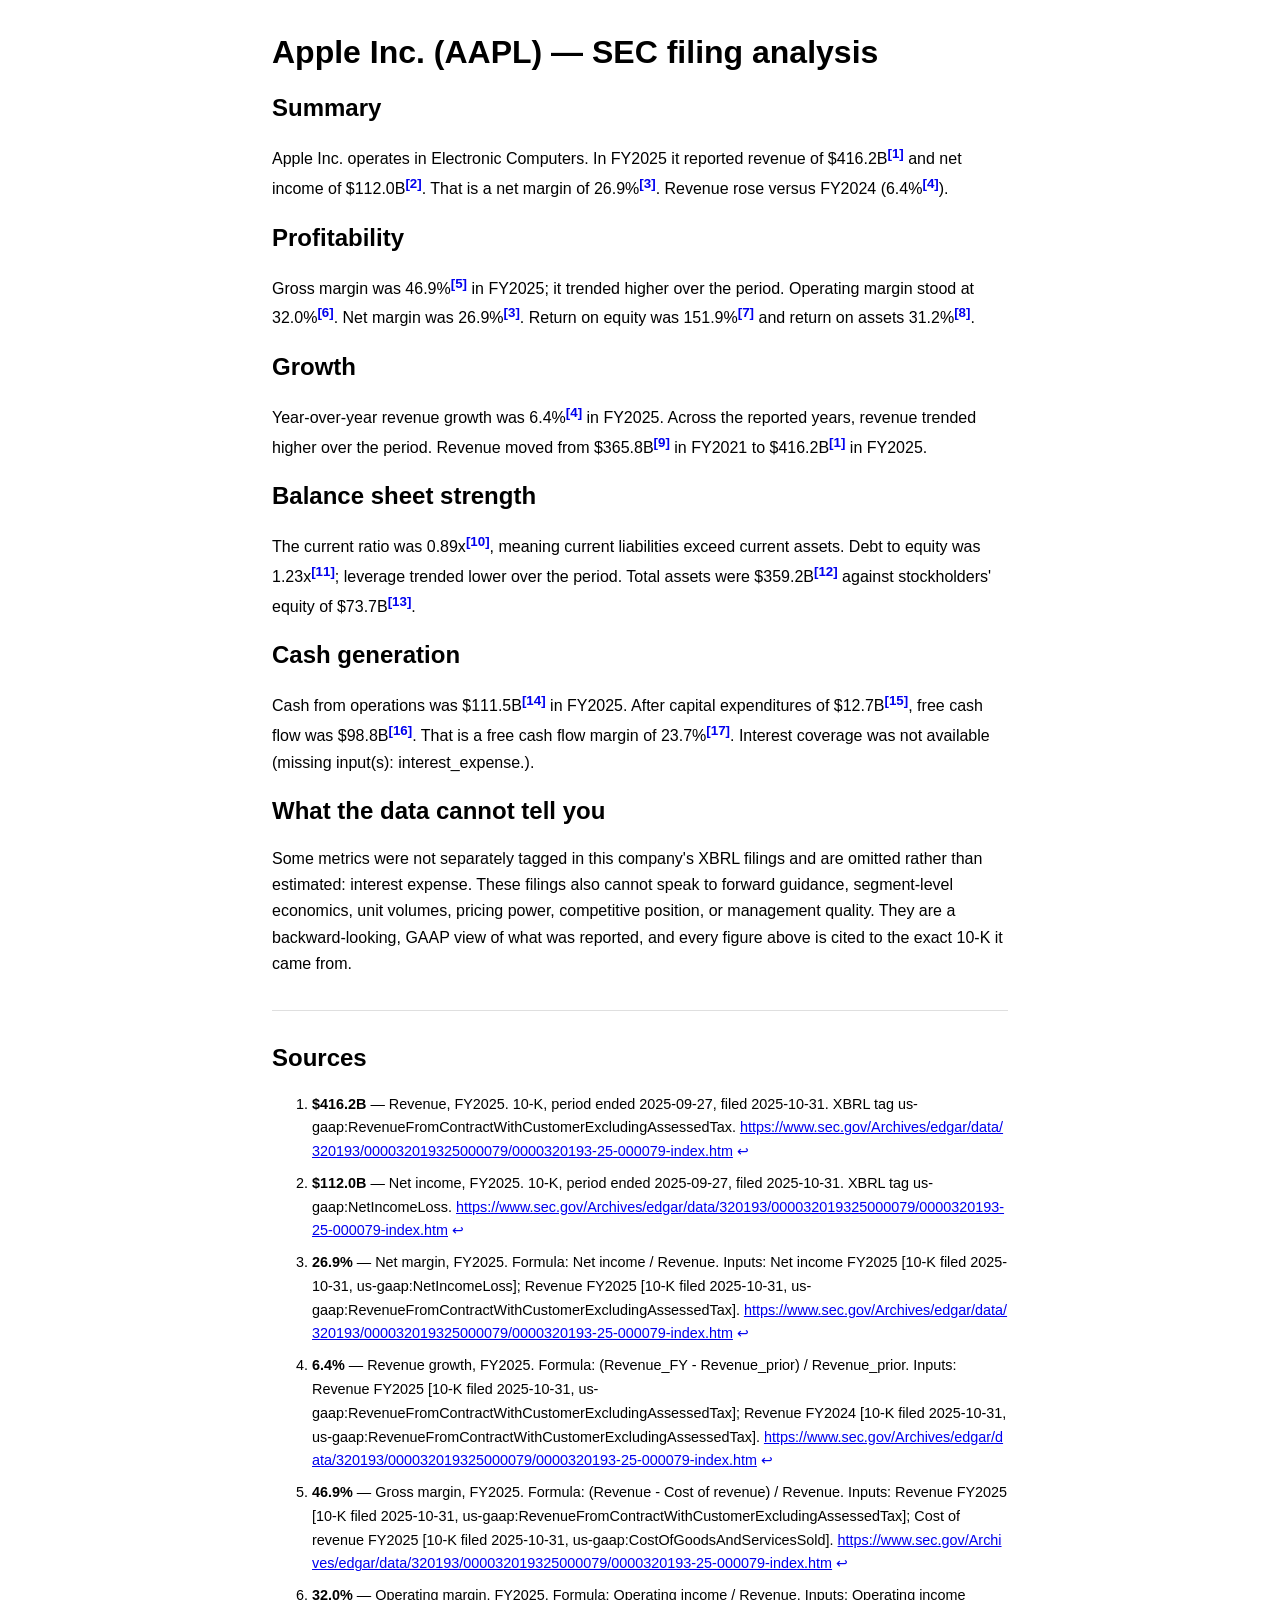
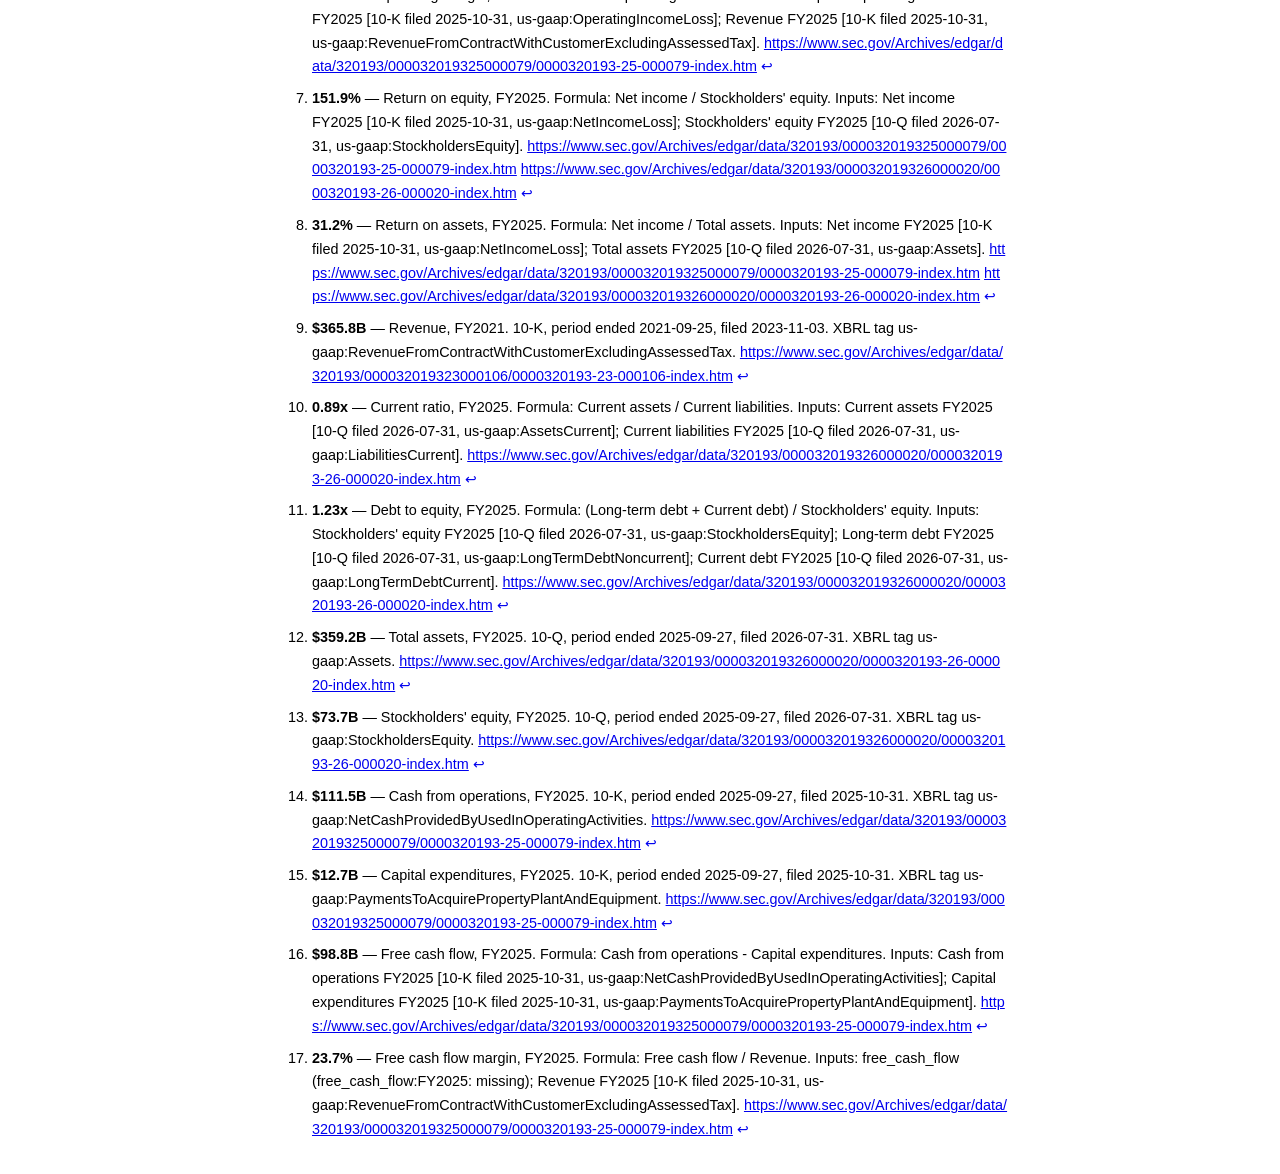
<file: demo/AAPL/report.html>
<!doctype html>
<html lang="en">
<head>
<meta charset="utf-8">
<meta name="viewport" content="width=device-width, initial-scale=1">
<title>Footnote — Apple Inc.</title>
<style>
  :root { color-scheme: light dark; }
  body { max-width: 46rem; margin: 2rem auto; padding: 0 1rem;
         font: 16px/1.65 -apple-system, Segoe UI, Roboto, Helvetica, Arial, sans-serif; }
  h1,h2,h3 { line-height: 1.25; }
  sup a.fnref { text-decoration: none; font-weight: 600; }
  .sources { font-size: 0.9rem; }
  .sources li { margin-bottom: 0.5rem; }
  .sources a { word-break: break-all; }
  a.back { text-decoration: none; }
  hr { border: none; border-top: 1px solid #8884; margin: 2rem 0; }
</style>
</head>
<body>
<h1>Apple Inc. (AAPL) — SEC filing analysis</h1>
<h2>Summary</h2>
<p>Apple Inc. operates in Electronic Computers. In FY2025 it reported revenue of $416.2B<sup><a href="#fn1" id="ref1" class="fnref">[1]</a></sup> and net income of $112.0B<sup><a href="#fn2" id="ref2" class="fnref">[2]</a></sup>. That is a net margin of 26.9%<sup><a href="#fn3" id="ref3" class="fnref">[3]</a></sup>. Revenue rose versus FY2024 (6.4%<sup><a href="#fn4" id="ref4" class="fnref">[4]</a></sup>).</p>
<h2>Profitability</h2>
<p>Gross margin was 46.9%<sup><a href="#fn5" id="ref5" class="fnref">[5]</a></sup> in FY2025; it trended higher over the period. Operating margin stood at 32.0%<sup><a href="#fn6" id="ref6" class="fnref">[6]</a></sup>. Net margin was 26.9%<sup><a href="#fn3" id="ref3" class="fnref">[3]</a></sup>. Return on equity was 151.9%<sup><a href="#fn7" id="ref7" class="fnref">[7]</a></sup> and return on assets 31.2%<sup><a href="#fn8" id="ref8" class="fnref">[8]</a></sup>.</p>
<h2>Growth</h2>
<p>Year-over-year revenue growth was 6.4%<sup><a href="#fn4" id="ref4" class="fnref">[4]</a></sup> in FY2025. Across the reported years, revenue trended higher over the period. Revenue moved from $365.8B<sup><a href="#fn9" id="ref9" class="fnref">[9]</a></sup> in FY2021 to $416.2B<sup><a href="#fn1" id="ref1" class="fnref">[1]</a></sup> in FY2025.</p>
<h2>Balance sheet strength</h2>
<p>The current ratio was 0.89x<sup><a href="#fn10" id="ref10" class="fnref">[10]</a></sup>, meaning current liabilities exceed current assets. Debt to equity was 1.23x<sup><a href="#fn11" id="ref11" class="fnref">[11]</a></sup>; leverage trended lower over the period. Total assets were $359.2B<sup><a href="#fn12" id="ref12" class="fnref">[12]</a></sup> against stockholders&#x27; equity of $73.7B<sup><a href="#fn13" id="ref13" class="fnref">[13]</a></sup>.</p>
<h2>Cash generation</h2>
<p>Cash from operations was $111.5B<sup><a href="#fn14" id="ref14" class="fnref">[14]</a></sup> in FY2025. After capital expenditures of $12.7B<sup><a href="#fn15" id="ref15" class="fnref">[15]</a></sup>, free cash flow was $98.8B<sup><a href="#fn16" id="ref16" class="fnref">[16]</a></sup>. That is a free cash flow margin of 23.7%<sup><a href="#fn17" id="ref17" class="fnref">[17]</a></sup>. Interest coverage was not available (missing input(s): interest_expense.).</p>
<h2>What the data cannot tell you</h2>
<p>Some metrics were not separately tagged in this company&#x27;s XBRL filings and are omitted rather than estimated: interest expense. These filings also cannot speak to forward guidance, segment-level economics, unit volumes, pricing power, competitive position, or management quality. They are a backward-looking, GAAP view of what was reported, and every figure above is cited to the exact 10-K it came from.</p>
<hr>
<h2>Sources</h2>
<ol class="sources">
<li id="fn1"><strong>$416.2B</strong> — Revenue, FY2025. 10-K, period ended 2025-09-27, filed 2025-10-31. XBRL tag us-gaap:RevenueFromContractWithCustomerExcludingAssessedTax. <a href="https://www.sec.gov/Archives/edgar/data/320193/000032019325000079/0000320193-25-000079-index.htm" target="_blank" rel="noopener">https://www.sec.gov/Archives/edgar/data/320193/000032019325000079/0000320193-25-000079-index.htm</a> <a href="#ref1" class="back">&#8617;</a></li>
<li id="fn2"><strong>$112.0B</strong> — Net income, FY2025. 10-K, period ended 2025-09-27, filed 2025-10-31. XBRL tag us-gaap:NetIncomeLoss. <a href="https://www.sec.gov/Archives/edgar/data/320193/000032019325000079/0000320193-25-000079-index.htm" target="_blank" rel="noopener">https://www.sec.gov/Archives/edgar/data/320193/000032019325000079/0000320193-25-000079-index.htm</a> <a href="#ref2" class="back">&#8617;</a></li>
<li id="fn3"><strong>26.9%</strong> — Net margin, FY2025. Formula: Net income / Revenue. Inputs: Net income FY2025 [10-K filed 2025-10-31, us-gaap:NetIncomeLoss]; Revenue FY2025 [10-K filed 2025-10-31, us-gaap:RevenueFromContractWithCustomerExcludingAssessedTax]. <a href="https://www.sec.gov/Archives/edgar/data/320193/000032019325000079/0000320193-25-000079-index.htm" target="_blank" rel="noopener">https://www.sec.gov/Archives/edgar/data/320193/000032019325000079/0000320193-25-000079-index.htm</a> <a href="#ref3" class="back">&#8617;</a></li>
<li id="fn4"><strong>6.4%</strong> — Revenue growth, FY2025. Formula: (Revenue_FY - Revenue_prior) / Revenue_prior. Inputs: Revenue FY2025 [10-K filed 2025-10-31, us-gaap:RevenueFromContractWithCustomerExcludingAssessedTax]; Revenue FY2024 [10-K filed 2025-10-31, us-gaap:RevenueFromContractWithCustomerExcludingAssessedTax]. <a href="https://www.sec.gov/Archives/edgar/data/320193/000032019325000079/0000320193-25-000079-index.htm" target="_blank" rel="noopener">https://www.sec.gov/Archives/edgar/data/320193/000032019325000079/0000320193-25-000079-index.htm</a> <a href="#ref4" class="back">&#8617;</a></li>
<li id="fn5"><strong>46.9%</strong> — Gross margin, FY2025. Formula: (Revenue - Cost of revenue) / Revenue. Inputs: Revenue FY2025 [10-K filed 2025-10-31, us-gaap:RevenueFromContractWithCustomerExcludingAssessedTax]; Cost of revenue FY2025 [10-K filed 2025-10-31, us-gaap:CostOfGoodsAndServicesSold]. <a href="https://www.sec.gov/Archives/edgar/data/320193/000032019325000079/0000320193-25-000079-index.htm" target="_blank" rel="noopener">https://www.sec.gov/Archives/edgar/data/320193/000032019325000079/0000320193-25-000079-index.htm</a> <a href="#ref5" class="back">&#8617;</a></li>
<li id="fn6"><strong>32.0%</strong> — Operating margin, FY2025. Formula: Operating income / Revenue. Inputs: Operating income FY2025 [10-K filed 2025-10-31, us-gaap:OperatingIncomeLoss]; Revenue FY2025 [10-K filed 2025-10-31, us-gaap:RevenueFromContractWithCustomerExcludingAssessedTax]. <a href="https://www.sec.gov/Archives/edgar/data/320193/000032019325000079/0000320193-25-000079-index.htm" target="_blank" rel="noopener">https://www.sec.gov/Archives/edgar/data/320193/000032019325000079/0000320193-25-000079-index.htm</a> <a href="#ref6" class="back">&#8617;</a></li>
<li id="fn7"><strong>151.9%</strong> — Return on equity, FY2025. Formula: Net income / Stockholders&#x27; equity. Inputs: Net income FY2025 [10-K filed 2025-10-31, us-gaap:NetIncomeLoss]; Stockholders&#x27; equity FY2025 [10-Q filed 2026-07-31, us-gaap:StockholdersEquity]. <a href="https://www.sec.gov/Archives/edgar/data/320193/000032019325000079/0000320193-25-000079-index.htm" target="_blank" rel="noopener">https://www.sec.gov/Archives/edgar/data/320193/000032019325000079/0000320193-25-000079-index.htm</a> <a href="https://www.sec.gov/Archives/edgar/data/320193/000032019326000020/0000320193-26-000020-index.htm" target="_blank" rel="noopener">https://www.sec.gov/Archives/edgar/data/320193/000032019326000020/0000320193-26-000020-index.htm</a> <a href="#ref7" class="back">&#8617;</a></li>
<li id="fn8"><strong>31.2%</strong> — Return on assets, FY2025. Formula: Net income / Total assets. Inputs: Net income FY2025 [10-K filed 2025-10-31, us-gaap:NetIncomeLoss]; Total assets FY2025 [10-Q filed 2026-07-31, us-gaap:Assets]. <a href="https://www.sec.gov/Archives/edgar/data/320193/000032019325000079/0000320193-25-000079-index.htm" target="_blank" rel="noopener">https://www.sec.gov/Archives/edgar/data/320193/000032019325000079/0000320193-25-000079-index.htm</a> <a href="https://www.sec.gov/Archives/edgar/data/320193/000032019326000020/0000320193-26-000020-index.htm" target="_blank" rel="noopener">https://www.sec.gov/Archives/edgar/data/320193/000032019326000020/0000320193-26-000020-index.htm</a> <a href="#ref8" class="back">&#8617;</a></li>
<li id="fn9"><strong>$365.8B</strong> — Revenue, FY2021. 10-K, period ended 2021-09-25, filed 2023-11-03. XBRL tag us-gaap:RevenueFromContractWithCustomerExcludingAssessedTax. <a href="https://www.sec.gov/Archives/edgar/data/320193/000032019323000106/0000320193-23-000106-index.htm" target="_blank" rel="noopener">https://www.sec.gov/Archives/edgar/data/320193/000032019323000106/0000320193-23-000106-index.htm</a> <a href="#ref9" class="back">&#8617;</a></li>
<li id="fn10"><strong>0.89x</strong> — Current ratio, FY2025. Formula: Current assets / Current liabilities. Inputs: Current assets FY2025 [10-Q filed 2026-07-31, us-gaap:AssetsCurrent]; Current liabilities FY2025 [10-Q filed 2026-07-31, us-gaap:LiabilitiesCurrent]. <a href="https://www.sec.gov/Archives/edgar/data/320193/000032019326000020/0000320193-26-000020-index.htm" target="_blank" rel="noopener">https://www.sec.gov/Archives/edgar/data/320193/000032019326000020/0000320193-26-000020-index.htm</a> <a href="#ref10" class="back">&#8617;</a></li>
<li id="fn11"><strong>1.23x</strong> — Debt to equity, FY2025. Formula: (Long-term debt + Current debt) / Stockholders&#x27; equity. Inputs: Stockholders&#x27; equity FY2025 [10-Q filed 2026-07-31, us-gaap:StockholdersEquity]; Long-term debt FY2025 [10-Q filed 2026-07-31, us-gaap:LongTermDebtNoncurrent]; Current debt FY2025 [10-Q filed 2026-07-31, us-gaap:LongTermDebtCurrent]. <a href="https://www.sec.gov/Archives/edgar/data/320193/000032019326000020/0000320193-26-000020-index.htm" target="_blank" rel="noopener">https://www.sec.gov/Archives/edgar/data/320193/000032019326000020/0000320193-26-000020-index.htm</a> <a href="#ref11" class="back">&#8617;</a></li>
<li id="fn12"><strong>$359.2B</strong> — Total assets, FY2025. 10-Q, period ended 2025-09-27, filed 2026-07-31. XBRL tag us-gaap:Assets. <a href="https://www.sec.gov/Archives/edgar/data/320193/000032019326000020/0000320193-26-000020-index.htm" target="_blank" rel="noopener">https://www.sec.gov/Archives/edgar/data/320193/000032019326000020/0000320193-26-000020-index.htm</a> <a href="#ref12" class="back">&#8617;</a></li>
<li id="fn13"><strong>$73.7B</strong> — Stockholders&#x27; equity, FY2025. 10-Q, period ended 2025-09-27, filed 2026-07-31. XBRL tag us-gaap:StockholdersEquity. <a href="https://www.sec.gov/Archives/edgar/data/320193/000032019326000020/0000320193-26-000020-index.htm" target="_blank" rel="noopener">https://www.sec.gov/Archives/edgar/data/320193/000032019326000020/0000320193-26-000020-index.htm</a> <a href="#ref13" class="back">&#8617;</a></li>
<li id="fn14"><strong>$111.5B</strong> — Cash from operations, FY2025. 10-K, period ended 2025-09-27, filed 2025-10-31. XBRL tag us-gaap:NetCashProvidedByUsedInOperatingActivities. <a href="https://www.sec.gov/Archives/edgar/data/320193/000032019325000079/0000320193-25-000079-index.htm" target="_blank" rel="noopener">https://www.sec.gov/Archives/edgar/data/320193/000032019325000079/0000320193-25-000079-index.htm</a> <a href="#ref14" class="back">&#8617;</a></li>
<li id="fn15"><strong>$12.7B</strong> — Capital expenditures, FY2025. 10-K, period ended 2025-09-27, filed 2025-10-31. XBRL tag us-gaap:PaymentsToAcquirePropertyPlantAndEquipment. <a href="https://www.sec.gov/Archives/edgar/data/320193/000032019325000079/0000320193-25-000079-index.htm" target="_blank" rel="noopener">https://www.sec.gov/Archives/edgar/data/320193/000032019325000079/0000320193-25-000079-index.htm</a> <a href="#ref15" class="back">&#8617;</a></li>
<li id="fn16"><strong>$98.8B</strong> — Free cash flow, FY2025. Formula: Cash from operations - Capital expenditures. Inputs: Cash from operations FY2025 [10-K filed 2025-10-31, us-gaap:NetCashProvidedByUsedInOperatingActivities]; Capital expenditures FY2025 [10-K filed 2025-10-31, us-gaap:PaymentsToAcquirePropertyPlantAndEquipment]. <a href="https://www.sec.gov/Archives/edgar/data/320193/000032019325000079/0000320193-25-000079-index.htm" target="_blank" rel="noopener">https://www.sec.gov/Archives/edgar/data/320193/000032019325000079/0000320193-25-000079-index.htm</a> <a href="#ref16" class="back">&#8617;</a></li>
<li id="fn17"><strong>23.7%</strong> — Free cash flow margin, FY2025. Formula: Free cash flow / Revenue. Inputs: free_cash_flow (free_cash_flow:FY2025: missing); Revenue FY2025 [10-K filed 2025-10-31, us-gaap:RevenueFromContractWithCustomerExcludingAssessedTax]. <a href="https://www.sec.gov/Archives/edgar/data/320193/000032019325000079/0000320193-25-000079-index.htm" target="_blank" rel="noopener">https://www.sec.gov/Archives/edgar/data/320193/000032019325000079/0000320193-25-000079-index.htm</a> <a href="#ref17" class="back">&#8617;</a></li>
</ol>
</body>
</html>
</file>
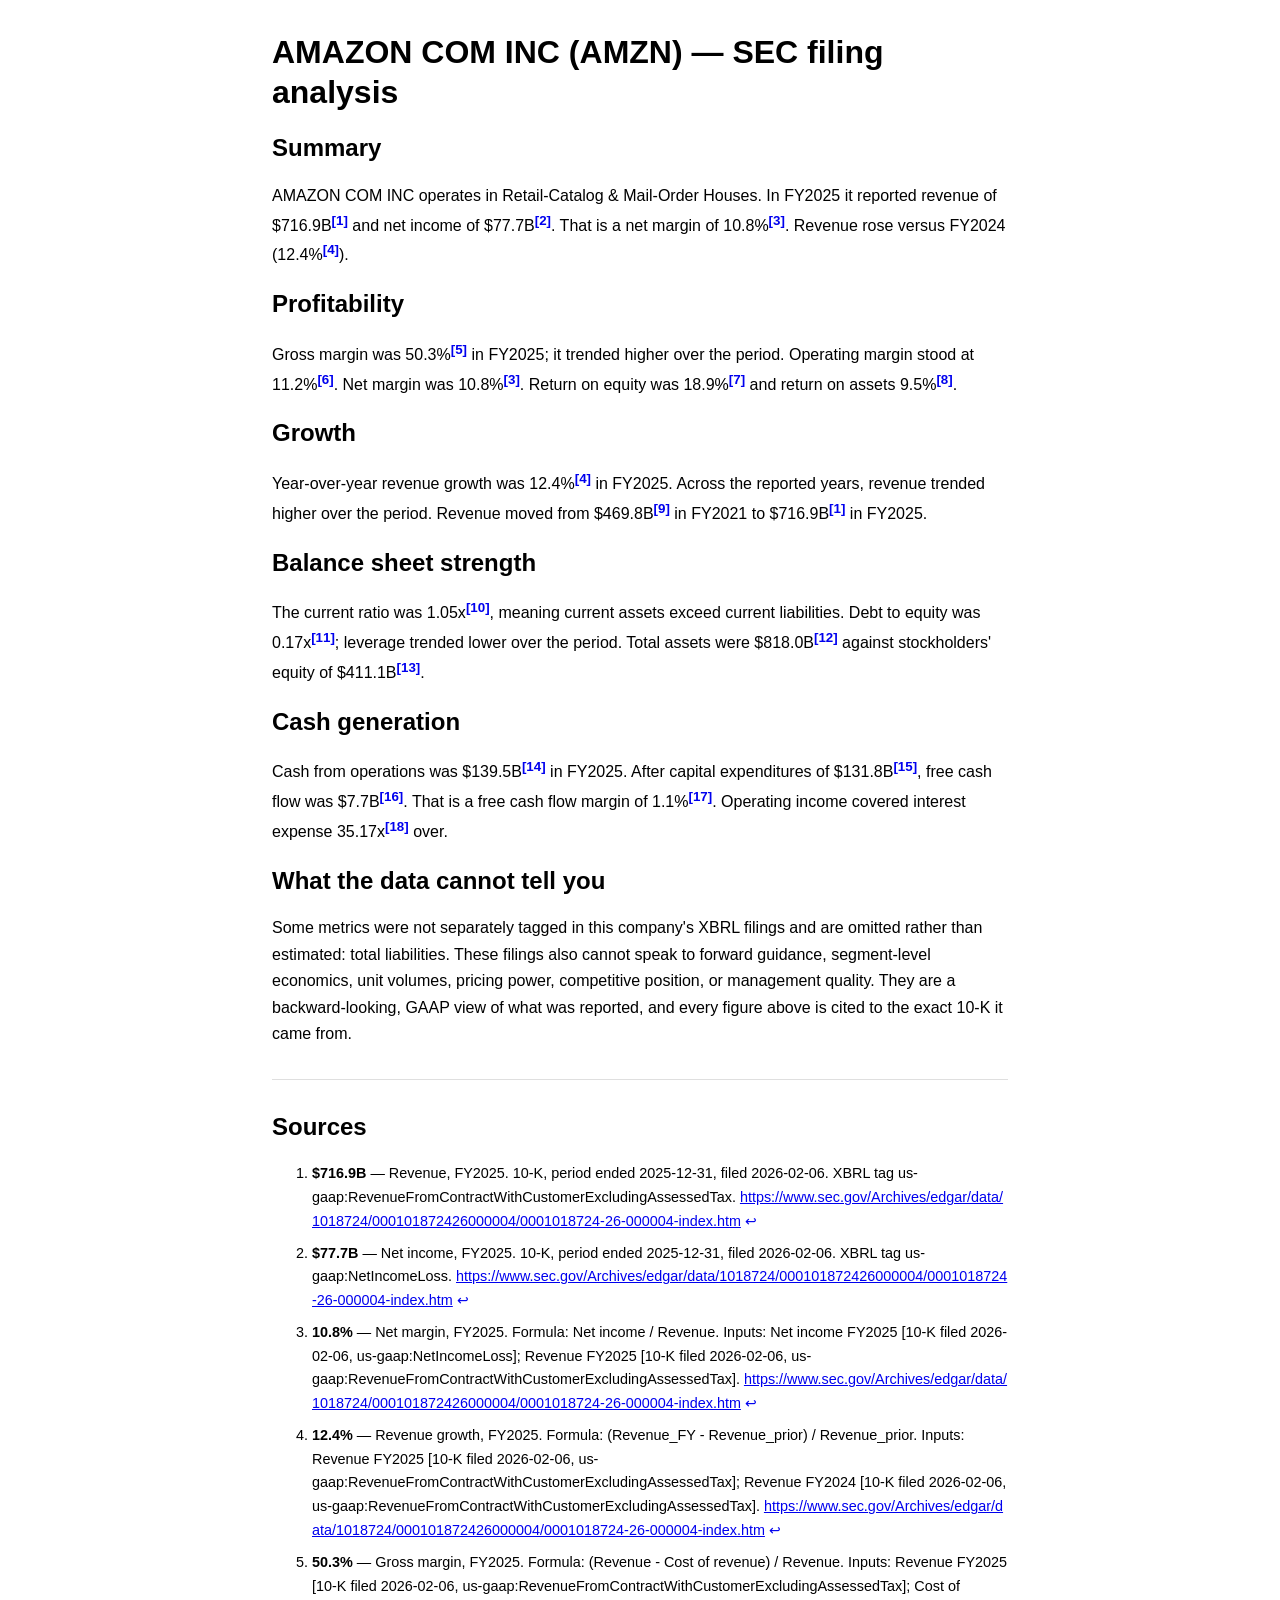
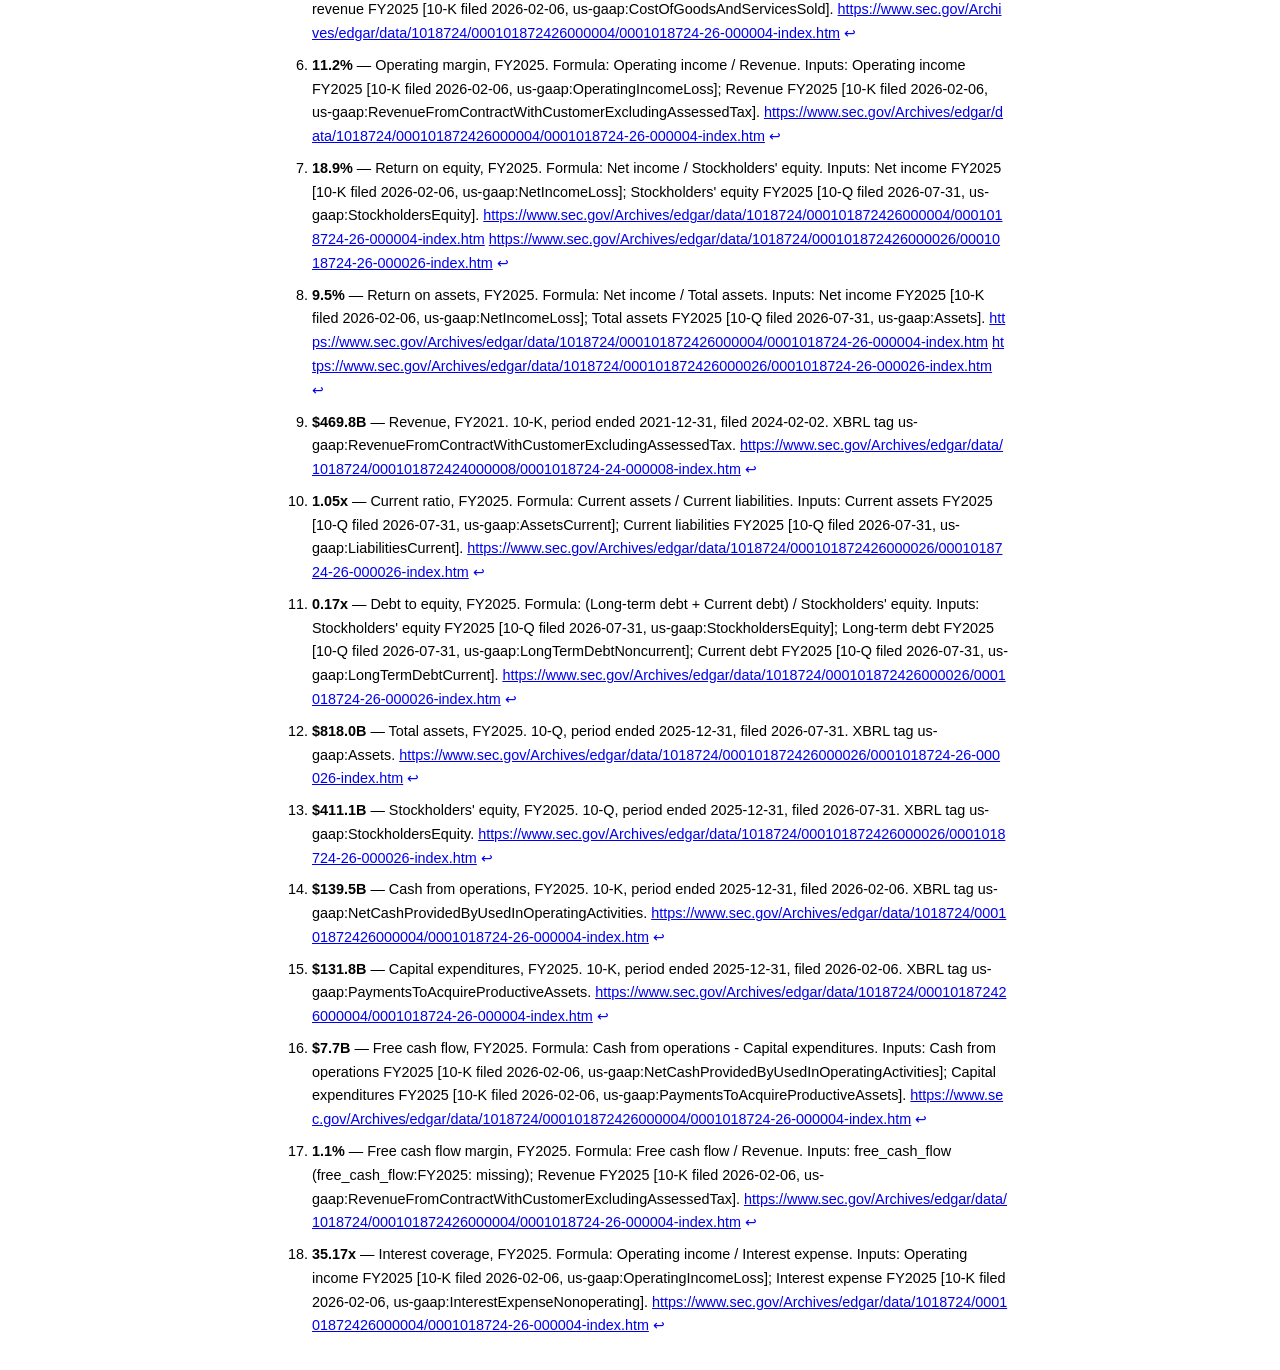
<file: demo/AMZN/report.html>
<!doctype html>
<html lang="en">
<head>
<meta charset="utf-8">
<meta name="viewport" content="width=device-width, initial-scale=1">
<title>Footnote — AMAZON COM INC</title>
<style>
  :root { color-scheme: light dark; }
  body { max-width: 46rem; margin: 2rem auto; padding: 0 1rem;
         font: 16px/1.65 -apple-system, Segoe UI, Roboto, Helvetica, Arial, sans-serif; }
  h1,h2,h3 { line-height: 1.25; }
  sup a.fnref { text-decoration: none; font-weight: 600; }
  .sources { font-size: 0.9rem; }
  .sources li { margin-bottom: 0.5rem; }
  .sources a { word-break: break-all; }
  a.back { text-decoration: none; }
  hr { border: none; border-top: 1px solid #8884; margin: 2rem 0; }
</style>
</head>
<body>
<h1>AMAZON COM INC (AMZN) — SEC filing analysis</h1>
<h2>Summary</h2>
<p>AMAZON COM INC operates in Retail-Catalog &amp; Mail-Order Houses. In FY2025 it reported revenue of $716.9B<sup><a href="#fn1" id="ref1" class="fnref">[1]</a></sup> and net income of $77.7B<sup><a href="#fn2" id="ref2" class="fnref">[2]</a></sup>. That is a net margin of 10.8%<sup><a href="#fn3" id="ref3" class="fnref">[3]</a></sup>. Revenue rose versus FY2024 (12.4%<sup><a href="#fn4" id="ref4" class="fnref">[4]</a></sup>).</p>
<h2>Profitability</h2>
<p>Gross margin was 50.3%<sup><a href="#fn5" id="ref5" class="fnref">[5]</a></sup> in FY2025; it trended higher over the period. Operating margin stood at 11.2%<sup><a href="#fn6" id="ref6" class="fnref">[6]</a></sup>. Net margin was 10.8%<sup><a href="#fn3" id="ref3" class="fnref">[3]</a></sup>. Return on equity was 18.9%<sup><a href="#fn7" id="ref7" class="fnref">[7]</a></sup> and return on assets 9.5%<sup><a href="#fn8" id="ref8" class="fnref">[8]</a></sup>.</p>
<h2>Growth</h2>
<p>Year-over-year revenue growth was 12.4%<sup><a href="#fn4" id="ref4" class="fnref">[4]</a></sup> in FY2025. Across the reported years, revenue trended higher over the period. Revenue moved from $469.8B<sup><a href="#fn9" id="ref9" class="fnref">[9]</a></sup> in FY2021 to $716.9B<sup><a href="#fn1" id="ref1" class="fnref">[1]</a></sup> in FY2025.</p>
<h2>Balance sheet strength</h2>
<p>The current ratio was 1.05x<sup><a href="#fn10" id="ref10" class="fnref">[10]</a></sup>, meaning current assets exceed current liabilities. Debt to equity was 0.17x<sup><a href="#fn11" id="ref11" class="fnref">[11]</a></sup>; leverage trended lower over the period. Total assets were $818.0B<sup><a href="#fn12" id="ref12" class="fnref">[12]</a></sup> against stockholders&#x27; equity of $411.1B<sup><a href="#fn13" id="ref13" class="fnref">[13]</a></sup>.</p>
<h2>Cash generation</h2>
<p>Cash from operations was $139.5B<sup><a href="#fn14" id="ref14" class="fnref">[14]</a></sup> in FY2025. After capital expenditures of $131.8B<sup><a href="#fn15" id="ref15" class="fnref">[15]</a></sup>, free cash flow was $7.7B<sup><a href="#fn16" id="ref16" class="fnref">[16]</a></sup>. That is a free cash flow margin of 1.1%<sup><a href="#fn17" id="ref17" class="fnref">[17]</a></sup>. Operating income covered interest expense 35.17x<sup><a href="#fn18" id="ref18" class="fnref">[18]</a></sup> over.</p>
<h2>What the data cannot tell you</h2>
<p>Some metrics were not separately tagged in this company&#x27;s XBRL filings and are omitted rather than estimated: total liabilities. These filings also cannot speak to forward guidance, segment-level economics, unit volumes, pricing power, competitive position, or management quality. They are a backward-looking, GAAP view of what was reported, and every figure above is cited to the exact 10-K it came from.</p>
<hr>
<h2>Sources</h2>
<ol class="sources">
<li id="fn1"><strong>$716.9B</strong> — Revenue, FY2025. 10-K, period ended 2025-12-31, filed 2026-02-06. XBRL tag us-gaap:RevenueFromContractWithCustomerExcludingAssessedTax. <a href="https://www.sec.gov/Archives/edgar/data/1018724/000101872426000004/0001018724-26-000004-index.htm" target="_blank" rel="noopener">https://www.sec.gov/Archives/edgar/data/1018724/000101872426000004/0001018724-26-000004-index.htm</a> <a href="#ref1" class="back">&#8617;</a></li>
<li id="fn2"><strong>$77.7B</strong> — Net income, FY2025. 10-K, period ended 2025-12-31, filed 2026-02-06. XBRL tag us-gaap:NetIncomeLoss. <a href="https://www.sec.gov/Archives/edgar/data/1018724/000101872426000004/0001018724-26-000004-index.htm" target="_blank" rel="noopener">https://www.sec.gov/Archives/edgar/data/1018724/000101872426000004/0001018724-26-000004-index.htm</a> <a href="#ref2" class="back">&#8617;</a></li>
<li id="fn3"><strong>10.8%</strong> — Net margin, FY2025. Formula: Net income / Revenue. Inputs: Net income FY2025 [10-K filed 2026-02-06, us-gaap:NetIncomeLoss]; Revenue FY2025 [10-K filed 2026-02-06, us-gaap:RevenueFromContractWithCustomerExcludingAssessedTax]. <a href="https://www.sec.gov/Archives/edgar/data/1018724/000101872426000004/0001018724-26-000004-index.htm" target="_blank" rel="noopener">https://www.sec.gov/Archives/edgar/data/1018724/000101872426000004/0001018724-26-000004-index.htm</a> <a href="#ref3" class="back">&#8617;</a></li>
<li id="fn4"><strong>12.4%</strong> — Revenue growth, FY2025. Formula: (Revenue_FY - Revenue_prior) / Revenue_prior. Inputs: Revenue FY2025 [10-K filed 2026-02-06, us-gaap:RevenueFromContractWithCustomerExcludingAssessedTax]; Revenue FY2024 [10-K filed 2026-02-06, us-gaap:RevenueFromContractWithCustomerExcludingAssessedTax]. <a href="https://www.sec.gov/Archives/edgar/data/1018724/000101872426000004/0001018724-26-000004-index.htm" target="_blank" rel="noopener">https://www.sec.gov/Archives/edgar/data/1018724/000101872426000004/0001018724-26-000004-index.htm</a> <a href="#ref4" class="back">&#8617;</a></li>
<li id="fn5"><strong>50.3%</strong> — Gross margin, FY2025. Formula: (Revenue - Cost of revenue) / Revenue. Inputs: Revenue FY2025 [10-K filed 2026-02-06, us-gaap:RevenueFromContractWithCustomerExcludingAssessedTax]; Cost of revenue FY2025 [10-K filed 2026-02-06, us-gaap:CostOfGoodsAndServicesSold]. <a href="https://www.sec.gov/Archives/edgar/data/1018724/000101872426000004/0001018724-26-000004-index.htm" target="_blank" rel="noopener">https://www.sec.gov/Archives/edgar/data/1018724/000101872426000004/0001018724-26-000004-index.htm</a> <a href="#ref5" class="back">&#8617;</a></li>
<li id="fn6"><strong>11.2%</strong> — Operating margin, FY2025. Formula: Operating income / Revenue. Inputs: Operating income FY2025 [10-K filed 2026-02-06, us-gaap:OperatingIncomeLoss]; Revenue FY2025 [10-K filed 2026-02-06, us-gaap:RevenueFromContractWithCustomerExcludingAssessedTax]. <a href="https://www.sec.gov/Archives/edgar/data/1018724/000101872426000004/0001018724-26-000004-index.htm" target="_blank" rel="noopener">https://www.sec.gov/Archives/edgar/data/1018724/000101872426000004/0001018724-26-000004-index.htm</a> <a href="#ref6" class="back">&#8617;</a></li>
<li id="fn7"><strong>18.9%</strong> — Return on equity, FY2025. Formula: Net income / Stockholders&#x27; equity. Inputs: Net income FY2025 [10-K filed 2026-02-06, us-gaap:NetIncomeLoss]; Stockholders&#x27; equity FY2025 [10-Q filed 2026-07-31, us-gaap:StockholdersEquity]. <a href="https://www.sec.gov/Archives/edgar/data/1018724/000101872426000004/0001018724-26-000004-index.htm" target="_blank" rel="noopener">https://www.sec.gov/Archives/edgar/data/1018724/000101872426000004/0001018724-26-000004-index.htm</a> <a href="https://www.sec.gov/Archives/edgar/data/1018724/000101872426000026/0001018724-26-000026-index.htm" target="_blank" rel="noopener">https://www.sec.gov/Archives/edgar/data/1018724/000101872426000026/0001018724-26-000026-index.htm</a> <a href="#ref7" class="back">&#8617;</a></li>
<li id="fn8"><strong>9.5%</strong> — Return on assets, FY2025. Formula: Net income / Total assets. Inputs: Net income FY2025 [10-K filed 2026-02-06, us-gaap:NetIncomeLoss]; Total assets FY2025 [10-Q filed 2026-07-31, us-gaap:Assets]. <a href="https://www.sec.gov/Archives/edgar/data/1018724/000101872426000004/0001018724-26-000004-index.htm" target="_blank" rel="noopener">https://www.sec.gov/Archives/edgar/data/1018724/000101872426000004/0001018724-26-000004-index.htm</a> <a href="https://www.sec.gov/Archives/edgar/data/1018724/000101872426000026/0001018724-26-000026-index.htm" target="_blank" rel="noopener">https://www.sec.gov/Archives/edgar/data/1018724/000101872426000026/0001018724-26-000026-index.htm</a> <a href="#ref8" class="back">&#8617;</a></li>
<li id="fn9"><strong>$469.8B</strong> — Revenue, FY2021. 10-K, period ended 2021-12-31, filed 2024-02-02. XBRL tag us-gaap:RevenueFromContractWithCustomerExcludingAssessedTax. <a href="https://www.sec.gov/Archives/edgar/data/1018724/000101872424000008/0001018724-24-000008-index.htm" target="_blank" rel="noopener">https://www.sec.gov/Archives/edgar/data/1018724/000101872424000008/0001018724-24-000008-index.htm</a> <a href="#ref9" class="back">&#8617;</a></li>
<li id="fn10"><strong>1.05x</strong> — Current ratio, FY2025. Formula: Current assets / Current liabilities. Inputs: Current assets FY2025 [10-Q filed 2026-07-31, us-gaap:AssetsCurrent]; Current liabilities FY2025 [10-Q filed 2026-07-31, us-gaap:LiabilitiesCurrent]. <a href="https://www.sec.gov/Archives/edgar/data/1018724/000101872426000026/0001018724-26-000026-index.htm" target="_blank" rel="noopener">https://www.sec.gov/Archives/edgar/data/1018724/000101872426000026/0001018724-26-000026-index.htm</a> <a href="#ref10" class="back">&#8617;</a></li>
<li id="fn11"><strong>0.17x</strong> — Debt to equity, FY2025. Formula: (Long-term debt + Current debt) / Stockholders&#x27; equity. Inputs: Stockholders&#x27; equity FY2025 [10-Q filed 2026-07-31, us-gaap:StockholdersEquity]; Long-term debt FY2025 [10-Q filed 2026-07-31, us-gaap:LongTermDebtNoncurrent]; Current debt FY2025 [10-Q filed 2026-07-31, us-gaap:LongTermDebtCurrent]. <a href="https://www.sec.gov/Archives/edgar/data/1018724/000101872426000026/0001018724-26-000026-index.htm" target="_blank" rel="noopener">https://www.sec.gov/Archives/edgar/data/1018724/000101872426000026/0001018724-26-000026-index.htm</a> <a href="#ref11" class="back">&#8617;</a></li>
<li id="fn12"><strong>$818.0B</strong> — Total assets, FY2025. 10-Q, period ended 2025-12-31, filed 2026-07-31. XBRL tag us-gaap:Assets. <a href="https://www.sec.gov/Archives/edgar/data/1018724/000101872426000026/0001018724-26-000026-index.htm" target="_blank" rel="noopener">https://www.sec.gov/Archives/edgar/data/1018724/000101872426000026/0001018724-26-000026-index.htm</a> <a href="#ref12" class="back">&#8617;</a></li>
<li id="fn13"><strong>$411.1B</strong> — Stockholders&#x27; equity, FY2025. 10-Q, period ended 2025-12-31, filed 2026-07-31. XBRL tag us-gaap:StockholdersEquity. <a href="https://www.sec.gov/Archives/edgar/data/1018724/000101872426000026/0001018724-26-000026-index.htm" target="_blank" rel="noopener">https://www.sec.gov/Archives/edgar/data/1018724/000101872426000026/0001018724-26-000026-index.htm</a> <a href="#ref13" class="back">&#8617;</a></li>
<li id="fn14"><strong>$139.5B</strong> — Cash from operations, FY2025. 10-K, period ended 2025-12-31, filed 2026-02-06. XBRL tag us-gaap:NetCashProvidedByUsedInOperatingActivities. <a href="https://www.sec.gov/Archives/edgar/data/1018724/000101872426000004/0001018724-26-000004-index.htm" target="_blank" rel="noopener">https://www.sec.gov/Archives/edgar/data/1018724/000101872426000004/0001018724-26-000004-index.htm</a> <a href="#ref14" class="back">&#8617;</a></li>
<li id="fn15"><strong>$131.8B</strong> — Capital expenditures, FY2025. 10-K, period ended 2025-12-31, filed 2026-02-06. XBRL tag us-gaap:PaymentsToAcquireProductiveAssets. <a href="https://www.sec.gov/Archives/edgar/data/1018724/000101872426000004/0001018724-26-000004-index.htm" target="_blank" rel="noopener">https://www.sec.gov/Archives/edgar/data/1018724/000101872426000004/0001018724-26-000004-index.htm</a> <a href="#ref15" class="back">&#8617;</a></li>
<li id="fn16"><strong>$7.7B</strong> — Free cash flow, FY2025. Formula: Cash from operations - Capital expenditures. Inputs: Cash from operations FY2025 [10-K filed 2026-02-06, us-gaap:NetCashProvidedByUsedInOperatingActivities]; Capital expenditures FY2025 [10-K filed 2026-02-06, us-gaap:PaymentsToAcquireProductiveAssets]. <a href="https://www.sec.gov/Archives/edgar/data/1018724/000101872426000004/0001018724-26-000004-index.htm" target="_blank" rel="noopener">https://www.sec.gov/Archives/edgar/data/1018724/000101872426000004/0001018724-26-000004-index.htm</a> <a href="#ref16" class="back">&#8617;</a></li>
<li id="fn17"><strong>1.1%</strong> — Free cash flow margin, FY2025. Formula: Free cash flow / Revenue. Inputs: free_cash_flow (free_cash_flow:FY2025: missing); Revenue FY2025 [10-K filed 2026-02-06, us-gaap:RevenueFromContractWithCustomerExcludingAssessedTax]. <a href="https://www.sec.gov/Archives/edgar/data/1018724/000101872426000004/0001018724-26-000004-index.htm" target="_blank" rel="noopener">https://www.sec.gov/Archives/edgar/data/1018724/000101872426000004/0001018724-26-000004-index.htm</a> <a href="#ref17" class="back">&#8617;</a></li>
<li id="fn18"><strong>35.17x</strong> — Interest coverage, FY2025. Formula: Operating income / Interest expense. Inputs: Operating income FY2025 [10-K filed 2026-02-06, us-gaap:OperatingIncomeLoss]; Interest expense FY2025 [10-K filed 2026-02-06, us-gaap:InterestExpenseNonoperating]. <a href="https://www.sec.gov/Archives/edgar/data/1018724/000101872426000004/0001018724-26-000004-index.htm" target="_blank" rel="noopener">https://www.sec.gov/Archives/edgar/data/1018724/000101872426000004/0001018724-26-000004-index.htm</a> <a href="#ref18" class="back">&#8617;</a></li>
</ol>
</body>
</html>
</file>
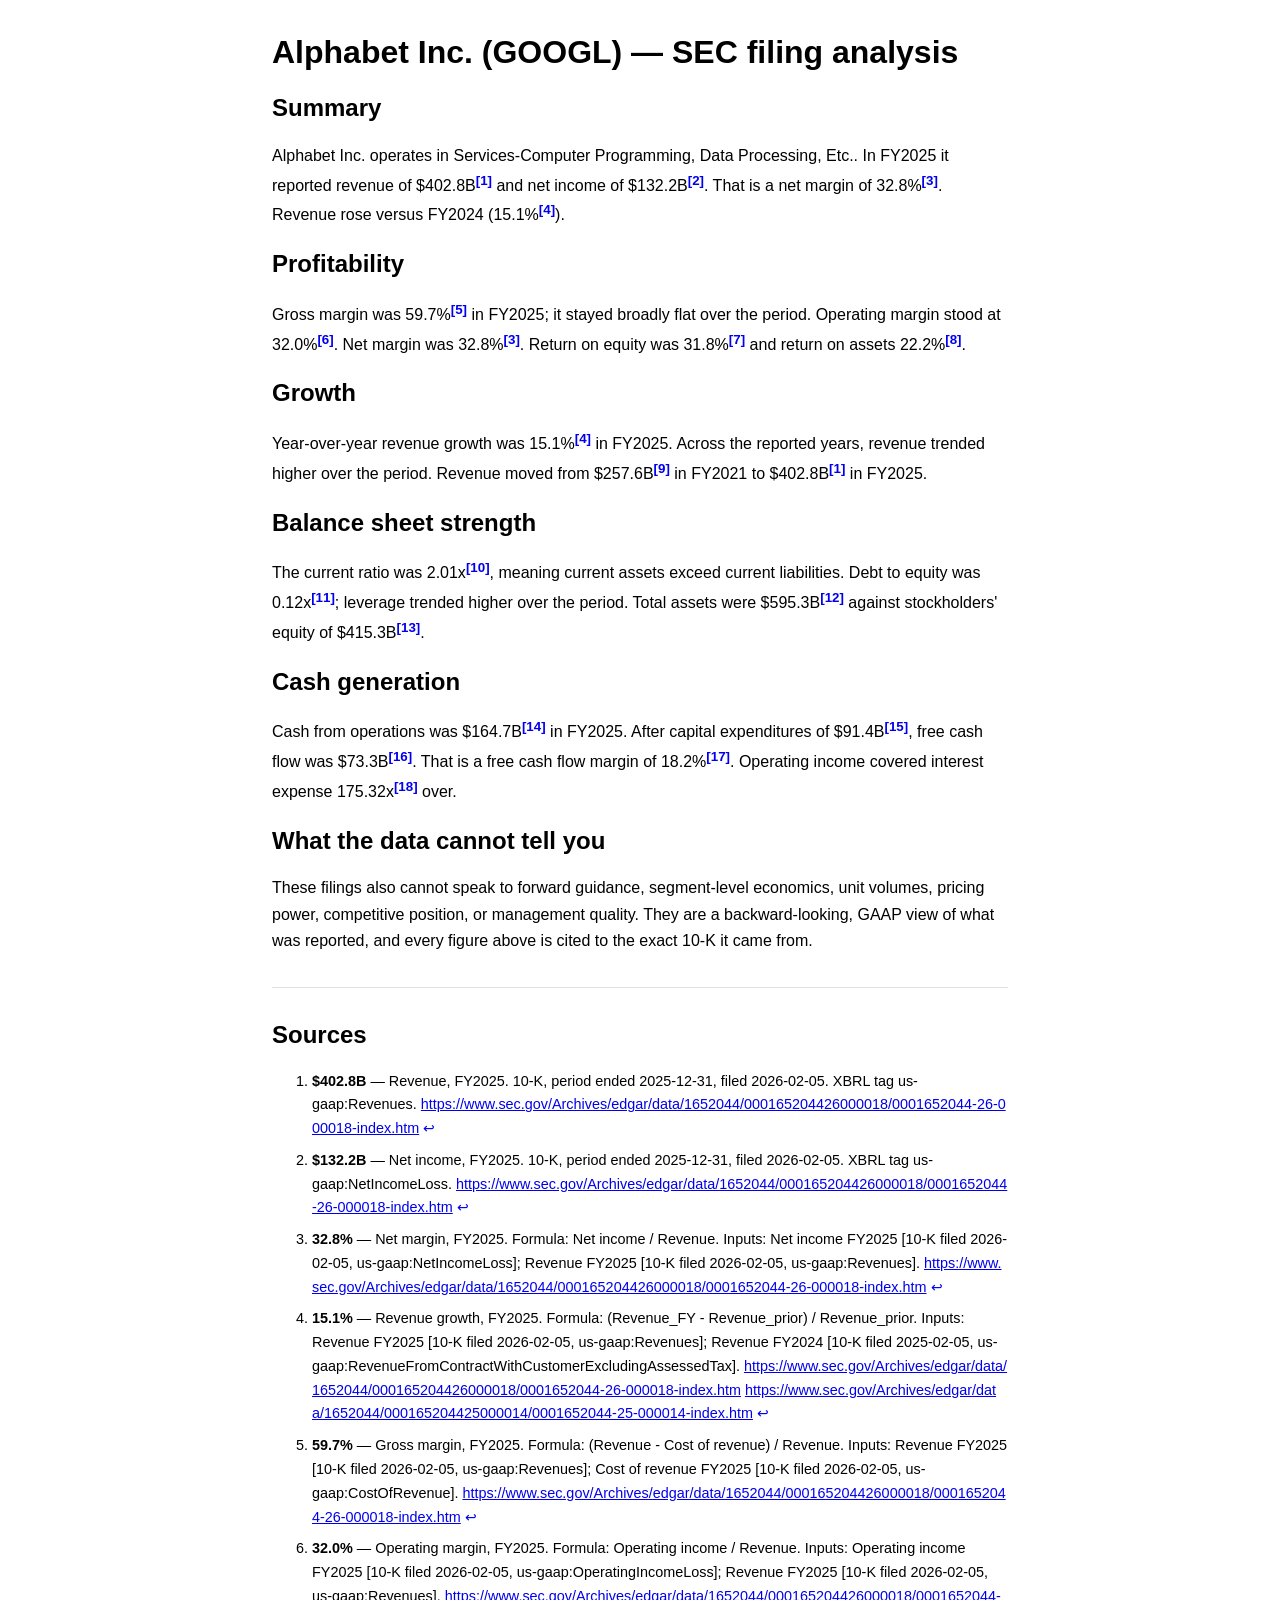
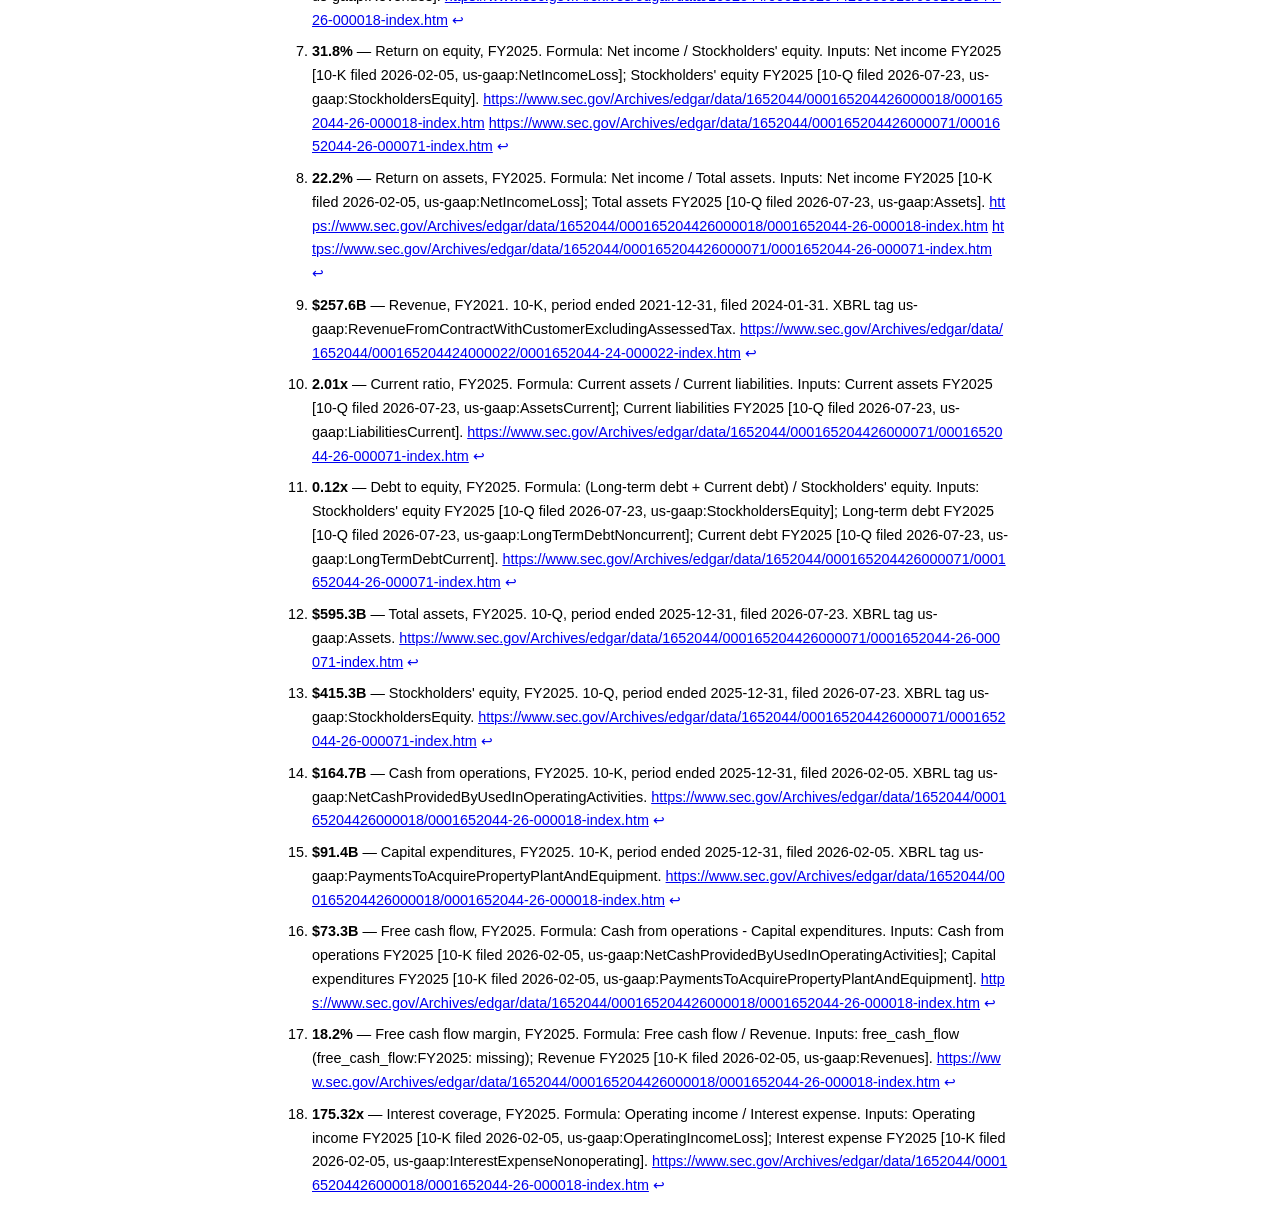
<file: demo/GOOGL/report.html>
<!doctype html>
<html lang="en">
<head>
<meta charset="utf-8">
<meta name="viewport" content="width=device-width, initial-scale=1">
<title>Footnote — Alphabet Inc.</title>
<style>
  :root { color-scheme: light dark; }
  body { max-width: 46rem; margin: 2rem auto; padding: 0 1rem;
         font: 16px/1.65 -apple-system, Segoe UI, Roboto, Helvetica, Arial, sans-serif; }
  h1,h2,h3 { line-height: 1.25; }
  sup a.fnref { text-decoration: none; font-weight: 600; }
  .sources { font-size: 0.9rem; }
  .sources li { margin-bottom: 0.5rem; }
  .sources a { word-break: break-all; }
  a.back { text-decoration: none; }
  hr { border: none; border-top: 1px solid #8884; margin: 2rem 0; }
</style>
</head>
<body>
<h1>Alphabet Inc. (GOOGL) — SEC filing analysis</h1>
<h2>Summary</h2>
<p>Alphabet Inc. operates in Services-Computer Programming, Data Processing, Etc.. In FY2025 it reported revenue of $402.8B<sup><a href="#fn1" id="ref1" class="fnref">[1]</a></sup> and net income of $132.2B<sup><a href="#fn2" id="ref2" class="fnref">[2]</a></sup>. That is a net margin of 32.8%<sup><a href="#fn3" id="ref3" class="fnref">[3]</a></sup>. Revenue rose versus FY2024 (15.1%<sup><a href="#fn4" id="ref4" class="fnref">[4]</a></sup>).</p>
<h2>Profitability</h2>
<p>Gross margin was 59.7%<sup><a href="#fn5" id="ref5" class="fnref">[5]</a></sup> in FY2025; it stayed broadly flat over the period. Operating margin stood at 32.0%<sup><a href="#fn6" id="ref6" class="fnref">[6]</a></sup>. Net margin was 32.8%<sup><a href="#fn3" id="ref3" class="fnref">[3]</a></sup>. Return on equity was 31.8%<sup><a href="#fn7" id="ref7" class="fnref">[7]</a></sup> and return on assets 22.2%<sup><a href="#fn8" id="ref8" class="fnref">[8]</a></sup>.</p>
<h2>Growth</h2>
<p>Year-over-year revenue growth was 15.1%<sup><a href="#fn4" id="ref4" class="fnref">[4]</a></sup> in FY2025. Across the reported years, revenue trended higher over the period. Revenue moved from $257.6B<sup><a href="#fn9" id="ref9" class="fnref">[9]</a></sup> in FY2021 to $402.8B<sup><a href="#fn1" id="ref1" class="fnref">[1]</a></sup> in FY2025.</p>
<h2>Balance sheet strength</h2>
<p>The current ratio was 2.01x<sup><a href="#fn10" id="ref10" class="fnref">[10]</a></sup>, meaning current assets exceed current liabilities. Debt to equity was 0.12x<sup><a href="#fn11" id="ref11" class="fnref">[11]</a></sup>; leverage trended higher over the period. Total assets were $595.3B<sup><a href="#fn12" id="ref12" class="fnref">[12]</a></sup> against stockholders&#x27; equity of $415.3B<sup><a href="#fn13" id="ref13" class="fnref">[13]</a></sup>.</p>
<h2>Cash generation</h2>
<p>Cash from operations was $164.7B<sup><a href="#fn14" id="ref14" class="fnref">[14]</a></sup> in FY2025. After capital expenditures of $91.4B<sup><a href="#fn15" id="ref15" class="fnref">[15]</a></sup>, free cash flow was $73.3B<sup><a href="#fn16" id="ref16" class="fnref">[16]</a></sup>. That is a free cash flow margin of 18.2%<sup><a href="#fn17" id="ref17" class="fnref">[17]</a></sup>. Operating income covered interest expense 175.32x<sup><a href="#fn18" id="ref18" class="fnref">[18]</a></sup> over.</p>
<h2>What the data cannot tell you</h2>
<p>These filings also cannot speak to forward guidance, segment-level economics, unit volumes, pricing power, competitive position, or management quality. They are a backward-looking, GAAP view of what was reported, and every figure above is cited to the exact 10-K it came from.</p>
<hr>
<h2>Sources</h2>
<ol class="sources">
<li id="fn1"><strong>$402.8B</strong> — Revenue, FY2025. 10-K, period ended 2025-12-31, filed 2026-02-05. XBRL tag us-gaap:Revenues. <a href="https://www.sec.gov/Archives/edgar/data/1652044/000165204426000018/0001652044-26-000018-index.htm" target="_blank" rel="noopener">https://www.sec.gov/Archives/edgar/data/1652044/000165204426000018/0001652044-26-000018-index.htm</a> <a href="#ref1" class="back">&#8617;</a></li>
<li id="fn2"><strong>$132.2B</strong> — Net income, FY2025. 10-K, period ended 2025-12-31, filed 2026-02-05. XBRL tag us-gaap:NetIncomeLoss. <a href="https://www.sec.gov/Archives/edgar/data/1652044/000165204426000018/0001652044-26-000018-index.htm" target="_blank" rel="noopener">https://www.sec.gov/Archives/edgar/data/1652044/000165204426000018/0001652044-26-000018-index.htm</a> <a href="#ref2" class="back">&#8617;</a></li>
<li id="fn3"><strong>32.8%</strong> — Net margin, FY2025. Formula: Net income / Revenue. Inputs: Net income FY2025 [10-K filed 2026-02-05, us-gaap:NetIncomeLoss]; Revenue FY2025 [10-K filed 2026-02-05, us-gaap:Revenues]. <a href="https://www.sec.gov/Archives/edgar/data/1652044/000165204426000018/0001652044-26-000018-index.htm" target="_blank" rel="noopener">https://www.sec.gov/Archives/edgar/data/1652044/000165204426000018/0001652044-26-000018-index.htm</a> <a href="#ref3" class="back">&#8617;</a></li>
<li id="fn4"><strong>15.1%</strong> — Revenue growth, FY2025. Formula: (Revenue_FY - Revenue_prior) / Revenue_prior. Inputs: Revenue FY2025 [10-K filed 2026-02-05, us-gaap:Revenues]; Revenue FY2024 [10-K filed 2025-02-05, us-gaap:RevenueFromContractWithCustomerExcludingAssessedTax]. <a href="https://www.sec.gov/Archives/edgar/data/1652044/000165204426000018/0001652044-26-000018-index.htm" target="_blank" rel="noopener">https://www.sec.gov/Archives/edgar/data/1652044/000165204426000018/0001652044-26-000018-index.htm</a> <a href="https://www.sec.gov/Archives/edgar/data/1652044/000165204425000014/0001652044-25-000014-index.htm" target="_blank" rel="noopener">https://www.sec.gov/Archives/edgar/data/1652044/000165204425000014/0001652044-25-000014-index.htm</a> <a href="#ref4" class="back">&#8617;</a></li>
<li id="fn5"><strong>59.7%</strong> — Gross margin, FY2025. Formula: (Revenue - Cost of revenue) / Revenue. Inputs: Revenue FY2025 [10-K filed 2026-02-05, us-gaap:Revenues]; Cost of revenue FY2025 [10-K filed 2026-02-05, us-gaap:CostOfRevenue]. <a href="https://www.sec.gov/Archives/edgar/data/1652044/000165204426000018/0001652044-26-000018-index.htm" target="_blank" rel="noopener">https://www.sec.gov/Archives/edgar/data/1652044/000165204426000018/0001652044-26-000018-index.htm</a> <a href="#ref5" class="back">&#8617;</a></li>
<li id="fn6"><strong>32.0%</strong> — Operating margin, FY2025. Formula: Operating income / Revenue. Inputs: Operating income FY2025 [10-K filed 2026-02-05, us-gaap:OperatingIncomeLoss]; Revenue FY2025 [10-K filed 2026-02-05, us-gaap:Revenues]. <a href="https://www.sec.gov/Archives/edgar/data/1652044/000165204426000018/0001652044-26-000018-index.htm" target="_blank" rel="noopener">https://www.sec.gov/Archives/edgar/data/1652044/000165204426000018/0001652044-26-000018-index.htm</a> <a href="#ref6" class="back">&#8617;</a></li>
<li id="fn7"><strong>31.8%</strong> — Return on equity, FY2025. Formula: Net income / Stockholders&#x27; equity. Inputs: Net income FY2025 [10-K filed 2026-02-05, us-gaap:NetIncomeLoss]; Stockholders&#x27; equity FY2025 [10-Q filed 2026-07-23, us-gaap:StockholdersEquity]. <a href="https://www.sec.gov/Archives/edgar/data/1652044/000165204426000018/0001652044-26-000018-index.htm" target="_blank" rel="noopener">https://www.sec.gov/Archives/edgar/data/1652044/000165204426000018/0001652044-26-000018-index.htm</a> <a href="https://www.sec.gov/Archives/edgar/data/1652044/000165204426000071/0001652044-26-000071-index.htm" target="_blank" rel="noopener">https://www.sec.gov/Archives/edgar/data/1652044/000165204426000071/0001652044-26-000071-index.htm</a> <a href="#ref7" class="back">&#8617;</a></li>
<li id="fn8"><strong>22.2%</strong> — Return on assets, FY2025. Formula: Net income / Total assets. Inputs: Net income FY2025 [10-K filed 2026-02-05, us-gaap:NetIncomeLoss]; Total assets FY2025 [10-Q filed 2026-07-23, us-gaap:Assets]. <a href="https://www.sec.gov/Archives/edgar/data/1652044/000165204426000018/0001652044-26-000018-index.htm" target="_blank" rel="noopener">https://www.sec.gov/Archives/edgar/data/1652044/000165204426000018/0001652044-26-000018-index.htm</a> <a href="https://www.sec.gov/Archives/edgar/data/1652044/000165204426000071/0001652044-26-000071-index.htm" target="_blank" rel="noopener">https://www.sec.gov/Archives/edgar/data/1652044/000165204426000071/0001652044-26-000071-index.htm</a> <a href="#ref8" class="back">&#8617;</a></li>
<li id="fn9"><strong>$257.6B</strong> — Revenue, FY2021. 10-K, period ended 2021-12-31, filed 2024-01-31. XBRL tag us-gaap:RevenueFromContractWithCustomerExcludingAssessedTax. <a href="https://www.sec.gov/Archives/edgar/data/1652044/000165204424000022/0001652044-24-000022-index.htm" target="_blank" rel="noopener">https://www.sec.gov/Archives/edgar/data/1652044/000165204424000022/0001652044-24-000022-index.htm</a> <a href="#ref9" class="back">&#8617;</a></li>
<li id="fn10"><strong>2.01x</strong> — Current ratio, FY2025. Formula: Current assets / Current liabilities. Inputs: Current assets FY2025 [10-Q filed 2026-07-23, us-gaap:AssetsCurrent]; Current liabilities FY2025 [10-Q filed 2026-07-23, us-gaap:LiabilitiesCurrent]. <a href="https://www.sec.gov/Archives/edgar/data/1652044/000165204426000071/0001652044-26-000071-index.htm" target="_blank" rel="noopener">https://www.sec.gov/Archives/edgar/data/1652044/000165204426000071/0001652044-26-000071-index.htm</a> <a href="#ref10" class="back">&#8617;</a></li>
<li id="fn11"><strong>0.12x</strong> — Debt to equity, FY2025. Formula: (Long-term debt + Current debt) / Stockholders&#x27; equity. Inputs: Stockholders&#x27; equity FY2025 [10-Q filed 2026-07-23, us-gaap:StockholdersEquity]; Long-term debt FY2025 [10-Q filed 2026-07-23, us-gaap:LongTermDebtNoncurrent]; Current debt FY2025 [10-Q filed 2026-07-23, us-gaap:LongTermDebtCurrent]. <a href="https://www.sec.gov/Archives/edgar/data/1652044/000165204426000071/0001652044-26-000071-index.htm" target="_blank" rel="noopener">https://www.sec.gov/Archives/edgar/data/1652044/000165204426000071/0001652044-26-000071-index.htm</a> <a href="#ref11" class="back">&#8617;</a></li>
<li id="fn12"><strong>$595.3B</strong> — Total assets, FY2025. 10-Q, period ended 2025-12-31, filed 2026-07-23. XBRL tag us-gaap:Assets. <a href="https://www.sec.gov/Archives/edgar/data/1652044/000165204426000071/0001652044-26-000071-index.htm" target="_blank" rel="noopener">https://www.sec.gov/Archives/edgar/data/1652044/000165204426000071/0001652044-26-000071-index.htm</a> <a href="#ref12" class="back">&#8617;</a></li>
<li id="fn13"><strong>$415.3B</strong> — Stockholders&#x27; equity, FY2025. 10-Q, period ended 2025-12-31, filed 2026-07-23. XBRL tag us-gaap:StockholdersEquity. <a href="https://www.sec.gov/Archives/edgar/data/1652044/000165204426000071/0001652044-26-000071-index.htm" target="_blank" rel="noopener">https://www.sec.gov/Archives/edgar/data/1652044/000165204426000071/0001652044-26-000071-index.htm</a> <a href="#ref13" class="back">&#8617;</a></li>
<li id="fn14"><strong>$164.7B</strong> — Cash from operations, FY2025. 10-K, period ended 2025-12-31, filed 2026-02-05. XBRL tag us-gaap:NetCashProvidedByUsedInOperatingActivities. <a href="https://www.sec.gov/Archives/edgar/data/1652044/000165204426000018/0001652044-26-000018-index.htm" target="_blank" rel="noopener">https://www.sec.gov/Archives/edgar/data/1652044/000165204426000018/0001652044-26-000018-index.htm</a> <a href="#ref14" class="back">&#8617;</a></li>
<li id="fn15"><strong>$91.4B</strong> — Capital expenditures, FY2025. 10-K, period ended 2025-12-31, filed 2026-02-05. XBRL tag us-gaap:PaymentsToAcquirePropertyPlantAndEquipment. <a href="https://www.sec.gov/Archives/edgar/data/1652044/000165204426000018/0001652044-26-000018-index.htm" target="_blank" rel="noopener">https://www.sec.gov/Archives/edgar/data/1652044/000165204426000018/0001652044-26-000018-index.htm</a> <a href="#ref15" class="back">&#8617;</a></li>
<li id="fn16"><strong>$73.3B</strong> — Free cash flow, FY2025. Formula: Cash from operations - Capital expenditures. Inputs: Cash from operations FY2025 [10-K filed 2026-02-05, us-gaap:NetCashProvidedByUsedInOperatingActivities]; Capital expenditures FY2025 [10-K filed 2026-02-05, us-gaap:PaymentsToAcquirePropertyPlantAndEquipment]. <a href="https://www.sec.gov/Archives/edgar/data/1652044/000165204426000018/0001652044-26-000018-index.htm" target="_blank" rel="noopener">https://www.sec.gov/Archives/edgar/data/1652044/000165204426000018/0001652044-26-000018-index.htm</a> <a href="#ref16" class="back">&#8617;</a></li>
<li id="fn17"><strong>18.2%</strong> — Free cash flow margin, FY2025. Formula: Free cash flow / Revenue. Inputs: free_cash_flow (free_cash_flow:FY2025: missing); Revenue FY2025 [10-K filed 2026-02-05, us-gaap:Revenues]. <a href="https://www.sec.gov/Archives/edgar/data/1652044/000165204426000018/0001652044-26-000018-index.htm" target="_blank" rel="noopener">https://www.sec.gov/Archives/edgar/data/1652044/000165204426000018/0001652044-26-000018-index.htm</a> <a href="#ref17" class="back">&#8617;</a></li>
<li id="fn18"><strong>175.32x</strong> — Interest coverage, FY2025. Formula: Operating income / Interest expense. Inputs: Operating income FY2025 [10-K filed 2026-02-05, us-gaap:OperatingIncomeLoss]; Interest expense FY2025 [10-K filed 2026-02-05, us-gaap:InterestExpenseNonoperating]. <a href="https://www.sec.gov/Archives/edgar/data/1652044/000165204426000018/0001652044-26-000018-index.htm" target="_blank" rel="noopener">https://www.sec.gov/Archives/edgar/data/1652044/000165204426000018/0001652044-26-000018-index.htm</a> <a href="#ref18" class="back">&#8617;</a></li>
</ol>
</body>
</html>
</file>
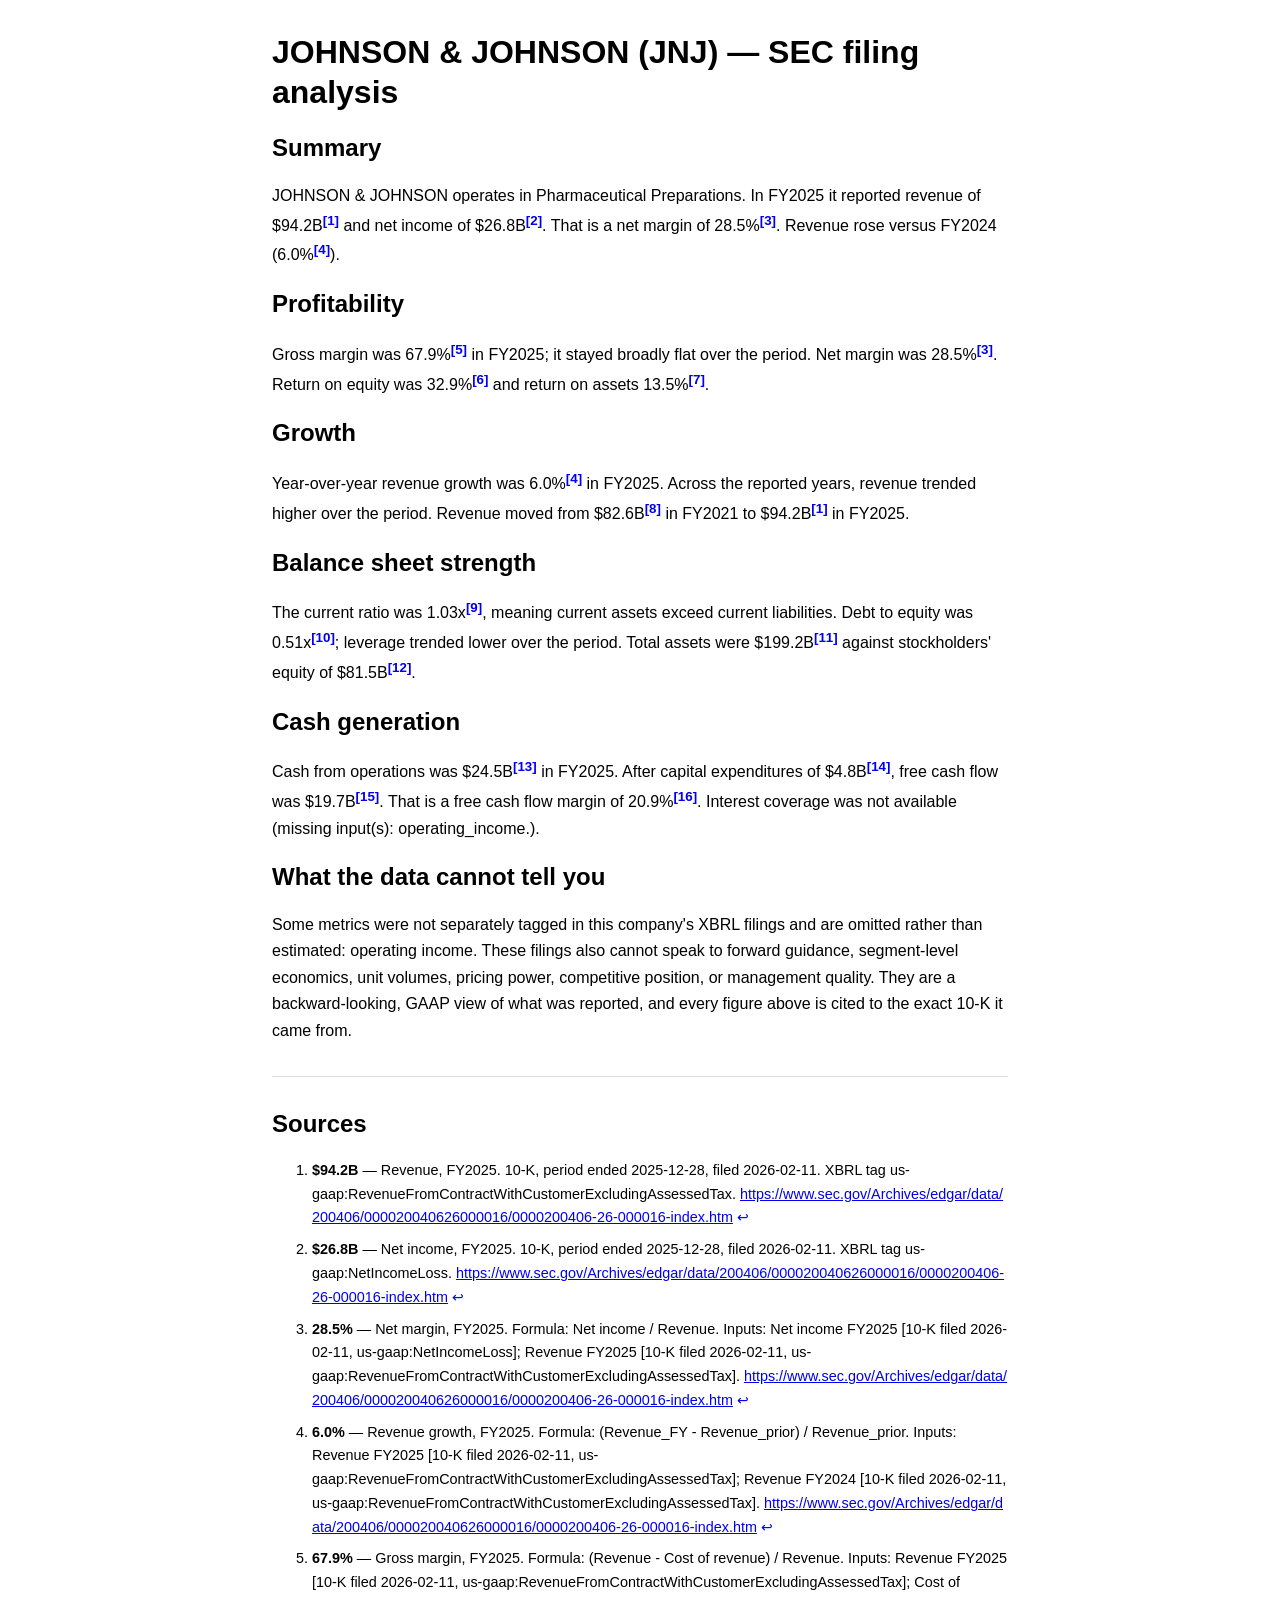
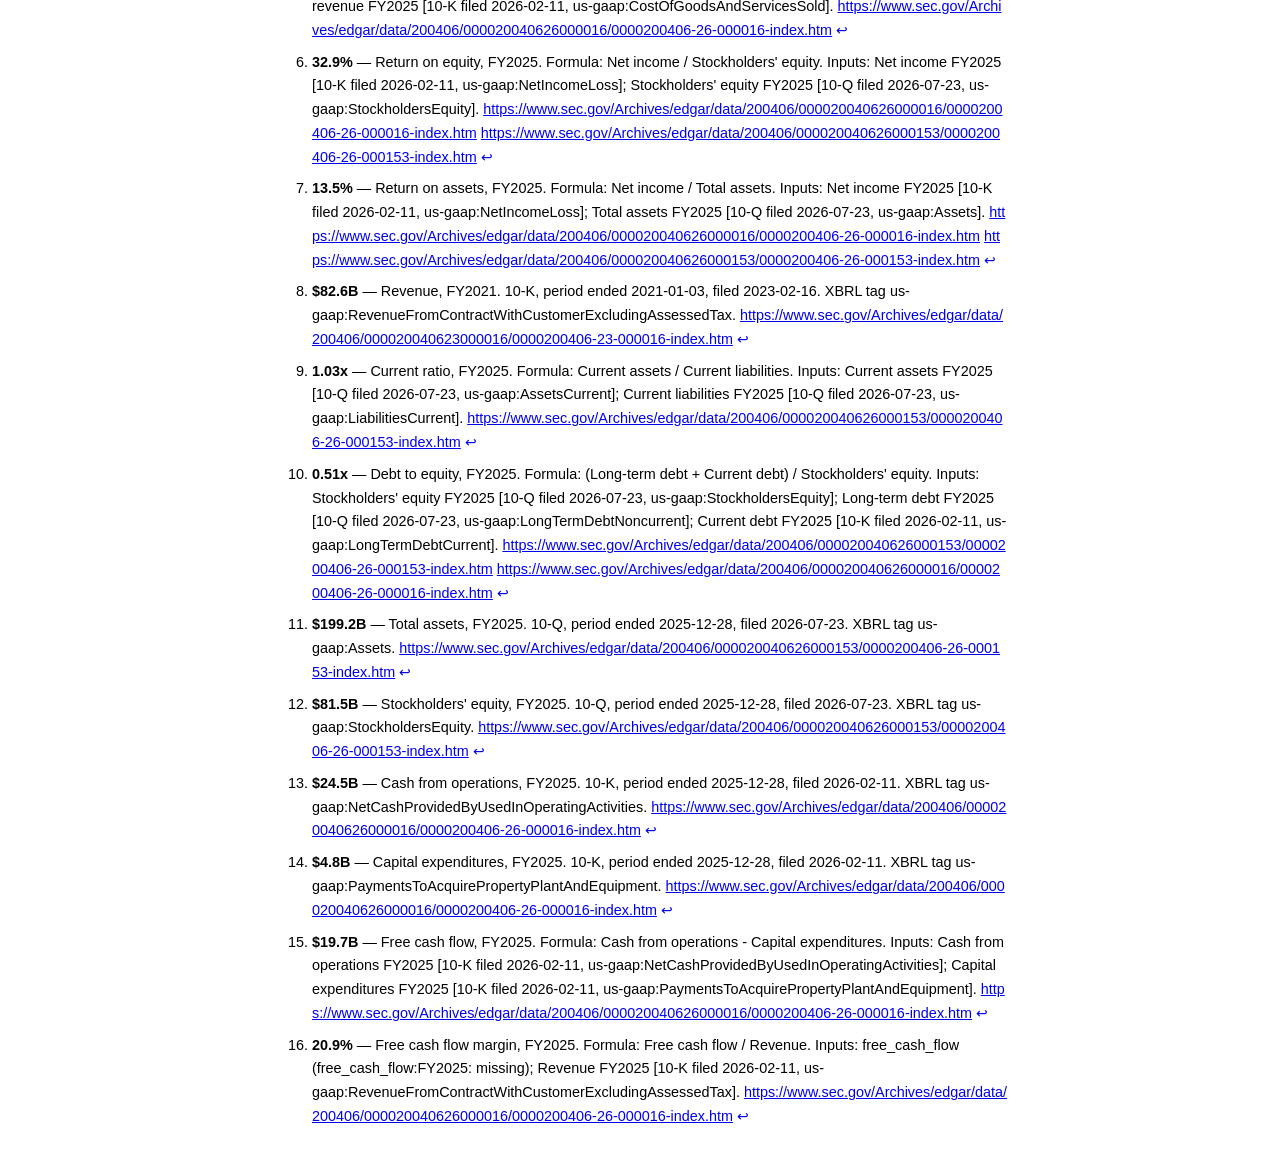
<file: demo/JNJ/report.html>
<!doctype html>
<html lang="en">
<head>
<meta charset="utf-8">
<meta name="viewport" content="width=device-width, initial-scale=1">
<title>Footnote — JOHNSON &amp; JOHNSON</title>
<style>
  :root { color-scheme: light dark; }
  body { max-width: 46rem; margin: 2rem auto; padding: 0 1rem;
         font: 16px/1.65 -apple-system, Segoe UI, Roboto, Helvetica, Arial, sans-serif; }
  h1,h2,h3 { line-height: 1.25; }
  sup a.fnref { text-decoration: none; font-weight: 600; }
  .sources { font-size: 0.9rem; }
  .sources li { margin-bottom: 0.5rem; }
  .sources a { word-break: break-all; }
  a.back { text-decoration: none; }
  hr { border: none; border-top: 1px solid #8884; margin: 2rem 0; }
</style>
</head>
<body>
<h1>JOHNSON &amp; JOHNSON (JNJ) — SEC filing analysis</h1>
<h2>Summary</h2>
<p>JOHNSON &amp; JOHNSON operates in Pharmaceutical Preparations. In FY2025 it reported revenue of $94.2B<sup><a href="#fn1" id="ref1" class="fnref">[1]</a></sup> and net income of $26.8B<sup><a href="#fn2" id="ref2" class="fnref">[2]</a></sup>. That is a net margin of 28.5%<sup><a href="#fn3" id="ref3" class="fnref">[3]</a></sup>. Revenue rose versus FY2024 (6.0%<sup><a href="#fn4" id="ref4" class="fnref">[4]</a></sup>).</p>
<h2>Profitability</h2>
<p>Gross margin was 67.9%<sup><a href="#fn5" id="ref5" class="fnref">[5]</a></sup> in FY2025; it stayed broadly flat over the period. Net margin was 28.5%<sup><a href="#fn3" id="ref3" class="fnref">[3]</a></sup>. Return on equity was 32.9%<sup><a href="#fn6" id="ref6" class="fnref">[6]</a></sup> and return on assets 13.5%<sup><a href="#fn7" id="ref7" class="fnref">[7]</a></sup>.</p>
<h2>Growth</h2>
<p>Year-over-year revenue growth was 6.0%<sup><a href="#fn4" id="ref4" class="fnref">[4]</a></sup> in FY2025. Across the reported years, revenue trended higher over the period. Revenue moved from $82.6B<sup><a href="#fn8" id="ref8" class="fnref">[8]</a></sup> in FY2021 to $94.2B<sup><a href="#fn1" id="ref1" class="fnref">[1]</a></sup> in FY2025.</p>
<h2>Balance sheet strength</h2>
<p>The current ratio was 1.03x<sup><a href="#fn9" id="ref9" class="fnref">[9]</a></sup>, meaning current assets exceed current liabilities. Debt to equity was 0.51x<sup><a href="#fn10" id="ref10" class="fnref">[10]</a></sup>; leverage trended lower over the period. Total assets were $199.2B<sup><a href="#fn11" id="ref11" class="fnref">[11]</a></sup> against stockholders&#x27; equity of $81.5B<sup><a href="#fn12" id="ref12" class="fnref">[12]</a></sup>.</p>
<h2>Cash generation</h2>
<p>Cash from operations was $24.5B<sup><a href="#fn13" id="ref13" class="fnref">[13]</a></sup> in FY2025. After capital expenditures of $4.8B<sup><a href="#fn14" id="ref14" class="fnref">[14]</a></sup>, free cash flow was $19.7B<sup><a href="#fn15" id="ref15" class="fnref">[15]</a></sup>. That is a free cash flow margin of 20.9%<sup><a href="#fn16" id="ref16" class="fnref">[16]</a></sup>. Interest coverage was not available (missing input(s): operating_income.).</p>
<h2>What the data cannot tell you</h2>
<p>Some metrics were not separately tagged in this company&#x27;s XBRL filings and are omitted rather than estimated: operating income. These filings also cannot speak to forward guidance, segment-level economics, unit volumes, pricing power, competitive position, or management quality. They are a backward-looking, GAAP view of what was reported, and every figure above is cited to the exact 10-K it came from.</p>
<hr>
<h2>Sources</h2>
<ol class="sources">
<li id="fn1"><strong>$94.2B</strong> — Revenue, FY2025. 10-K, period ended 2025-12-28, filed 2026-02-11. XBRL tag us-gaap:RevenueFromContractWithCustomerExcludingAssessedTax. <a href="https://www.sec.gov/Archives/edgar/data/200406/000020040626000016/0000200406-26-000016-index.htm" target="_blank" rel="noopener">https://www.sec.gov/Archives/edgar/data/200406/000020040626000016/0000200406-26-000016-index.htm</a> <a href="#ref1" class="back">&#8617;</a></li>
<li id="fn2"><strong>$26.8B</strong> — Net income, FY2025. 10-K, period ended 2025-12-28, filed 2026-02-11. XBRL tag us-gaap:NetIncomeLoss. <a href="https://www.sec.gov/Archives/edgar/data/200406/000020040626000016/0000200406-26-000016-index.htm" target="_blank" rel="noopener">https://www.sec.gov/Archives/edgar/data/200406/000020040626000016/0000200406-26-000016-index.htm</a> <a href="#ref2" class="back">&#8617;</a></li>
<li id="fn3"><strong>28.5%</strong> — Net margin, FY2025. Formula: Net income / Revenue. Inputs: Net income FY2025 [10-K filed 2026-02-11, us-gaap:NetIncomeLoss]; Revenue FY2025 [10-K filed 2026-02-11, us-gaap:RevenueFromContractWithCustomerExcludingAssessedTax]. <a href="https://www.sec.gov/Archives/edgar/data/200406/000020040626000016/0000200406-26-000016-index.htm" target="_blank" rel="noopener">https://www.sec.gov/Archives/edgar/data/200406/000020040626000016/0000200406-26-000016-index.htm</a> <a href="#ref3" class="back">&#8617;</a></li>
<li id="fn4"><strong>6.0%</strong> — Revenue growth, FY2025. Formula: (Revenue_FY - Revenue_prior) / Revenue_prior. Inputs: Revenue FY2025 [10-K filed 2026-02-11, us-gaap:RevenueFromContractWithCustomerExcludingAssessedTax]; Revenue FY2024 [10-K filed 2026-02-11, us-gaap:RevenueFromContractWithCustomerExcludingAssessedTax]. <a href="https://www.sec.gov/Archives/edgar/data/200406/000020040626000016/0000200406-26-000016-index.htm" target="_blank" rel="noopener">https://www.sec.gov/Archives/edgar/data/200406/000020040626000016/0000200406-26-000016-index.htm</a> <a href="#ref4" class="back">&#8617;</a></li>
<li id="fn5"><strong>67.9%</strong> — Gross margin, FY2025. Formula: (Revenue - Cost of revenue) / Revenue. Inputs: Revenue FY2025 [10-K filed 2026-02-11, us-gaap:RevenueFromContractWithCustomerExcludingAssessedTax]; Cost of revenue FY2025 [10-K filed 2026-02-11, us-gaap:CostOfGoodsAndServicesSold]. <a href="https://www.sec.gov/Archives/edgar/data/200406/000020040626000016/0000200406-26-000016-index.htm" target="_blank" rel="noopener">https://www.sec.gov/Archives/edgar/data/200406/000020040626000016/0000200406-26-000016-index.htm</a> <a href="#ref5" class="back">&#8617;</a></li>
<li id="fn6"><strong>32.9%</strong> — Return on equity, FY2025. Formula: Net income / Stockholders&#x27; equity. Inputs: Net income FY2025 [10-K filed 2026-02-11, us-gaap:NetIncomeLoss]; Stockholders&#x27; equity FY2025 [10-Q filed 2026-07-23, us-gaap:StockholdersEquity]. <a href="https://www.sec.gov/Archives/edgar/data/200406/000020040626000016/0000200406-26-000016-index.htm" target="_blank" rel="noopener">https://www.sec.gov/Archives/edgar/data/200406/000020040626000016/0000200406-26-000016-index.htm</a> <a href="https://www.sec.gov/Archives/edgar/data/200406/000020040626000153/0000200406-26-000153-index.htm" target="_blank" rel="noopener">https://www.sec.gov/Archives/edgar/data/200406/000020040626000153/0000200406-26-000153-index.htm</a> <a href="#ref6" class="back">&#8617;</a></li>
<li id="fn7"><strong>13.5%</strong> — Return on assets, FY2025. Formula: Net income / Total assets. Inputs: Net income FY2025 [10-K filed 2026-02-11, us-gaap:NetIncomeLoss]; Total assets FY2025 [10-Q filed 2026-07-23, us-gaap:Assets]. <a href="https://www.sec.gov/Archives/edgar/data/200406/000020040626000016/0000200406-26-000016-index.htm" target="_blank" rel="noopener">https://www.sec.gov/Archives/edgar/data/200406/000020040626000016/0000200406-26-000016-index.htm</a> <a href="https://www.sec.gov/Archives/edgar/data/200406/000020040626000153/0000200406-26-000153-index.htm" target="_blank" rel="noopener">https://www.sec.gov/Archives/edgar/data/200406/000020040626000153/0000200406-26-000153-index.htm</a> <a href="#ref7" class="back">&#8617;</a></li>
<li id="fn8"><strong>$82.6B</strong> — Revenue, FY2021. 10-K, period ended 2021-01-03, filed 2023-02-16. XBRL tag us-gaap:RevenueFromContractWithCustomerExcludingAssessedTax. <a href="https://www.sec.gov/Archives/edgar/data/200406/000020040623000016/0000200406-23-000016-index.htm" target="_blank" rel="noopener">https://www.sec.gov/Archives/edgar/data/200406/000020040623000016/0000200406-23-000016-index.htm</a> <a href="#ref8" class="back">&#8617;</a></li>
<li id="fn9"><strong>1.03x</strong> — Current ratio, FY2025. Formula: Current assets / Current liabilities. Inputs: Current assets FY2025 [10-Q filed 2026-07-23, us-gaap:AssetsCurrent]; Current liabilities FY2025 [10-Q filed 2026-07-23, us-gaap:LiabilitiesCurrent]. <a href="https://www.sec.gov/Archives/edgar/data/200406/000020040626000153/0000200406-26-000153-index.htm" target="_blank" rel="noopener">https://www.sec.gov/Archives/edgar/data/200406/000020040626000153/0000200406-26-000153-index.htm</a> <a href="#ref9" class="back">&#8617;</a></li>
<li id="fn10"><strong>0.51x</strong> — Debt to equity, FY2025. Formula: (Long-term debt + Current debt) / Stockholders&#x27; equity. Inputs: Stockholders&#x27; equity FY2025 [10-Q filed 2026-07-23, us-gaap:StockholdersEquity]; Long-term debt FY2025 [10-Q filed 2026-07-23, us-gaap:LongTermDebtNoncurrent]; Current debt FY2025 [10-K filed 2026-02-11, us-gaap:LongTermDebtCurrent]. <a href="https://www.sec.gov/Archives/edgar/data/200406/000020040626000153/0000200406-26-000153-index.htm" target="_blank" rel="noopener">https://www.sec.gov/Archives/edgar/data/200406/000020040626000153/0000200406-26-000153-index.htm</a> <a href="https://www.sec.gov/Archives/edgar/data/200406/000020040626000016/0000200406-26-000016-index.htm" target="_blank" rel="noopener">https://www.sec.gov/Archives/edgar/data/200406/000020040626000016/0000200406-26-000016-index.htm</a> <a href="#ref10" class="back">&#8617;</a></li>
<li id="fn11"><strong>$199.2B</strong> — Total assets, FY2025. 10-Q, period ended 2025-12-28, filed 2026-07-23. XBRL tag us-gaap:Assets. <a href="https://www.sec.gov/Archives/edgar/data/200406/000020040626000153/0000200406-26-000153-index.htm" target="_blank" rel="noopener">https://www.sec.gov/Archives/edgar/data/200406/000020040626000153/0000200406-26-000153-index.htm</a> <a href="#ref11" class="back">&#8617;</a></li>
<li id="fn12"><strong>$81.5B</strong> — Stockholders&#x27; equity, FY2025. 10-Q, period ended 2025-12-28, filed 2026-07-23. XBRL tag us-gaap:StockholdersEquity. <a href="https://www.sec.gov/Archives/edgar/data/200406/000020040626000153/0000200406-26-000153-index.htm" target="_blank" rel="noopener">https://www.sec.gov/Archives/edgar/data/200406/000020040626000153/0000200406-26-000153-index.htm</a> <a href="#ref12" class="back">&#8617;</a></li>
<li id="fn13"><strong>$24.5B</strong> — Cash from operations, FY2025. 10-K, period ended 2025-12-28, filed 2026-02-11. XBRL tag us-gaap:NetCashProvidedByUsedInOperatingActivities. <a href="https://www.sec.gov/Archives/edgar/data/200406/000020040626000016/0000200406-26-000016-index.htm" target="_blank" rel="noopener">https://www.sec.gov/Archives/edgar/data/200406/000020040626000016/0000200406-26-000016-index.htm</a> <a href="#ref13" class="back">&#8617;</a></li>
<li id="fn14"><strong>$4.8B</strong> — Capital expenditures, FY2025. 10-K, period ended 2025-12-28, filed 2026-02-11. XBRL tag us-gaap:PaymentsToAcquirePropertyPlantAndEquipment. <a href="https://www.sec.gov/Archives/edgar/data/200406/000020040626000016/0000200406-26-000016-index.htm" target="_blank" rel="noopener">https://www.sec.gov/Archives/edgar/data/200406/000020040626000016/0000200406-26-000016-index.htm</a> <a href="#ref14" class="back">&#8617;</a></li>
<li id="fn15"><strong>$19.7B</strong> — Free cash flow, FY2025. Formula: Cash from operations - Capital expenditures. Inputs: Cash from operations FY2025 [10-K filed 2026-02-11, us-gaap:NetCashProvidedByUsedInOperatingActivities]; Capital expenditures FY2025 [10-K filed 2026-02-11, us-gaap:PaymentsToAcquirePropertyPlantAndEquipment]. <a href="https://www.sec.gov/Archives/edgar/data/200406/000020040626000016/0000200406-26-000016-index.htm" target="_blank" rel="noopener">https://www.sec.gov/Archives/edgar/data/200406/000020040626000016/0000200406-26-000016-index.htm</a> <a href="#ref15" class="back">&#8617;</a></li>
<li id="fn16"><strong>20.9%</strong> — Free cash flow margin, FY2025. Formula: Free cash flow / Revenue. Inputs: free_cash_flow (free_cash_flow:FY2025: missing); Revenue FY2025 [10-K filed 2026-02-11, us-gaap:RevenueFromContractWithCustomerExcludingAssessedTax]. <a href="https://www.sec.gov/Archives/edgar/data/200406/000020040626000016/0000200406-26-000016-index.htm" target="_blank" rel="noopener">https://www.sec.gov/Archives/edgar/data/200406/000020040626000016/0000200406-26-000016-index.htm</a> <a href="#ref16" class="back">&#8617;</a></li>
</ol>
</body>
</html>
</file>
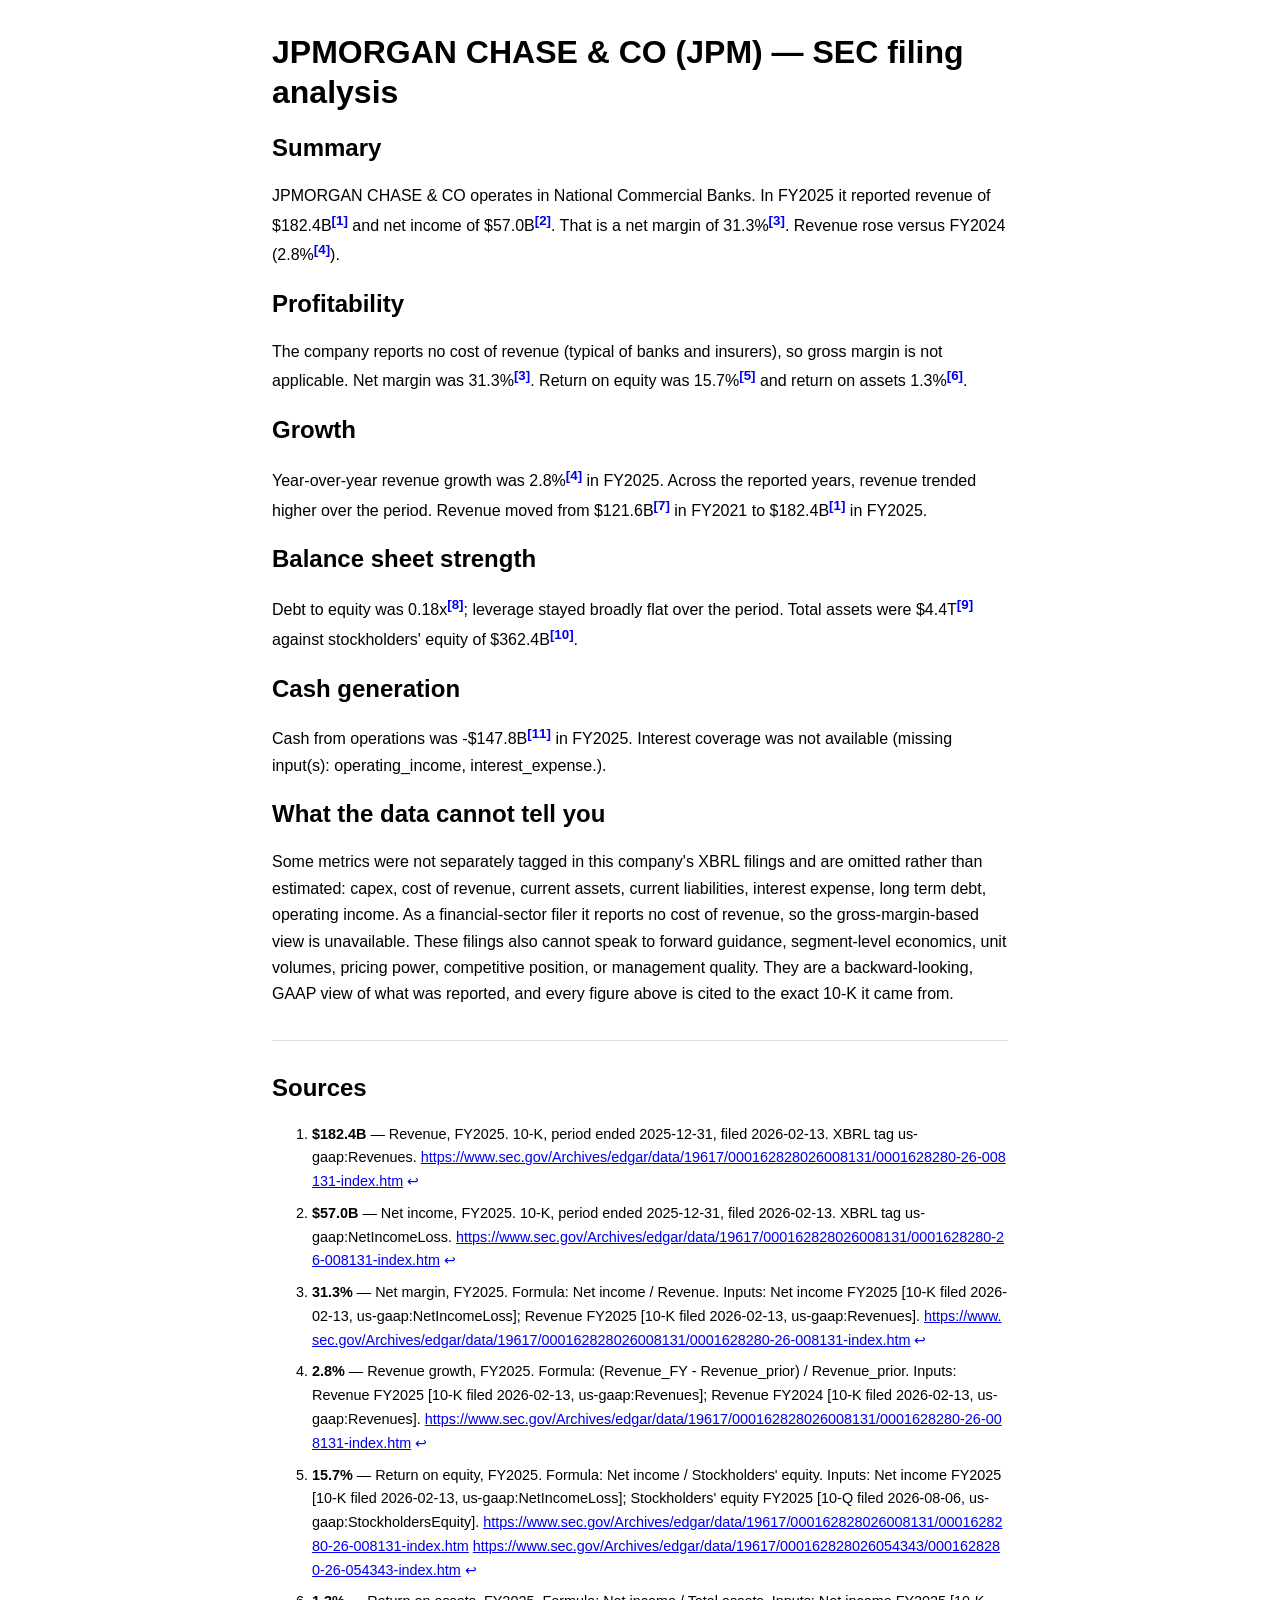
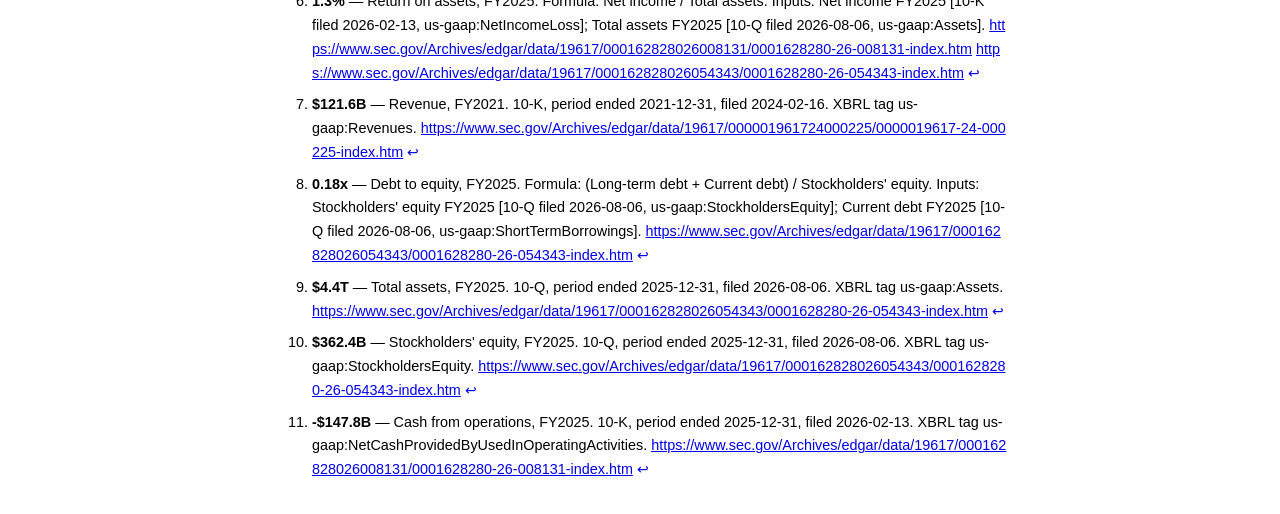
<file: demo/JPM/report.html>
<!doctype html>
<html lang="en">
<head>
<meta charset="utf-8">
<meta name="viewport" content="width=device-width, initial-scale=1">
<title>Footnote — JPMORGAN CHASE &amp; CO</title>
<style>
  :root { color-scheme: light dark; }
  body { max-width: 46rem; margin: 2rem auto; padding: 0 1rem;
         font: 16px/1.65 -apple-system, Segoe UI, Roboto, Helvetica, Arial, sans-serif; }
  h1,h2,h3 { line-height: 1.25; }
  sup a.fnref { text-decoration: none; font-weight: 600; }
  .sources { font-size: 0.9rem; }
  .sources li { margin-bottom: 0.5rem; }
  .sources a { word-break: break-all; }
  a.back { text-decoration: none; }
  hr { border: none; border-top: 1px solid #8884; margin: 2rem 0; }
</style>
</head>
<body>
<h1>JPMORGAN CHASE &amp; CO (JPM) — SEC filing analysis</h1>
<h2>Summary</h2>
<p>JPMORGAN CHASE &amp; CO operates in National Commercial Banks. In FY2025 it reported revenue of $182.4B<sup><a href="#fn1" id="ref1" class="fnref">[1]</a></sup> and net income of $57.0B<sup><a href="#fn2" id="ref2" class="fnref">[2]</a></sup>. That is a net margin of 31.3%<sup><a href="#fn3" id="ref3" class="fnref">[3]</a></sup>. Revenue rose versus FY2024 (2.8%<sup><a href="#fn4" id="ref4" class="fnref">[4]</a></sup>).</p>
<h2>Profitability</h2>
<p>The company reports no cost of revenue (typical of banks and insurers), so gross margin is not applicable. Net margin was 31.3%<sup><a href="#fn3" id="ref3" class="fnref">[3]</a></sup>. Return on equity was 15.7%<sup><a href="#fn5" id="ref5" class="fnref">[5]</a></sup> and return on assets 1.3%<sup><a href="#fn6" id="ref6" class="fnref">[6]</a></sup>.</p>
<h2>Growth</h2>
<p>Year-over-year revenue growth was 2.8%<sup><a href="#fn4" id="ref4" class="fnref">[4]</a></sup> in FY2025. Across the reported years, revenue trended higher over the period. Revenue moved from $121.6B<sup><a href="#fn7" id="ref7" class="fnref">[7]</a></sup> in FY2021 to $182.4B<sup><a href="#fn1" id="ref1" class="fnref">[1]</a></sup> in FY2025.</p>
<h2>Balance sheet strength</h2>
<p>Debt to equity was 0.18x<sup><a href="#fn8" id="ref8" class="fnref">[8]</a></sup>; leverage stayed broadly flat over the period. Total assets were $4.4T<sup><a href="#fn9" id="ref9" class="fnref">[9]</a></sup> against stockholders&#x27; equity of $362.4B<sup><a href="#fn10" id="ref10" class="fnref">[10]</a></sup>.</p>
<h2>Cash generation</h2>
<p>Cash from operations was -$147.8B<sup><a href="#fn11" id="ref11" class="fnref">[11]</a></sup> in FY2025. Interest coverage was not available (missing input(s): operating_income, interest_expense.).</p>
<h2>What the data cannot tell you</h2>
<p>Some metrics were not separately tagged in this company&#x27;s XBRL filings and are omitted rather than estimated: capex, cost of revenue, current assets, current liabilities, interest expense, long term debt, operating income. As a financial-sector filer it reports no cost of revenue, so the gross-margin-based view is unavailable. These filings also cannot speak to forward guidance, segment-level economics, unit volumes, pricing power, competitive position, or management quality. They are a backward-looking, GAAP view of what was reported, and every figure above is cited to the exact 10-K it came from.</p>
<hr>
<h2>Sources</h2>
<ol class="sources">
<li id="fn1"><strong>$182.4B</strong> — Revenue, FY2025. 10-K, period ended 2025-12-31, filed 2026-02-13. XBRL tag us-gaap:Revenues. <a href="https://www.sec.gov/Archives/edgar/data/19617/000162828026008131/0001628280-26-008131-index.htm" target="_blank" rel="noopener">https://www.sec.gov/Archives/edgar/data/19617/000162828026008131/0001628280-26-008131-index.htm</a> <a href="#ref1" class="back">&#8617;</a></li>
<li id="fn2"><strong>$57.0B</strong> — Net income, FY2025. 10-K, period ended 2025-12-31, filed 2026-02-13. XBRL tag us-gaap:NetIncomeLoss. <a href="https://www.sec.gov/Archives/edgar/data/19617/000162828026008131/0001628280-26-008131-index.htm" target="_blank" rel="noopener">https://www.sec.gov/Archives/edgar/data/19617/000162828026008131/0001628280-26-008131-index.htm</a> <a href="#ref2" class="back">&#8617;</a></li>
<li id="fn3"><strong>31.3%</strong> — Net margin, FY2025. Formula: Net income / Revenue. Inputs: Net income FY2025 [10-K filed 2026-02-13, us-gaap:NetIncomeLoss]; Revenue FY2025 [10-K filed 2026-02-13, us-gaap:Revenues]. <a href="https://www.sec.gov/Archives/edgar/data/19617/000162828026008131/0001628280-26-008131-index.htm" target="_blank" rel="noopener">https://www.sec.gov/Archives/edgar/data/19617/000162828026008131/0001628280-26-008131-index.htm</a> <a href="#ref3" class="back">&#8617;</a></li>
<li id="fn4"><strong>2.8%</strong> — Revenue growth, FY2025. Formula: (Revenue_FY - Revenue_prior) / Revenue_prior. Inputs: Revenue FY2025 [10-K filed 2026-02-13, us-gaap:Revenues]; Revenue FY2024 [10-K filed 2026-02-13, us-gaap:Revenues]. <a href="https://www.sec.gov/Archives/edgar/data/19617/000162828026008131/0001628280-26-008131-index.htm" target="_blank" rel="noopener">https://www.sec.gov/Archives/edgar/data/19617/000162828026008131/0001628280-26-008131-index.htm</a> <a href="#ref4" class="back">&#8617;</a></li>
<li id="fn5"><strong>15.7%</strong> — Return on equity, FY2025. Formula: Net income / Stockholders&#x27; equity. Inputs: Net income FY2025 [10-K filed 2026-02-13, us-gaap:NetIncomeLoss]; Stockholders&#x27; equity FY2025 [10-Q filed 2026-08-06, us-gaap:StockholdersEquity]. <a href="https://www.sec.gov/Archives/edgar/data/19617/000162828026008131/0001628280-26-008131-index.htm" target="_blank" rel="noopener">https://www.sec.gov/Archives/edgar/data/19617/000162828026008131/0001628280-26-008131-index.htm</a> <a href="https://www.sec.gov/Archives/edgar/data/19617/000162828026054343/0001628280-26-054343-index.htm" target="_blank" rel="noopener">https://www.sec.gov/Archives/edgar/data/19617/000162828026054343/0001628280-26-054343-index.htm</a> <a href="#ref5" class="back">&#8617;</a></li>
<li id="fn6"><strong>1.3%</strong> — Return on assets, FY2025. Formula: Net income / Total assets. Inputs: Net income FY2025 [10-K filed 2026-02-13, us-gaap:NetIncomeLoss]; Total assets FY2025 [10-Q filed 2026-08-06, us-gaap:Assets]. <a href="https://www.sec.gov/Archives/edgar/data/19617/000162828026008131/0001628280-26-008131-index.htm" target="_blank" rel="noopener">https://www.sec.gov/Archives/edgar/data/19617/000162828026008131/0001628280-26-008131-index.htm</a> <a href="https://www.sec.gov/Archives/edgar/data/19617/000162828026054343/0001628280-26-054343-index.htm" target="_blank" rel="noopener">https://www.sec.gov/Archives/edgar/data/19617/000162828026054343/0001628280-26-054343-index.htm</a> <a href="#ref6" class="back">&#8617;</a></li>
<li id="fn7"><strong>$121.6B</strong> — Revenue, FY2021. 10-K, period ended 2021-12-31, filed 2024-02-16. XBRL tag us-gaap:Revenues. <a href="https://www.sec.gov/Archives/edgar/data/19617/000001961724000225/0000019617-24-000225-index.htm" target="_blank" rel="noopener">https://www.sec.gov/Archives/edgar/data/19617/000001961724000225/0000019617-24-000225-index.htm</a> <a href="#ref7" class="back">&#8617;</a></li>
<li id="fn8"><strong>0.18x</strong> — Debt to equity, FY2025. Formula: (Long-term debt + Current debt) / Stockholders&#x27; equity. Inputs: Stockholders&#x27; equity FY2025 [10-Q filed 2026-08-06, us-gaap:StockholdersEquity]; Current debt FY2025 [10-Q filed 2026-08-06, us-gaap:ShortTermBorrowings]. <a href="https://www.sec.gov/Archives/edgar/data/19617/000162828026054343/0001628280-26-054343-index.htm" target="_blank" rel="noopener">https://www.sec.gov/Archives/edgar/data/19617/000162828026054343/0001628280-26-054343-index.htm</a> <a href="#ref8" class="back">&#8617;</a></li>
<li id="fn9"><strong>$4.4T</strong> — Total assets, FY2025. 10-Q, period ended 2025-12-31, filed 2026-08-06. XBRL tag us-gaap:Assets. <a href="https://www.sec.gov/Archives/edgar/data/19617/000162828026054343/0001628280-26-054343-index.htm" target="_blank" rel="noopener">https://www.sec.gov/Archives/edgar/data/19617/000162828026054343/0001628280-26-054343-index.htm</a> <a href="#ref9" class="back">&#8617;</a></li>
<li id="fn10"><strong>$362.4B</strong> — Stockholders&#x27; equity, FY2025. 10-Q, period ended 2025-12-31, filed 2026-08-06. XBRL tag us-gaap:StockholdersEquity. <a href="https://www.sec.gov/Archives/edgar/data/19617/000162828026054343/0001628280-26-054343-index.htm" target="_blank" rel="noopener">https://www.sec.gov/Archives/edgar/data/19617/000162828026054343/0001628280-26-054343-index.htm</a> <a href="#ref10" class="back">&#8617;</a></li>
<li id="fn11"><strong>-$147.8B</strong> — Cash from operations, FY2025. 10-K, period ended 2025-12-31, filed 2026-02-13. XBRL tag us-gaap:NetCashProvidedByUsedInOperatingActivities. <a href="https://www.sec.gov/Archives/edgar/data/19617/000162828026008131/0001628280-26-008131-index.htm" target="_blank" rel="noopener">https://www.sec.gov/Archives/edgar/data/19617/000162828026008131/0001628280-26-008131-index.htm</a> <a href="#ref11" class="back">&#8617;</a></li>
</ol>
</body>
</html>
</file>
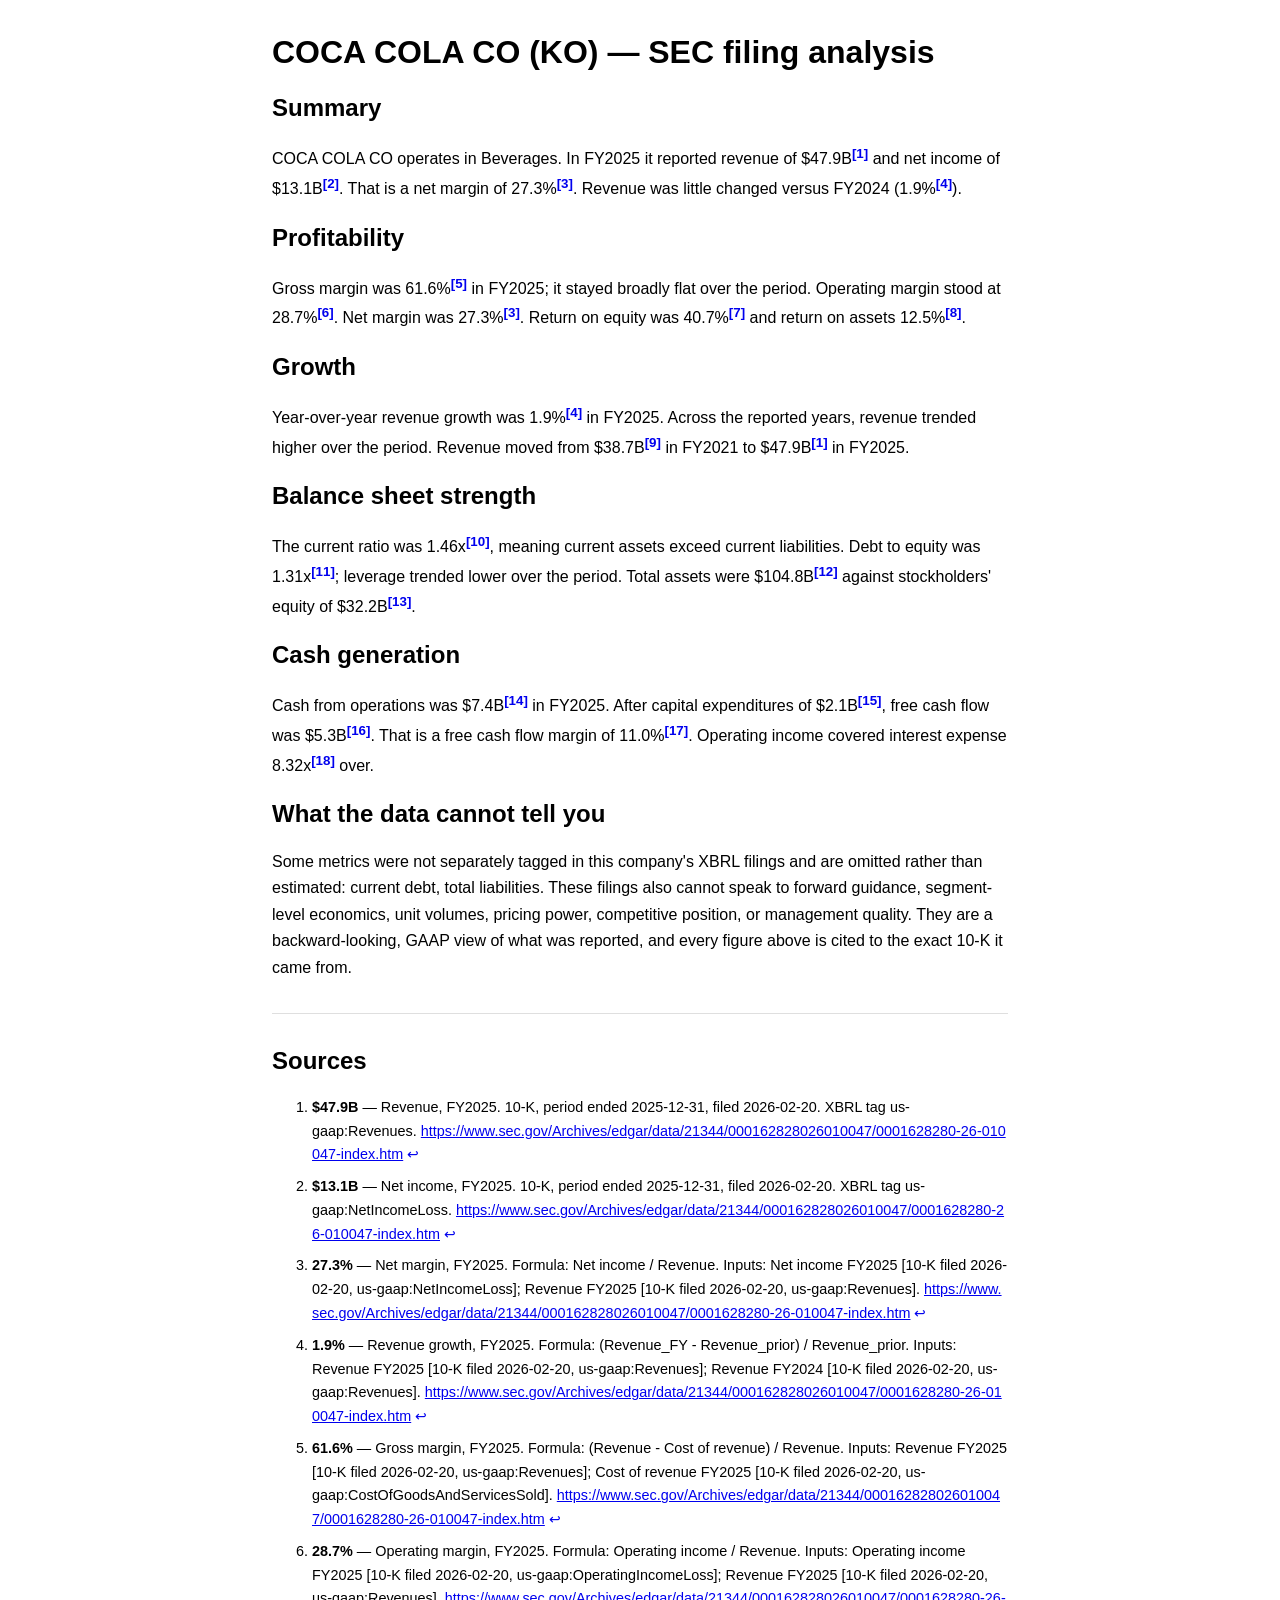
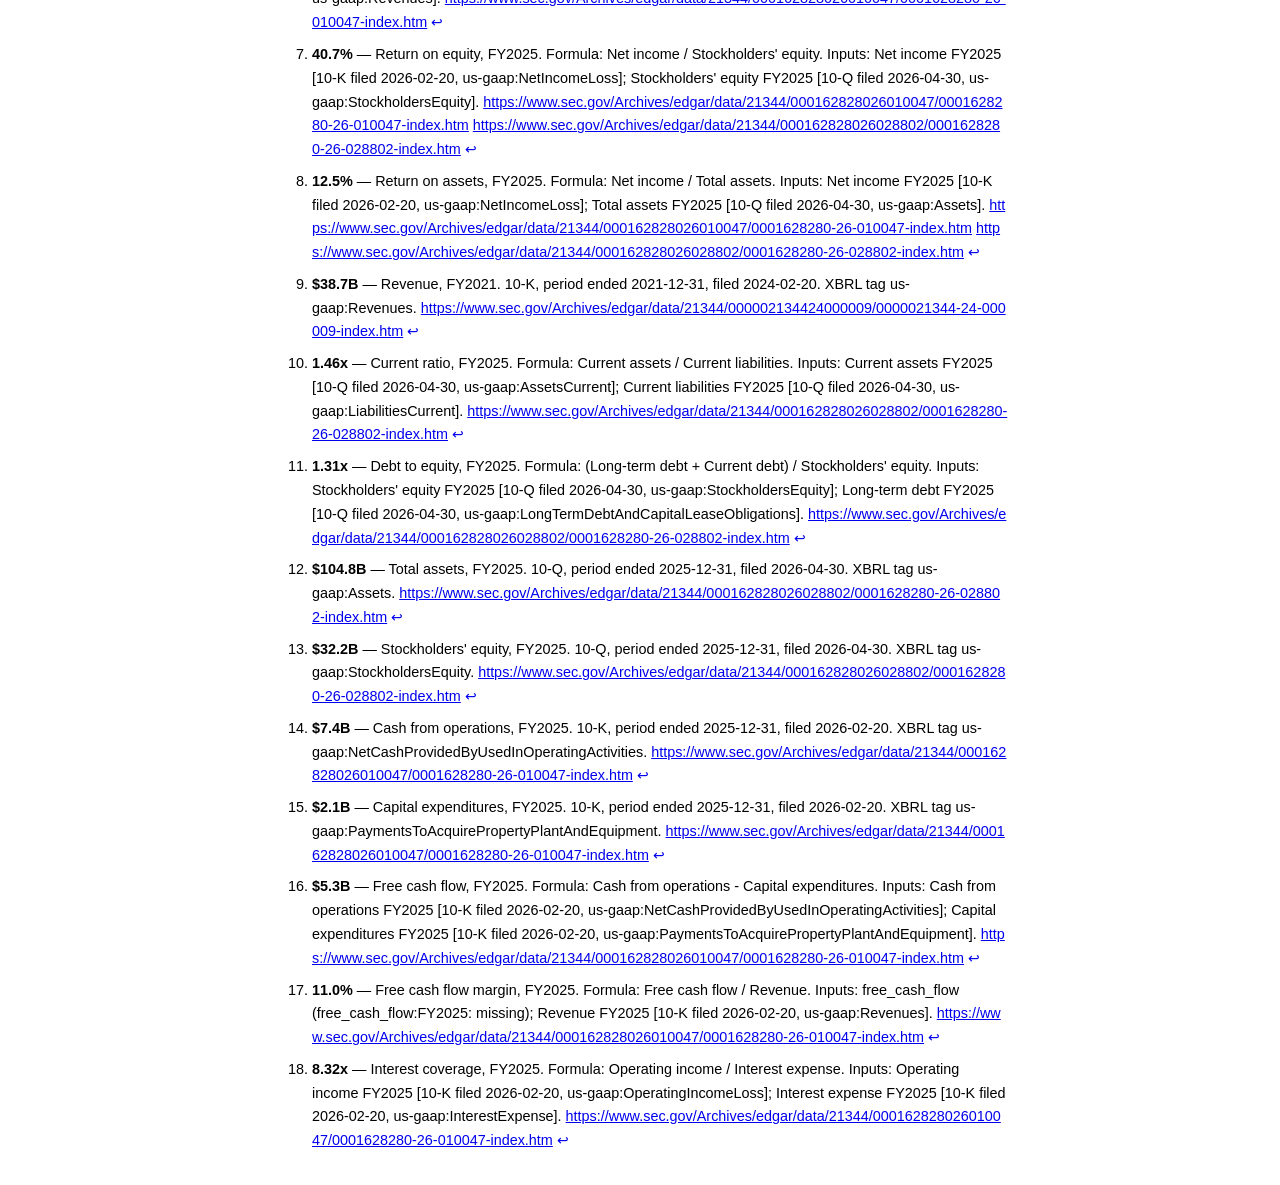
<file: demo/KO/report.html>
<!doctype html>
<html lang="en">
<head>
<meta charset="utf-8">
<meta name="viewport" content="width=device-width, initial-scale=1">
<title>Footnote — COCA COLA CO</title>
<style>
  :root { color-scheme: light dark; }
  body { max-width: 46rem; margin: 2rem auto; padding: 0 1rem;
         font: 16px/1.65 -apple-system, Segoe UI, Roboto, Helvetica, Arial, sans-serif; }
  h1,h2,h3 { line-height: 1.25; }
  sup a.fnref { text-decoration: none; font-weight: 600; }
  .sources { font-size: 0.9rem; }
  .sources li { margin-bottom: 0.5rem; }
  .sources a { word-break: break-all; }
  a.back { text-decoration: none; }
  hr { border: none; border-top: 1px solid #8884; margin: 2rem 0; }
</style>
</head>
<body>
<h1>COCA COLA CO (KO) — SEC filing analysis</h1>
<h2>Summary</h2>
<p>COCA COLA CO operates in Beverages. In FY2025 it reported revenue of $47.9B<sup><a href="#fn1" id="ref1" class="fnref">[1]</a></sup> and net income of $13.1B<sup><a href="#fn2" id="ref2" class="fnref">[2]</a></sup>. That is a net margin of 27.3%<sup><a href="#fn3" id="ref3" class="fnref">[3]</a></sup>. Revenue was little changed versus FY2024 (1.9%<sup><a href="#fn4" id="ref4" class="fnref">[4]</a></sup>).</p>
<h2>Profitability</h2>
<p>Gross margin was 61.6%<sup><a href="#fn5" id="ref5" class="fnref">[5]</a></sup> in FY2025; it stayed broadly flat over the period. Operating margin stood at 28.7%<sup><a href="#fn6" id="ref6" class="fnref">[6]</a></sup>. Net margin was 27.3%<sup><a href="#fn3" id="ref3" class="fnref">[3]</a></sup>. Return on equity was 40.7%<sup><a href="#fn7" id="ref7" class="fnref">[7]</a></sup> and return on assets 12.5%<sup><a href="#fn8" id="ref8" class="fnref">[8]</a></sup>.</p>
<h2>Growth</h2>
<p>Year-over-year revenue growth was 1.9%<sup><a href="#fn4" id="ref4" class="fnref">[4]</a></sup> in FY2025. Across the reported years, revenue trended higher over the period. Revenue moved from $38.7B<sup><a href="#fn9" id="ref9" class="fnref">[9]</a></sup> in FY2021 to $47.9B<sup><a href="#fn1" id="ref1" class="fnref">[1]</a></sup> in FY2025.</p>
<h2>Balance sheet strength</h2>
<p>The current ratio was 1.46x<sup><a href="#fn10" id="ref10" class="fnref">[10]</a></sup>, meaning current assets exceed current liabilities. Debt to equity was 1.31x<sup><a href="#fn11" id="ref11" class="fnref">[11]</a></sup>; leverage trended lower over the period. Total assets were $104.8B<sup><a href="#fn12" id="ref12" class="fnref">[12]</a></sup> against stockholders&#x27; equity of $32.2B<sup><a href="#fn13" id="ref13" class="fnref">[13]</a></sup>.</p>
<h2>Cash generation</h2>
<p>Cash from operations was $7.4B<sup><a href="#fn14" id="ref14" class="fnref">[14]</a></sup> in FY2025. After capital expenditures of $2.1B<sup><a href="#fn15" id="ref15" class="fnref">[15]</a></sup>, free cash flow was $5.3B<sup><a href="#fn16" id="ref16" class="fnref">[16]</a></sup>. That is a free cash flow margin of 11.0%<sup><a href="#fn17" id="ref17" class="fnref">[17]</a></sup>. Operating income covered interest expense 8.32x<sup><a href="#fn18" id="ref18" class="fnref">[18]</a></sup> over.</p>
<h2>What the data cannot tell you</h2>
<p>Some metrics were not separately tagged in this company&#x27;s XBRL filings and are omitted rather than estimated: current debt, total liabilities. These filings also cannot speak to forward guidance, segment-level economics, unit volumes, pricing power, competitive position, or management quality. They are a backward-looking, GAAP view of what was reported, and every figure above is cited to the exact 10-K it came from.</p>
<hr>
<h2>Sources</h2>
<ol class="sources">
<li id="fn1"><strong>$47.9B</strong> — Revenue, FY2025. 10-K, period ended 2025-12-31, filed 2026-02-20. XBRL tag us-gaap:Revenues. <a href="https://www.sec.gov/Archives/edgar/data/21344/000162828026010047/0001628280-26-010047-index.htm" target="_blank" rel="noopener">https://www.sec.gov/Archives/edgar/data/21344/000162828026010047/0001628280-26-010047-index.htm</a> <a href="#ref1" class="back">&#8617;</a></li>
<li id="fn2"><strong>$13.1B</strong> — Net income, FY2025. 10-K, period ended 2025-12-31, filed 2026-02-20. XBRL tag us-gaap:NetIncomeLoss. <a href="https://www.sec.gov/Archives/edgar/data/21344/000162828026010047/0001628280-26-010047-index.htm" target="_blank" rel="noopener">https://www.sec.gov/Archives/edgar/data/21344/000162828026010047/0001628280-26-010047-index.htm</a> <a href="#ref2" class="back">&#8617;</a></li>
<li id="fn3"><strong>27.3%</strong> — Net margin, FY2025. Formula: Net income / Revenue. Inputs: Net income FY2025 [10-K filed 2026-02-20, us-gaap:NetIncomeLoss]; Revenue FY2025 [10-K filed 2026-02-20, us-gaap:Revenues]. <a href="https://www.sec.gov/Archives/edgar/data/21344/000162828026010047/0001628280-26-010047-index.htm" target="_blank" rel="noopener">https://www.sec.gov/Archives/edgar/data/21344/000162828026010047/0001628280-26-010047-index.htm</a> <a href="#ref3" class="back">&#8617;</a></li>
<li id="fn4"><strong>1.9%</strong> — Revenue growth, FY2025. Formula: (Revenue_FY - Revenue_prior) / Revenue_prior. Inputs: Revenue FY2025 [10-K filed 2026-02-20, us-gaap:Revenues]; Revenue FY2024 [10-K filed 2026-02-20, us-gaap:Revenues]. <a href="https://www.sec.gov/Archives/edgar/data/21344/000162828026010047/0001628280-26-010047-index.htm" target="_blank" rel="noopener">https://www.sec.gov/Archives/edgar/data/21344/000162828026010047/0001628280-26-010047-index.htm</a> <a href="#ref4" class="back">&#8617;</a></li>
<li id="fn5"><strong>61.6%</strong> — Gross margin, FY2025. Formula: (Revenue - Cost of revenue) / Revenue. Inputs: Revenue FY2025 [10-K filed 2026-02-20, us-gaap:Revenues]; Cost of revenue FY2025 [10-K filed 2026-02-20, us-gaap:CostOfGoodsAndServicesSold]. <a href="https://www.sec.gov/Archives/edgar/data/21344/000162828026010047/0001628280-26-010047-index.htm" target="_blank" rel="noopener">https://www.sec.gov/Archives/edgar/data/21344/000162828026010047/0001628280-26-010047-index.htm</a> <a href="#ref5" class="back">&#8617;</a></li>
<li id="fn6"><strong>28.7%</strong> — Operating margin, FY2025. Formula: Operating income / Revenue. Inputs: Operating income FY2025 [10-K filed 2026-02-20, us-gaap:OperatingIncomeLoss]; Revenue FY2025 [10-K filed 2026-02-20, us-gaap:Revenues]. <a href="https://www.sec.gov/Archives/edgar/data/21344/000162828026010047/0001628280-26-010047-index.htm" target="_blank" rel="noopener">https://www.sec.gov/Archives/edgar/data/21344/000162828026010047/0001628280-26-010047-index.htm</a> <a href="#ref6" class="back">&#8617;</a></li>
<li id="fn7"><strong>40.7%</strong> — Return on equity, FY2025. Formula: Net income / Stockholders&#x27; equity. Inputs: Net income FY2025 [10-K filed 2026-02-20, us-gaap:NetIncomeLoss]; Stockholders&#x27; equity FY2025 [10-Q filed 2026-04-30, us-gaap:StockholdersEquity]. <a href="https://www.sec.gov/Archives/edgar/data/21344/000162828026010047/0001628280-26-010047-index.htm" target="_blank" rel="noopener">https://www.sec.gov/Archives/edgar/data/21344/000162828026010047/0001628280-26-010047-index.htm</a> <a href="https://www.sec.gov/Archives/edgar/data/21344/000162828026028802/0001628280-26-028802-index.htm" target="_blank" rel="noopener">https://www.sec.gov/Archives/edgar/data/21344/000162828026028802/0001628280-26-028802-index.htm</a> <a href="#ref7" class="back">&#8617;</a></li>
<li id="fn8"><strong>12.5%</strong> — Return on assets, FY2025. Formula: Net income / Total assets. Inputs: Net income FY2025 [10-K filed 2026-02-20, us-gaap:NetIncomeLoss]; Total assets FY2025 [10-Q filed 2026-04-30, us-gaap:Assets]. <a href="https://www.sec.gov/Archives/edgar/data/21344/000162828026010047/0001628280-26-010047-index.htm" target="_blank" rel="noopener">https://www.sec.gov/Archives/edgar/data/21344/000162828026010047/0001628280-26-010047-index.htm</a> <a href="https://www.sec.gov/Archives/edgar/data/21344/000162828026028802/0001628280-26-028802-index.htm" target="_blank" rel="noopener">https://www.sec.gov/Archives/edgar/data/21344/000162828026028802/0001628280-26-028802-index.htm</a> <a href="#ref8" class="back">&#8617;</a></li>
<li id="fn9"><strong>$38.7B</strong> — Revenue, FY2021. 10-K, period ended 2021-12-31, filed 2024-02-20. XBRL tag us-gaap:Revenues. <a href="https://www.sec.gov/Archives/edgar/data/21344/000002134424000009/0000021344-24-000009-index.htm" target="_blank" rel="noopener">https://www.sec.gov/Archives/edgar/data/21344/000002134424000009/0000021344-24-000009-index.htm</a> <a href="#ref9" class="back">&#8617;</a></li>
<li id="fn10"><strong>1.46x</strong> — Current ratio, FY2025. Formula: Current assets / Current liabilities. Inputs: Current assets FY2025 [10-Q filed 2026-04-30, us-gaap:AssetsCurrent]; Current liabilities FY2025 [10-Q filed 2026-04-30, us-gaap:LiabilitiesCurrent]. <a href="https://www.sec.gov/Archives/edgar/data/21344/000162828026028802/0001628280-26-028802-index.htm" target="_blank" rel="noopener">https://www.sec.gov/Archives/edgar/data/21344/000162828026028802/0001628280-26-028802-index.htm</a> <a href="#ref10" class="back">&#8617;</a></li>
<li id="fn11"><strong>1.31x</strong> — Debt to equity, FY2025. Formula: (Long-term debt + Current debt) / Stockholders&#x27; equity. Inputs: Stockholders&#x27; equity FY2025 [10-Q filed 2026-04-30, us-gaap:StockholdersEquity]; Long-term debt FY2025 [10-Q filed 2026-04-30, us-gaap:LongTermDebtAndCapitalLeaseObligations]. <a href="https://www.sec.gov/Archives/edgar/data/21344/000162828026028802/0001628280-26-028802-index.htm" target="_blank" rel="noopener">https://www.sec.gov/Archives/edgar/data/21344/000162828026028802/0001628280-26-028802-index.htm</a> <a href="#ref11" class="back">&#8617;</a></li>
<li id="fn12"><strong>$104.8B</strong> — Total assets, FY2025. 10-Q, period ended 2025-12-31, filed 2026-04-30. XBRL tag us-gaap:Assets. <a href="https://www.sec.gov/Archives/edgar/data/21344/000162828026028802/0001628280-26-028802-index.htm" target="_blank" rel="noopener">https://www.sec.gov/Archives/edgar/data/21344/000162828026028802/0001628280-26-028802-index.htm</a> <a href="#ref12" class="back">&#8617;</a></li>
<li id="fn13"><strong>$32.2B</strong> — Stockholders&#x27; equity, FY2025. 10-Q, period ended 2025-12-31, filed 2026-04-30. XBRL tag us-gaap:StockholdersEquity. <a href="https://www.sec.gov/Archives/edgar/data/21344/000162828026028802/0001628280-26-028802-index.htm" target="_blank" rel="noopener">https://www.sec.gov/Archives/edgar/data/21344/000162828026028802/0001628280-26-028802-index.htm</a> <a href="#ref13" class="back">&#8617;</a></li>
<li id="fn14"><strong>$7.4B</strong> — Cash from operations, FY2025. 10-K, period ended 2025-12-31, filed 2026-02-20. XBRL tag us-gaap:NetCashProvidedByUsedInOperatingActivities. <a href="https://www.sec.gov/Archives/edgar/data/21344/000162828026010047/0001628280-26-010047-index.htm" target="_blank" rel="noopener">https://www.sec.gov/Archives/edgar/data/21344/000162828026010047/0001628280-26-010047-index.htm</a> <a href="#ref14" class="back">&#8617;</a></li>
<li id="fn15"><strong>$2.1B</strong> — Capital expenditures, FY2025. 10-K, period ended 2025-12-31, filed 2026-02-20. XBRL tag us-gaap:PaymentsToAcquirePropertyPlantAndEquipment. <a href="https://www.sec.gov/Archives/edgar/data/21344/000162828026010047/0001628280-26-010047-index.htm" target="_blank" rel="noopener">https://www.sec.gov/Archives/edgar/data/21344/000162828026010047/0001628280-26-010047-index.htm</a> <a href="#ref15" class="back">&#8617;</a></li>
<li id="fn16"><strong>$5.3B</strong> — Free cash flow, FY2025. Formula: Cash from operations - Capital expenditures. Inputs: Cash from operations FY2025 [10-K filed 2026-02-20, us-gaap:NetCashProvidedByUsedInOperatingActivities]; Capital expenditures FY2025 [10-K filed 2026-02-20, us-gaap:PaymentsToAcquirePropertyPlantAndEquipment]. <a href="https://www.sec.gov/Archives/edgar/data/21344/000162828026010047/0001628280-26-010047-index.htm" target="_blank" rel="noopener">https://www.sec.gov/Archives/edgar/data/21344/000162828026010047/0001628280-26-010047-index.htm</a> <a href="#ref16" class="back">&#8617;</a></li>
<li id="fn17"><strong>11.0%</strong> — Free cash flow margin, FY2025. Formula: Free cash flow / Revenue. Inputs: free_cash_flow (free_cash_flow:FY2025: missing); Revenue FY2025 [10-K filed 2026-02-20, us-gaap:Revenues]. <a href="https://www.sec.gov/Archives/edgar/data/21344/000162828026010047/0001628280-26-010047-index.htm" target="_blank" rel="noopener">https://www.sec.gov/Archives/edgar/data/21344/000162828026010047/0001628280-26-010047-index.htm</a> <a href="#ref17" class="back">&#8617;</a></li>
<li id="fn18"><strong>8.32x</strong> — Interest coverage, FY2025. Formula: Operating income / Interest expense. Inputs: Operating income FY2025 [10-K filed 2026-02-20, us-gaap:OperatingIncomeLoss]; Interest expense FY2025 [10-K filed 2026-02-20, us-gaap:InterestExpense]. <a href="https://www.sec.gov/Archives/edgar/data/21344/000162828026010047/0001628280-26-010047-index.htm" target="_blank" rel="noopener">https://www.sec.gov/Archives/edgar/data/21344/000162828026010047/0001628280-26-010047-index.htm</a> <a href="#ref18" class="back">&#8617;</a></li>
</ol>
</body>
</html>
</file>
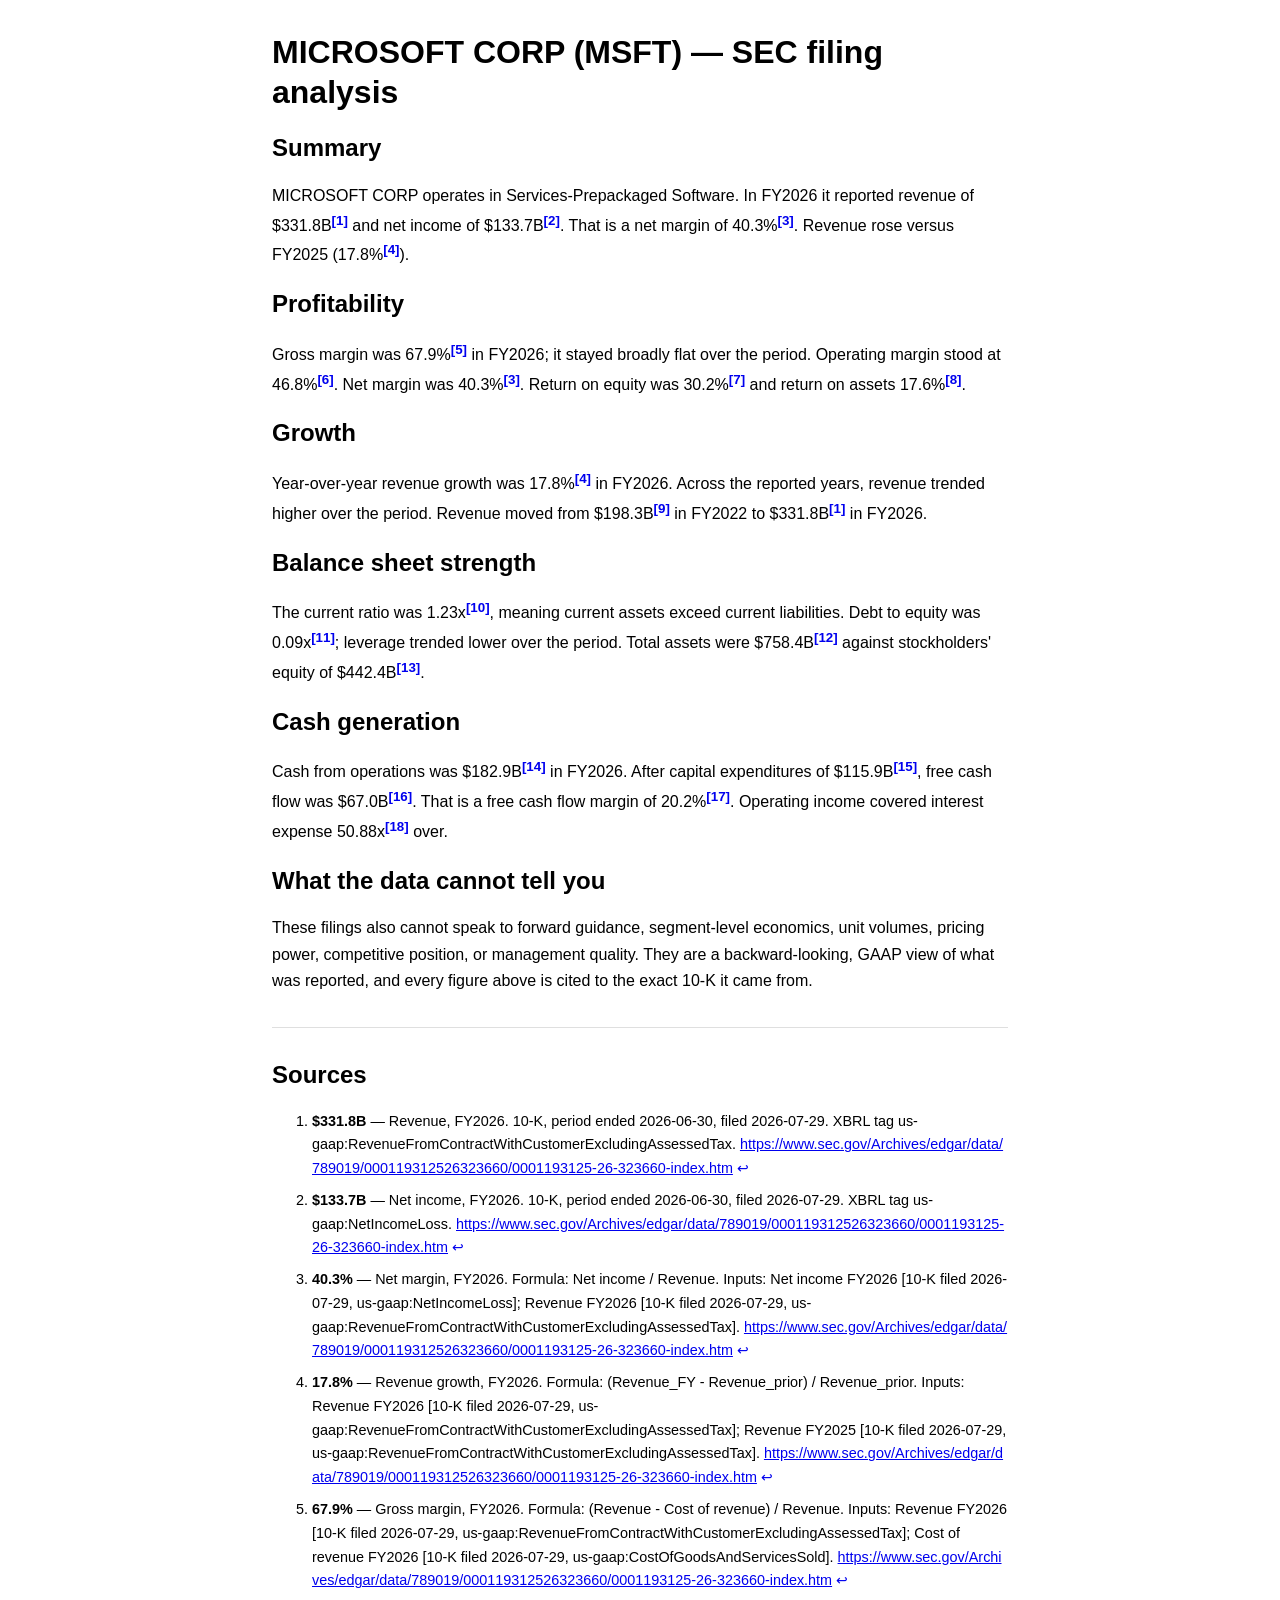
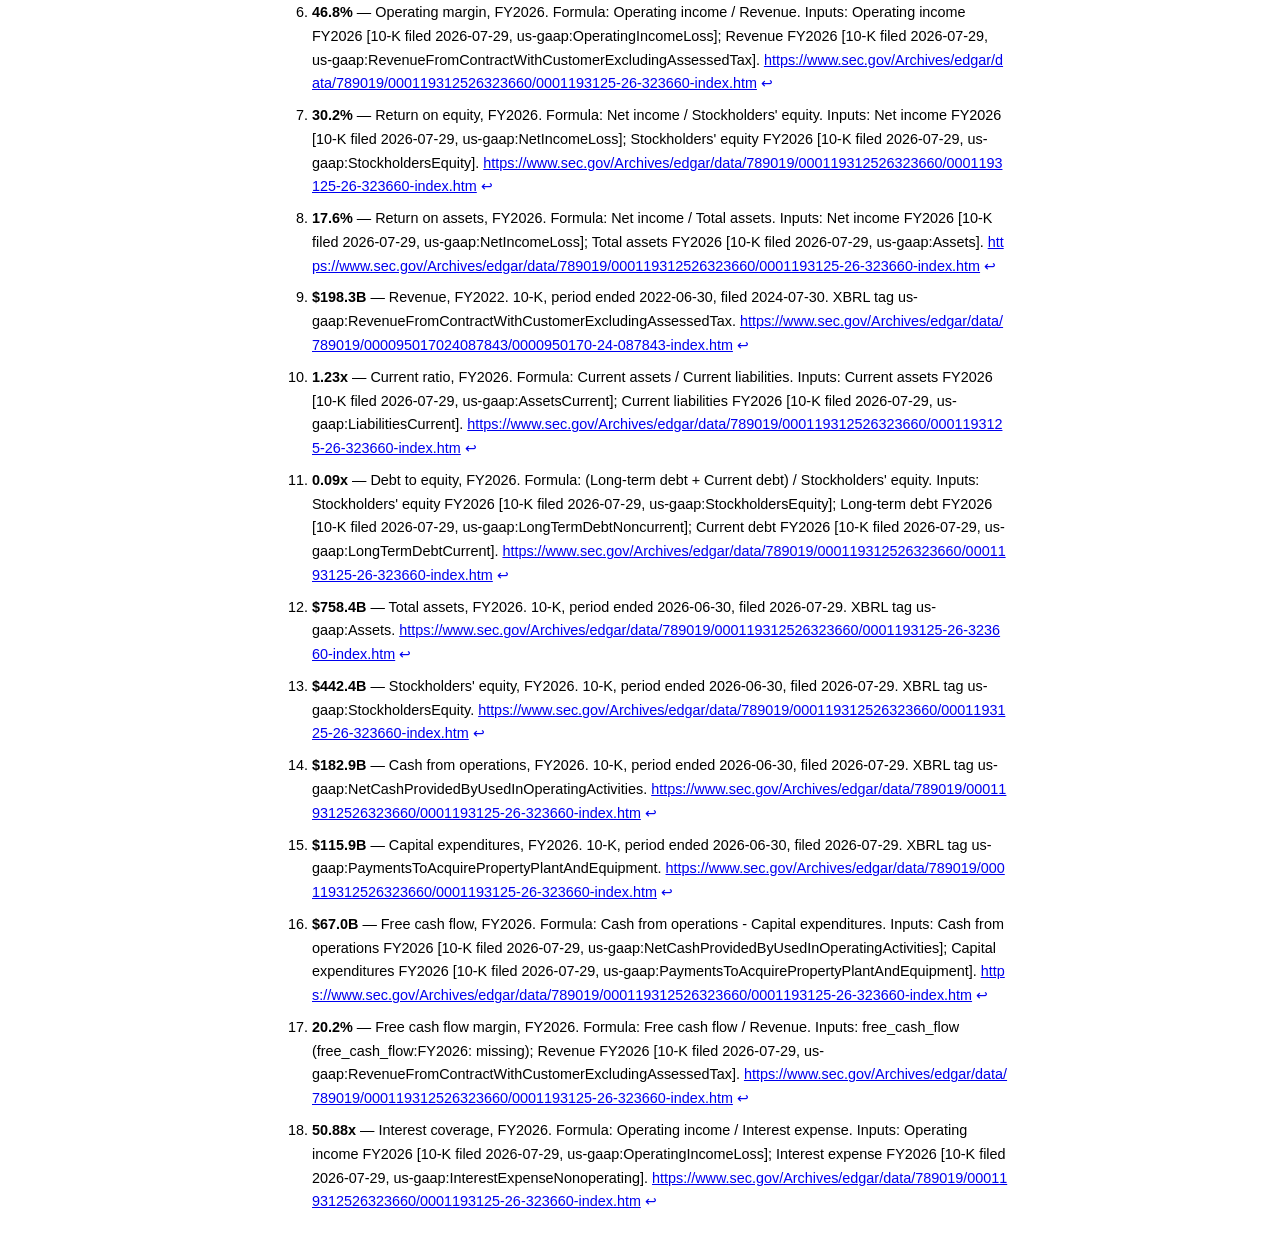
<file: demo/MSFT/report.html>
<!doctype html>
<html lang="en">
<head>
<meta charset="utf-8">
<meta name="viewport" content="width=device-width, initial-scale=1">
<title>Footnote — MICROSOFT CORP</title>
<style>
  :root { color-scheme: light dark; }
  body { max-width: 46rem; margin: 2rem auto; padding: 0 1rem;
         font: 16px/1.65 -apple-system, Segoe UI, Roboto, Helvetica, Arial, sans-serif; }
  h1,h2,h3 { line-height: 1.25; }
  sup a.fnref { text-decoration: none; font-weight: 600; }
  .sources { font-size: 0.9rem; }
  .sources li { margin-bottom: 0.5rem; }
  .sources a { word-break: break-all; }
  a.back { text-decoration: none; }
  hr { border: none; border-top: 1px solid #8884; margin: 2rem 0; }
</style>
</head>
<body>
<h1>MICROSOFT CORP (MSFT) — SEC filing analysis</h1>
<h2>Summary</h2>
<p>MICROSOFT CORP operates in Services-Prepackaged Software. In FY2026 it reported revenue of $331.8B<sup><a href="#fn1" id="ref1" class="fnref">[1]</a></sup> and net income of $133.7B<sup><a href="#fn2" id="ref2" class="fnref">[2]</a></sup>. That is a net margin of 40.3%<sup><a href="#fn3" id="ref3" class="fnref">[3]</a></sup>. Revenue rose versus FY2025 (17.8%<sup><a href="#fn4" id="ref4" class="fnref">[4]</a></sup>).</p>
<h2>Profitability</h2>
<p>Gross margin was 67.9%<sup><a href="#fn5" id="ref5" class="fnref">[5]</a></sup> in FY2026; it stayed broadly flat over the period. Operating margin stood at 46.8%<sup><a href="#fn6" id="ref6" class="fnref">[6]</a></sup>. Net margin was 40.3%<sup><a href="#fn3" id="ref3" class="fnref">[3]</a></sup>. Return on equity was 30.2%<sup><a href="#fn7" id="ref7" class="fnref">[7]</a></sup> and return on assets 17.6%<sup><a href="#fn8" id="ref8" class="fnref">[8]</a></sup>.</p>
<h2>Growth</h2>
<p>Year-over-year revenue growth was 17.8%<sup><a href="#fn4" id="ref4" class="fnref">[4]</a></sup> in FY2026. Across the reported years, revenue trended higher over the period. Revenue moved from $198.3B<sup><a href="#fn9" id="ref9" class="fnref">[9]</a></sup> in FY2022 to $331.8B<sup><a href="#fn1" id="ref1" class="fnref">[1]</a></sup> in FY2026.</p>
<h2>Balance sheet strength</h2>
<p>The current ratio was 1.23x<sup><a href="#fn10" id="ref10" class="fnref">[10]</a></sup>, meaning current assets exceed current liabilities. Debt to equity was 0.09x<sup><a href="#fn11" id="ref11" class="fnref">[11]</a></sup>; leverage trended lower over the period. Total assets were $758.4B<sup><a href="#fn12" id="ref12" class="fnref">[12]</a></sup> against stockholders&#x27; equity of $442.4B<sup><a href="#fn13" id="ref13" class="fnref">[13]</a></sup>.</p>
<h2>Cash generation</h2>
<p>Cash from operations was $182.9B<sup><a href="#fn14" id="ref14" class="fnref">[14]</a></sup> in FY2026. After capital expenditures of $115.9B<sup><a href="#fn15" id="ref15" class="fnref">[15]</a></sup>, free cash flow was $67.0B<sup><a href="#fn16" id="ref16" class="fnref">[16]</a></sup>. That is a free cash flow margin of 20.2%<sup><a href="#fn17" id="ref17" class="fnref">[17]</a></sup>. Operating income covered interest expense 50.88x<sup><a href="#fn18" id="ref18" class="fnref">[18]</a></sup> over.</p>
<h2>What the data cannot tell you</h2>
<p>These filings also cannot speak to forward guidance, segment-level economics, unit volumes, pricing power, competitive position, or management quality. They are a backward-looking, GAAP view of what was reported, and every figure above is cited to the exact 10-K it came from.</p>
<hr>
<h2>Sources</h2>
<ol class="sources">
<li id="fn1"><strong>$331.8B</strong> — Revenue, FY2026. 10-K, period ended 2026-06-30, filed 2026-07-29. XBRL tag us-gaap:RevenueFromContractWithCustomerExcludingAssessedTax. <a href="https://www.sec.gov/Archives/edgar/data/789019/000119312526323660/0001193125-26-323660-index.htm" target="_blank" rel="noopener">https://www.sec.gov/Archives/edgar/data/789019/000119312526323660/0001193125-26-323660-index.htm</a> <a href="#ref1" class="back">&#8617;</a></li>
<li id="fn2"><strong>$133.7B</strong> — Net income, FY2026. 10-K, period ended 2026-06-30, filed 2026-07-29. XBRL tag us-gaap:NetIncomeLoss. <a href="https://www.sec.gov/Archives/edgar/data/789019/000119312526323660/0001193125-26-323660-index.htm" target="_blank" rel="noopener">https://www.sec.gov/Archives/edgar/data/789019/000119312526323660/0001193125-26-323660-index.htm</a> <a href="#ref2" class="back">&#8617;</a></li>
<li id="fn3"><strong>40.3%</strong> — Net margin, FY2026. Formula: Net income / Revenue. Inputs: Net income FY2026 [10-K filed 2026-07-29, us-gaap:NetIncomeLoss]; Revenue FY2026 [10-K filed 2026-07-29, us-gaap:RevenueFromContractWithCustomerExcludingAssessedTax]. <a href="https://www.sec.gov/Archives/edgar/data/789019/000119312526323660/0001193125-26-323660-index.htm" target="_blank" rel="noopener">https://www.sec.gov/Archives/edgar/data/789019/000119312526323660/0001193125-26-323660-index.htm</a> <a href="#ref3" class="back">&#8617;</a></li>
<li id="fn4"><strong>17.8%</strong> — Revenue growth, FY2026. Formula: (Revenue_FY - Revenue_prior) / Revenue_prior. Inputs: Revenue FY2026 [10-K filed 2026-07-29, us-gaap:RevenueFromContractWithCustomerExcludingAssessedTax]; Revenue FY2025 [10-K filed 2026-07-29, us-gaap:RevenueFromContractWithCustomerExcludingAssessedTax]. <a href="https://www.sec.gov/Archives/edgar/data/789019/000119312526323660/0001193125-26-323660-index.htm" target="_blank" rel="noopener">https://www.sec.gov/Archives/edgar/data/789019/000119312526323660/0001193125-26-323660-index.htm</a> <a href="#ref4" class="back">&#8617;</a></li>
<li id="fn5"><strong>67.9%</strong> — Gross margin, FY2026. Formula: (Revenue - Cost of revenue) / Revenue. Inputs: Revenue FY2026 [10-K filed 2026-07-29, us-gaap:RevenueFromContractWithCustomerExcludingAssessedTax]; Cost of revenue FY2026 [10-K filed 2026-07-29, us-gaap:CostOfGoodsAndServicesSold]. <a href="https://www.sec.gov/Archives/edgar/data/789019/000119312526323660/0001193125-26-323660-index.htm" target="_blank" rel="noopener">https://www.sec.gov/Archives/edgar/data/789019/000119312526323660/0001193125-26-323660-index.htm</a> <a href="#ref5" class="back">&#8617;</a></li>
<li id="fn6"><strong>46.8%</strong> — Operating margin, FY2026. Formula: Operating income / Revenue. Inputs: Operating income FY2026 [10-K filed 2026-07-29, us-gaap:OperatingIncomeLoss]; Revenue FY2026 [10-K filed 2026-07-29, us-gaap:RevenueFromContractWithCustomerExcludingAssessedTax]. <a href="https://www.sec.gov/Archives/edgar/data/789019/000119312526323660/0001193125-26-323660-index.htm" target="_blank" rel="noopener">https://www.sec.gov/Archives/edgar/data/789019/000119312526323660/0001193125-26-323660-index.htm</a> <a href="#ref6" class="back">&#8617;</a></li>
<li id="fn7"><strong>30.2%</strong> — Return on equity, FY2026. Formula: Net income / Stockholders&#x27; equity. Inputs: Net income FY2026 [10-K filed 2026-07-29, us-gaap:NetIncomeLoss]; Stockholders&#x27; equity FY2026 [10-K filed 2026-07-29, us-gaap:StockholdersEquity]. <a href="https://www.sec.gov/Archives/edgar/data/789019/000119312526323660/0001193125-26-323660-index.htm" target="_blank" rel="noopener">https://www.sec.gov/Archives/edgar/data/789019/000119312526323660/0001193125-26-323660-index.htm</a> <a href="#ref7" class="back">&#8617;</a></li>
<li id="fn8"><strong>17.6%</strong> — Return on assets, FY2026. Formula: Net income / Total assets. Inputs: Net income FY2026 [10-K filed 2026-07-29, us-gaap:NetIncomeLoss]; Total assets FY2026 [10-K filed 2026-07-29, us-gaap:Assets]. <a href="https://www.sec.gov/Archives/edgar/data/789019/000119312526323660/0001193125-26-323660-index.htm" target="_blank" rel="noopener">https://www.sec.gov/Archives/edgar/data/789019/000119312526323660/0001193125-26-323660-index.htm</a> <a href="#ref8" class="back">&#8617;</a></li>
<li id="fn9"><strong>$198.3B</strong> — Revenue, FY2022. 10-K, period ended 2022-06-30, filed 2024-07-30. XBRL tag us-gaap:RevenueFromContractWithCustomerExcludingAssessedTax. <a href="https://www.sec.gov/Archives/edgar/data/789019/000095017024087843/0000950170-24-087843-index.htm" target="_blank" rel="noopener">https://www.sec.gov/Archives/edgar/data/789019/000095017024087843/0000950170-24-087843-index.htm</a> <a href="#ref9" class="back">&#8617;</a></li>
<li id="fn10"><strong>1.23x</strong> — Current ratio, FY2026. Formula: Current assets / Current liabilities. Inputs: Current assets FY2026 [10-K filed 2026-07-29, us-gaap:AssetsCurrent]; Current liabilities FY2026 [10-K filed 2026-07-29, us-gaap:LiabilitiesCurrent]. <a href="https://www.sec.gov/Archives/edgar/data/789019/000119312526323660/0001193125-26-323660-index.htm" target="_blank" rel="noopener">https://www.sec.gov/Archives/edgar/data/789019/000119312526323660/0001193125-26-323660-index.htm</a> <a href="#ref10" class="back">&#8617;</a></li>
<li id="fn11"><strong>0.09x</strong> — Debt to equity, FY2026. Formula: (Long-term debt + Current debt) / Stockholders&#x27; equity. Inputs: Stockholders&#x27; equity FY2026 [10-K filed 2026-07-29, us-gaap:StockholdersEquity]; Long-term debt FY2026 [10-K filed 2026-07-29, us-gaap:LongTermDebtNoncurrent]; Current debt FY2026 [10-K filed 2026-07-29, us-gaap:LongTermDebtCurrent]. <a href="https://www.sec.gov/Archives/edgar/data/789019/000119312526323660/0001193125-26-323660-index.htm" target="_blank" rel="noopener">https://www.sec.gov/Archives/edgar/data/789019/000119312526323660/0001193125-26-323660-index.htm</a> <a href="#ref11" class="back">&#8617;</a></li>
<li id="fn12"><strong>$758.4B</strong> — Total assets, FY2026. 10-K, period ended 2026-06-30, filed 2026-07-29. XBRL tag us-gaap:Assets. <a href="https://www.sec.gov/Archives/edgar/data/789019/000119312526323660/0001193125-26-323660-index.htm" target="_blank" rel="noopener">https://www.sec.gov/Archives/edgar/data/789019/000119312526323660/0001193125-26-323660-index.htm</a> <a href="#ref12" class="back">&#8617;</a></li>
<li id="fn13"><strong>$442.4B</strong> — Stockholders&#x27; equity, FY2026. 10-K, period ended 2026-06-30, filed 2026-07-29. XBRL tag us-gaap:StockholdersEquity. <a href="https://www.sec.gov/Archives/edgar/data/789019/000119312526323660/0001193125-26-323660-index.htm" target="_blank" rel="noopener">https://www.sec.gov/Archives/edgar/data/789019/000119312526323660/0001193125-26-323660-index.htm</a> <a href="#ref13" class="back">&#8617;</a></li>
<li id="fn14"><strong>$182.9B</strong> — Cash from operations, FY2026. 10-K, period ended 2026-06-30, filed 2026-07-29. XBRL tag us-gaap:NetCashProvidedByUsedInOperatingActivities. <a href="https://www.sec.gov/Archives/edgar/data/789019/000119312526323660/0001193125-26-323660-index.htm" target="_blank" rel="noopener">https://www.sec.gov/Archives/edgar/data/789019/000119312526323660/0001193125-26-323660-index.htm</a> <a href="#ref14" class="back">&#8617;</a></li>
<li id="fn15"><strong>$115.9B</strong> — Capital expenditures, FY2026. 10-K, period ended 2026-06-30, filed 2026-07-29. XBRL tag us-gaap:PaymentsToAcquirePropertyPlantAndEquipment. <a href="https://www.sec.gov/Archives/edgar/data/789019/000119312526323660/0001193125-26-323660-index.htm" target="_blank" rel="noopener">https://www.sec.gov/Archives/edgar/data/789019/000119312526323660/0001193125-26-323660-index.htm</a> <a href="#ref15" class="back">&#8617;</a></li>
<li id="fn16"><strong>$67.0B</strong> — Free cash flow, FY2026. Formula: Cash from operations - Capital expenditures. Inputs: Cash from operations FY2026 [10-K filed 2026-07-29, us-gaap:NetCashProvidedByUsedInOperatingActivities]; Capital expenditures FY2026 [10-K filed 2026-07-29, us-gaap:PaymentsToAcquirePropertyPlantAndEquipment]. <a href="https://www.sec.gov/Archives/edgar/data/789019/000119312526323660/0001193125-26-323660-index.htm" target="_blank" rel="noopener">https://www.sec.gov/Archives/edgar/data/789019/000119312526323660/0001193125-26-323660-index.htm</a> <a href="#ref16" class="back">&#8617;</a></li>
<li id="fn17"><strong>20.2%</strong> — Free cash flow margin, FY2026. Formula: Free cash flow / Revenue. Inputs: free_cash_flow (free_cash_flow:FY2026: missing); Revenue FY2026 [10-K filed 2026-07-29, us-gaap:RevenueFromContractWithCustomerExcludingAssessedTax]. <a href="https://www.sec.gov/Archives/edgar/data/789019/000119312526323660/0001193125-26-323660-index.htm" target="_blank" rel="noopener">https://www.sec.gov/Archives/edgar/data/789019/000119312526323660/0001193125-26-323660-index.htm</a> <a href="#ref17" class="back">&#8617;</a></li>
<li id="fn18"><strong>50.88x</strong> — Interest coverage, FY2026. Formula: Operating income / Interest expense. Inputs: Operating income FY2026 [10-K filed 2026-07-29, us-gaap:OperatingIncomeLoss]; Interest expense FY2026 [10-K filed 2026-07-29, us-gaap:InterestExpenseNonoperating]. <a href="https://www.sec.gov/Archives/edgar/data/789019/000119312526323660/0001193125-26-323660-index.htm" target="_blank" rel="noopener">https://www.sec.gov/Archives/edgar/data/789019/000119312526323660/0001193125-26-323660-index.htm</a> <a href="#ref18" class="back">&#8617;</a></li>
</ol>
</body>
</html>
</file>
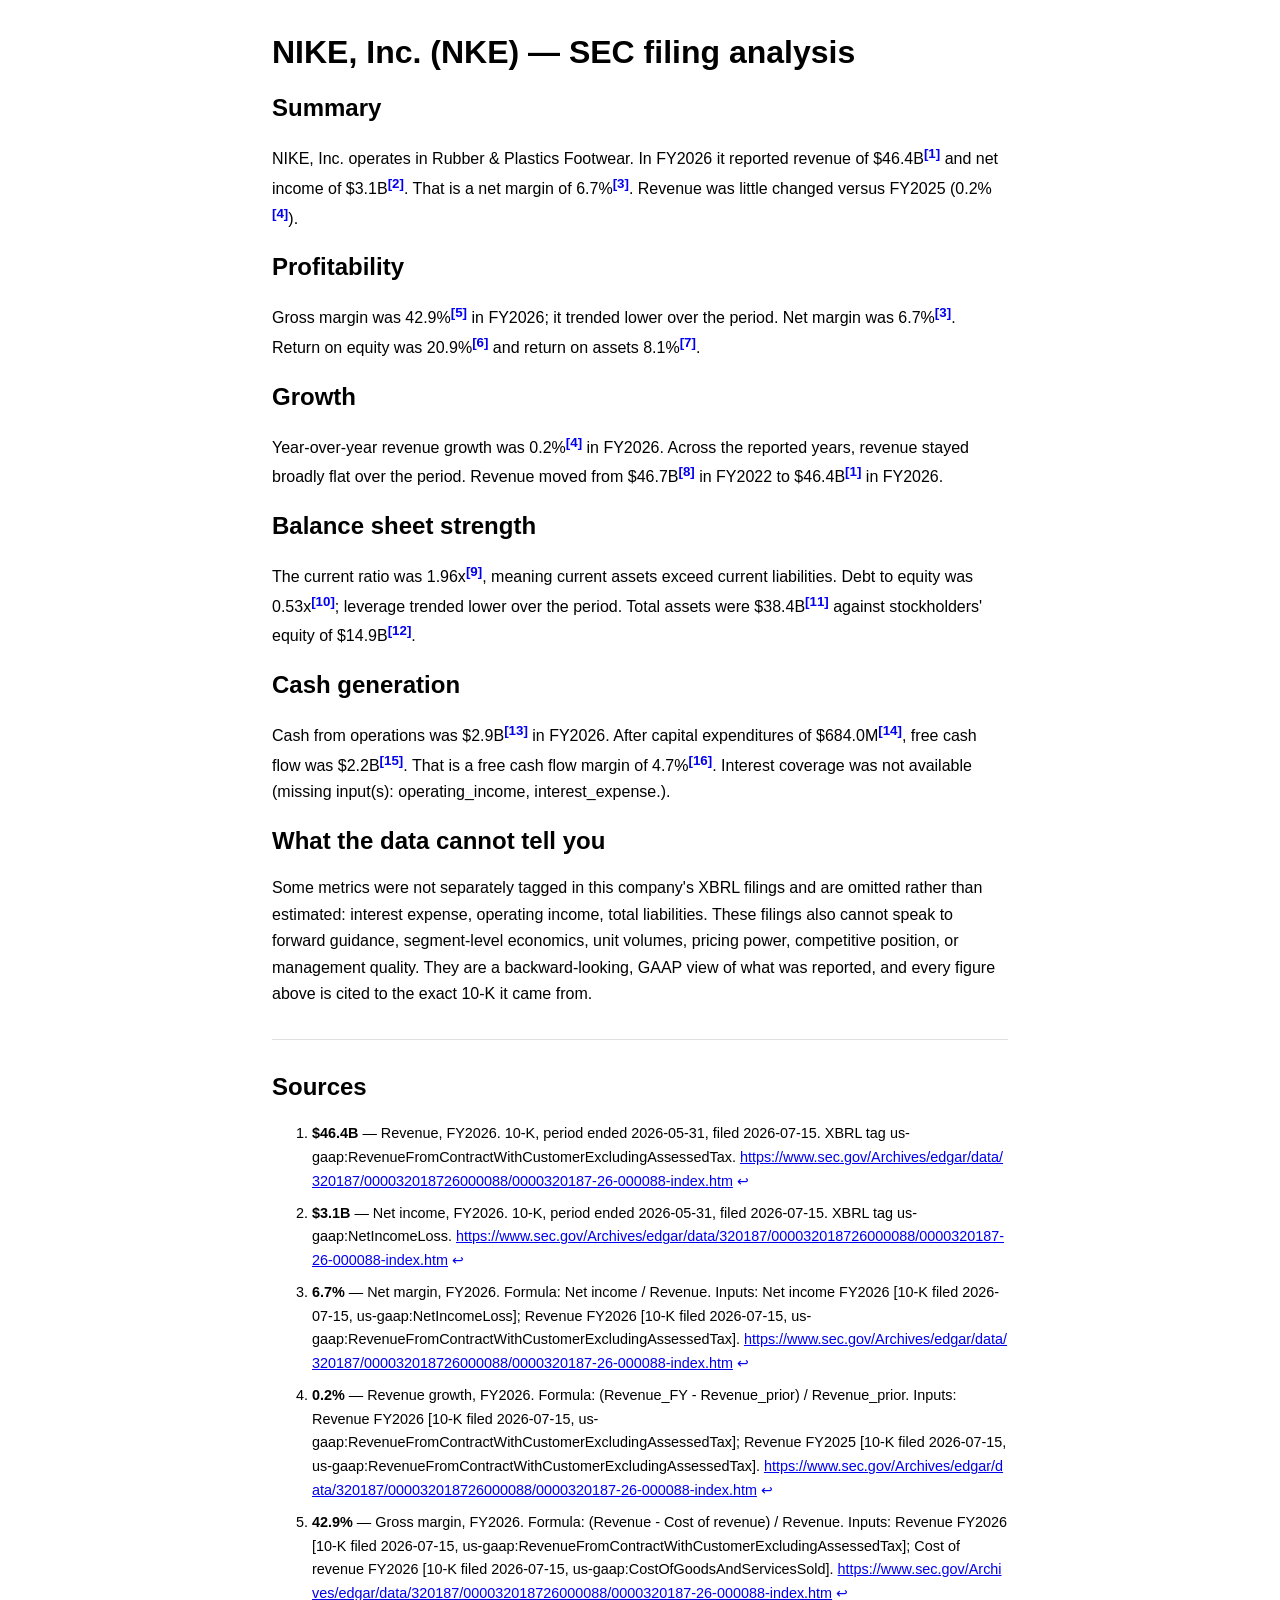
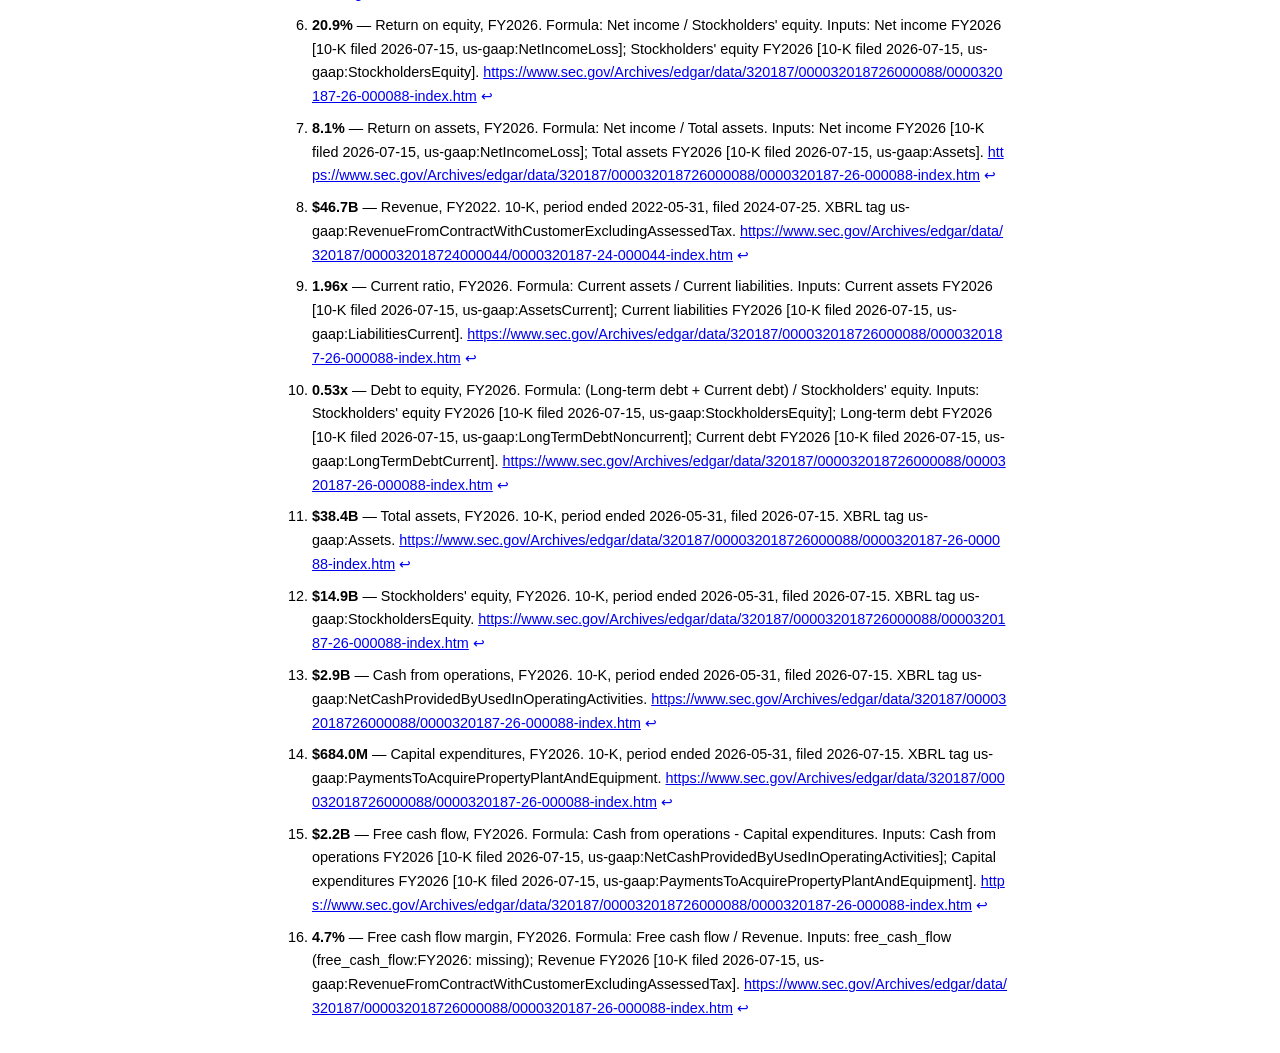
<file: demo/NKE/report.html>
<!doctype html>
<html lang="en">
<head>
<meta charset="utf-8">
<meta name="viewport" content="width=device-width, initial-scale=1">
<title>Footnote — NIKE, Inc.</title>
<style>
  :root { color-scheme: light dark; }
  body { max-width: 46rem; margin: 2rem auto; padding: 0 1rem;
         font: 16px/1.65 -apple-system, Segoe UI, Roboto, Helvetica, Arial, sans-serif; }
  h1,h2,h3 { line-height: 1.25; }
  sup a.fnref { text-decoration: none; font-weight: 600; }
  .sources { font-size: 0.9rem; }
  .sources li { margin-bottom: 0.5rem; }
  .sources a { word-break: break-all; }
  a.back { text-decoration: none; }
  hr { border: none; border-top: 1px solid #8884; margin: 2rem 0; }
</style>
</head>
<body>
<h1>NIKE, Inc. (NKE) — SEC filing analysis</h1>
<h2>Summary</h2>
<p>NIKE, Inc. operates in Rubber &amp; Plastics Footwear. In FY2026 it reported revenue of $46.4B<sup><a href="#fn1" id="ref1" class="fnref">[1]</a></sup> and net income of $3.1B<sup><a href="#fn2" id="ref2" class="fnref">[2]</a></sup>. That is a net margin of 6.7%<sup><a href="#fn3" id="ref3" class="fnref">[3]</a></sup>. Revenue was little changed versus FY2025 (0.2%<sup><a href="#fn4" id="ref4" class="fnref">[4]</a></sup>).</p>
<h2>Profitability</h2>
<p>Gross margin was 42.9%<sup><a href="#fn5" id="ref5" class="fnref">[5]</a></sup> in FY2026; it trended lower over the period. Net margin was 6.7%<sup><a href="#fn3" id="ref3" class="fnref">[3]</a></sup>. Return on equity was 20.9%<sup><a href="#fn6" id="ref6" class="fnref">[6]</a></sup> and return on assets 8.1%<sup><a href="#fn7" id="ref7" class="fnref">[7]</a></sup>.</p>
<h2>Growth</h2>
<p>Year-over-year revenue growth was 0.2%<sup><a href="#fn4" id="ref4" class="fnref">[4]</a></sup> in FY2026. Across the reported years, revenue stayed broadly flat over the period. Revenue moved from $46.7B<sup><a href="#fn8" id="ref8" class="fnref">[8]</a></sup> in FY2022 to $46.4B<sup><a href="#fn1" id="ref1" class="fnref">[1]</a></sup> in FY2026.</p>
<h2>Balance sheet strength</h2>
<p>The current ratio was 1.96x<sup><a href="#fn9" id="ref9" class="fnref">[9]</a></sup>, meaning current assets exceed current liabilities. Debt to equity was 0.53x<sup><a href="#fn10" id="ref10" class="fnref">[10]</a></sup>; leverage trended lower over the period. Total assets were $38.4B<sup><a href="#fn11" id="ref11" class="fnref">[11]</a></sup> against stockholders&#x27; equity of $14.9B<sup><a href="#fn12" id="ref12" class="fnref">[12]</a></sup>.</p>
<h2>Cash generation</h2>
<p>Cash from operations was $2.9B<sup><a href="#fn13" id="ref13" class="fnref">[13]</a></sup> in FY2026. After capital expenditures of $684.0M<sup><a href="#fn14" id="ref14" class="fnref">[14]</a></sup>, free cash flow was $2.2B<sup><a href="#fn15" id="ref15" class="fnref">[15]</a></sup>. That is a free cash flow margin of 4.7%<sup><a href="#fn16" id="ref16" class="fnref">[16]</a></sup>. Interest coverage was not available (missing input(s): operating_income, interest_expense.).</p>
<h2>What the data cannot tell you</h2>
<p>Some metrics were not separately tagged in this company&#x27;s XBRL filings and are omitted rather than estimated: interest expense, operating income, total liabilities. These filings also cannot speak to forward guidance, segment-level economics, unit volumes, pricing power, competitive position, or management quality. They are a backward-looking, GAAP view of what was reported, and every figure above is cited to the exact 10-K it came from.</p>
<hr>
<h2>Sources</h2>
<ol class="sources">
<li id="fn1"><strong>$46.4B</strong> — Revenue, FY2026. 10-K, period ended 2026-05-31, filed 2026-07-15. XBRL tag us-gaap:RevenueFromContractWithCustomerExcludingAssessedTax. <a href="https://www.sec.gov/Archives/edgar/data/320187/000032018726000088/0000320187-26-000088-index.htm" target="_blank" rel="noopener">https://www.sec.gov/Archives/edgar/data/320187/000032018726000088/0000320187-26-000088-index.htm</a> <a href="#ref1" class="back">&#8617;</a></li>
<li id="fn2"><strong>$3.1B</strong> — Net income, FY2026. 10-K, period ended 2026-05-31, filed 2026-07-15. XBRL tag us-gaap:NetIncomeLoss. <a href="https://www.sec.gov/Archives/edgar/data/320187/000032018726000088/0000320187-26-000088-index.htm" target="_blank" rel="noopener">https://www.sec.gov/Archives/edgar/data/320187/000032018726000088/0000320187-26-000088-index.htm</a> <a href="#ref2" class="back">&#8617;</a></li>
<li id="fn3"><strong>6.7%</strong> — Net margin, FY2026. Formula: Net income / Revenue. Inputs: Net income FY2026 [10-K filed 2026-07-15, us-gaap:NetIncomeLoss]; Revenue FY2026 [10-K filed 2026-07-15, us-gaap:RevenueFromContractWithCustomerExcludingAssessedTax]. <a href="https://www.sec.gov/Archives/edgar/data/320187/000032018726000088/0000320187-26-000088-index.htm" target="_blank" rel="noopener">https://www.sec.gov/Archives/edgar/data/320187/000032018726000088/0000320187-26-000088-index.htm</a> <a href="#ref3" class="back">&#8617;</a></li>
<li id="fn4"><strong>0.2%</strong> — Revenue growth, FY2026. Formula: (Revenue_FY - Revenue_prior) / Revenue_prior. Inputs: Revenue FY2026 [10-K filed 2026-07-15, us-gaap:RevenueFromContractWithCustomerExcludingAssessedTax]; Revenue FY2025 [10-K filed 2026-07-15, us-gaap:RevenueFromContractWithCustomerExcludingAssessedTax]. <a href="https://www.sec.gov/Archives/edgar/data/320187/000032018726000088/0000320187-26-000088-index.htm" target="_blank" rel="noopener">https://www.sec.gov/Archives/edgar/data/320187/000032018726000088/0000320187-26-000088-index.htm</a> <a href="#ref4" class="back">&#8617;</a></li>
<li id="fn5"><strong>42.9%</strong> — Gross margin, FY2026. Formula: (Revenue - Cost of revenue) / Revenue. Inputs: Revenue FY2026 [10-K filed 2026-07-15, us-gaap:RevenueFromContractWithCustomerExcludingAssessedTax]; Cost of revenue FY2026 [10-K filed 2026-07-15, us-gaap:CostOfGoodsAndServicesSold]. <a href="https://www.sec.gov/Archives/edgar/data/320187/000032018726000088/0000320187-26-000088-index.htm" target="_blank" rel="noopener">https://www.sec.gov/Archives/edgar/data/320187/000032018726000088/0000320187-26-000088-index.htm</a> <a href="#ref5" class="back">&#8617;</a></li>
<li id="fn6"><strong>20.9%</strong> — Return on equity, FY2026. Formula: Net income / Stockholders&#x27; equity. Inputs: Net income FY2026 [10-K filed 2026-07-15, us-gaap:NetIncomeLoss]; Stockholders&#x27; equity FY2026 [10-K filed 2026-07-15, us-gaap:StockholdersEquity]. <a href="https://www.sec.gov/Archives/edgar/data/320187/000032018726000088/0000320187-26-000088-index.htm" target="_blank" rel="noopener">https://www.sec.gov/Archives/edgar/data/320187/000032018726000088/0000320187-26-000088-index.htm</a> <a href="#ref6" class="back">&#8617;</a></li>
<li id="fn7"><strong>8.1%</strong> — Return on assets, FY2026. Formula: Net income / Total assets. Inputs: Net income FY2026 [10-K filed 2026-07-15, us-gaap:NetIncomeLoss]; Total assets FY2026 [10-K filed 2026-07-15, us-gaap:Assets]. <a href="https://www.sec.gov/Archives/edgar/data/320187/000032018726000088/0000320187-26-000088-index.htm" target="_blank" rel="noopener">https://www.sec.gov/Archives/edgar/data/320187/000032018726000088/0000320187-26-000088-index.htm</a> <a href="#ref7" class="back">&#8617;</a></li>
<li id="fn8"><strong>$46.7B</strong> — Revenue, FY2022. 10-K, period ended 2022-05-31, filed 2024-07-25. XBRL tag us-gaap:RevenueFromContractWithCustomerExcludingAssessedTax. <a href="https://www.sec.gov/Archives/edgar/data/320187/000032018724000044/0000320187-24-000044-index.htm" target="_blank" rel="noopener">https://www.sec.gov/Archives/edgar/data/320187/000032018724000044/0000320187-24-000044-index.htm</a> <a href="#ref8" class="back">&#8617;</a></li>
<li id="fn9"><strong>1.96x</strong> — Current ratio, FY2026. Formula: Current assets / Current liabilities. Inputs: Current assets FY2026 [10-K filed 2026-07-15, us-gaap:AssetsCurrent]; Current liabilities FY2026 [10-K filed 2026-07-15, us-gaap:LiabilitiesCurrent]. <a href="https://www.sec.gov/Archives/edgar/data/320187/000032018726000088/0000320187-26-000088-index.htm" target="_blank" rel="noopener">https://www.sec.gov/Archives/edgar/data/320187/000032018726000088/0000320187-26-000088-index.htm</a> <a href="#ref9" class="back">&#8617;</a></li>
<li id="fn10"><strong>0.53x</strong> — Debt to equity, FY2026. Formula: (Long-term debt + Current debt) / Stockholders&#x27; equity. Inputs: Stockholders&#x27; equity FY2026 [10-K filed 2026-07-15, us-gaap:StockholdersEquity]; Long-term debt FY2026 [10-K filed 2026-07-15, us-gaap:LongTermDebtNoncurrent]; Current debt FY2026 [10-K filed 2026-07-15, us-gaap:LongTermDebtCurrent]. <a href="https://www.sec.gov/Archives/edgar/data/320187/000032018726000088/0000320187-26-000088-index.htm" target="_blank" rel="noopener">https://www.sec.gov/Archives/edgar/data/320187/000032018726000088/0000320187-26-000088-index.htm</a> <a href="#ref10" class="back">&#8617;</a></li>
<li id="fn11"><strong>$38.4B</strong> — Total assets, FY2026. 10-K, period ended 2026-05-31, filed 2026-07-15. XBRL tag us-gaap:Assets. <a href="https://www.sec.gov/Archives/edgar/data/320187/000032018726000088/0000320187-26-000088-index.htm" target="_blank" rel="noopener">https://www.sec.gov/Archives/edgar/data/320187/000032018726000088/0000320187-26-000088-index.htm</a> <a href="#ref11" class="back">&#8617;</a></li>
<li id="fn12"><strong>$14.9B</strong> — Stockholders&#x27; equity, FY2026. 10-K, period ended 2026-05-31, filed 2026-07-15. XBRL tag us-gaap:StockholdersEquity. <a href="https://www.sec.gov/Archives/edgar/data/320187/000032018726000088/0000320187-26-000088-index.htm" target="_blank" rel="noopener">https://www.sec.gov/Archives/edgar/data/320187/000032018726000088/0000320187-26-000088-index.htm</a> <a href="#ref12" class="back">&#8617;</a></li>
<li id="fn13"><strong>$2.9B</strong> — Cash from operations, FY2026. 10-K, period ended 2026-05-31, filed 2026-07-15. XBRL tag us-gaap:NetCashProvidedByUsedInOperatingActivities. <a href="https://www.sec.gov/Archives/edgar/data/320187/000032018726000088/0000320187-26-000088-index.htm" target="_blank" rel="noopener">https://www.sec.gov/Archives/edgar/data/320187/000032018726000088/0000320187-26-000088-index.htm</a> <a href="#ref13" class="back">&#8617;</a></li>
<li id="fn14"><strong>$684.0M</strong> — Capital expenditures, FY2026. 10-K, period ended 2026-05-31, filed 2026-07-15. XBRL tag us-gaap:PaymentsToAcquirePropertyPlantAndEquipment. <a href="https://www.sec.gov/Archives/edgar/data/320187/000032018726000088/0000320187-26-000088-index.htm" target="_blank" rel="noopener">https://www.sec.gov/Archives/edgar/data/320187/000032018726000088/0000320187-26-000088-index.htm</a> <a href="#ref14" class="back">&#8617;</a></li>
<li id="fn15"><strong>$2.2B</strong> — Free cash flow, FY2026. Formula: Cash from operations - Capital expenditures. Inputs: Cash from operations FY2026 [10-K filed 2026-07-15, us-gaap:NetCashProvidedByUsedInOperatingActivities]; Capital expenditures FY2026 [10-K filed 2026-07-15, us-gaap:PaymentsToAcquirePropertyPlantAndEquipment]. <a href="https://www.sec.gov/Archives/edgar/data/320187/000032018726000088/0000320187-26-000088-index.htm" target="_blank" rel="noopener">https://www.sec.gov/Archives/edgar/data/320187/000032018726000088/0000320187-26-000088-index.htm</a> <a href="#ref15" class="back">&#8617;</a></li>
<li id="fn16"><strong>4.7%</strong> — Free cash flow margin, FY2026. Formula: Free cash flow / Revenue. Inputs: free_cash_flow (free_cash_flow:FY2026: missing); Revenue FY2026 [10-K filed 2026-07-15, us-gaap:RevenueFromContractWithCustomerExcludingAssessedTax]. <a href="https://www.sec.gov/Archives/edgar/data/320187/000032018726000088/0000320187-26-000088-index.htm" target="_blank" rel="noopener">https://www.sec.gov/Archives/edgar/data/320187/000032018726000088/0000320187-26-000088-index.htm</a> <a href="#ref16" class="back">&#8617;</a></li>
</ol>
</body>
</html>
</file>
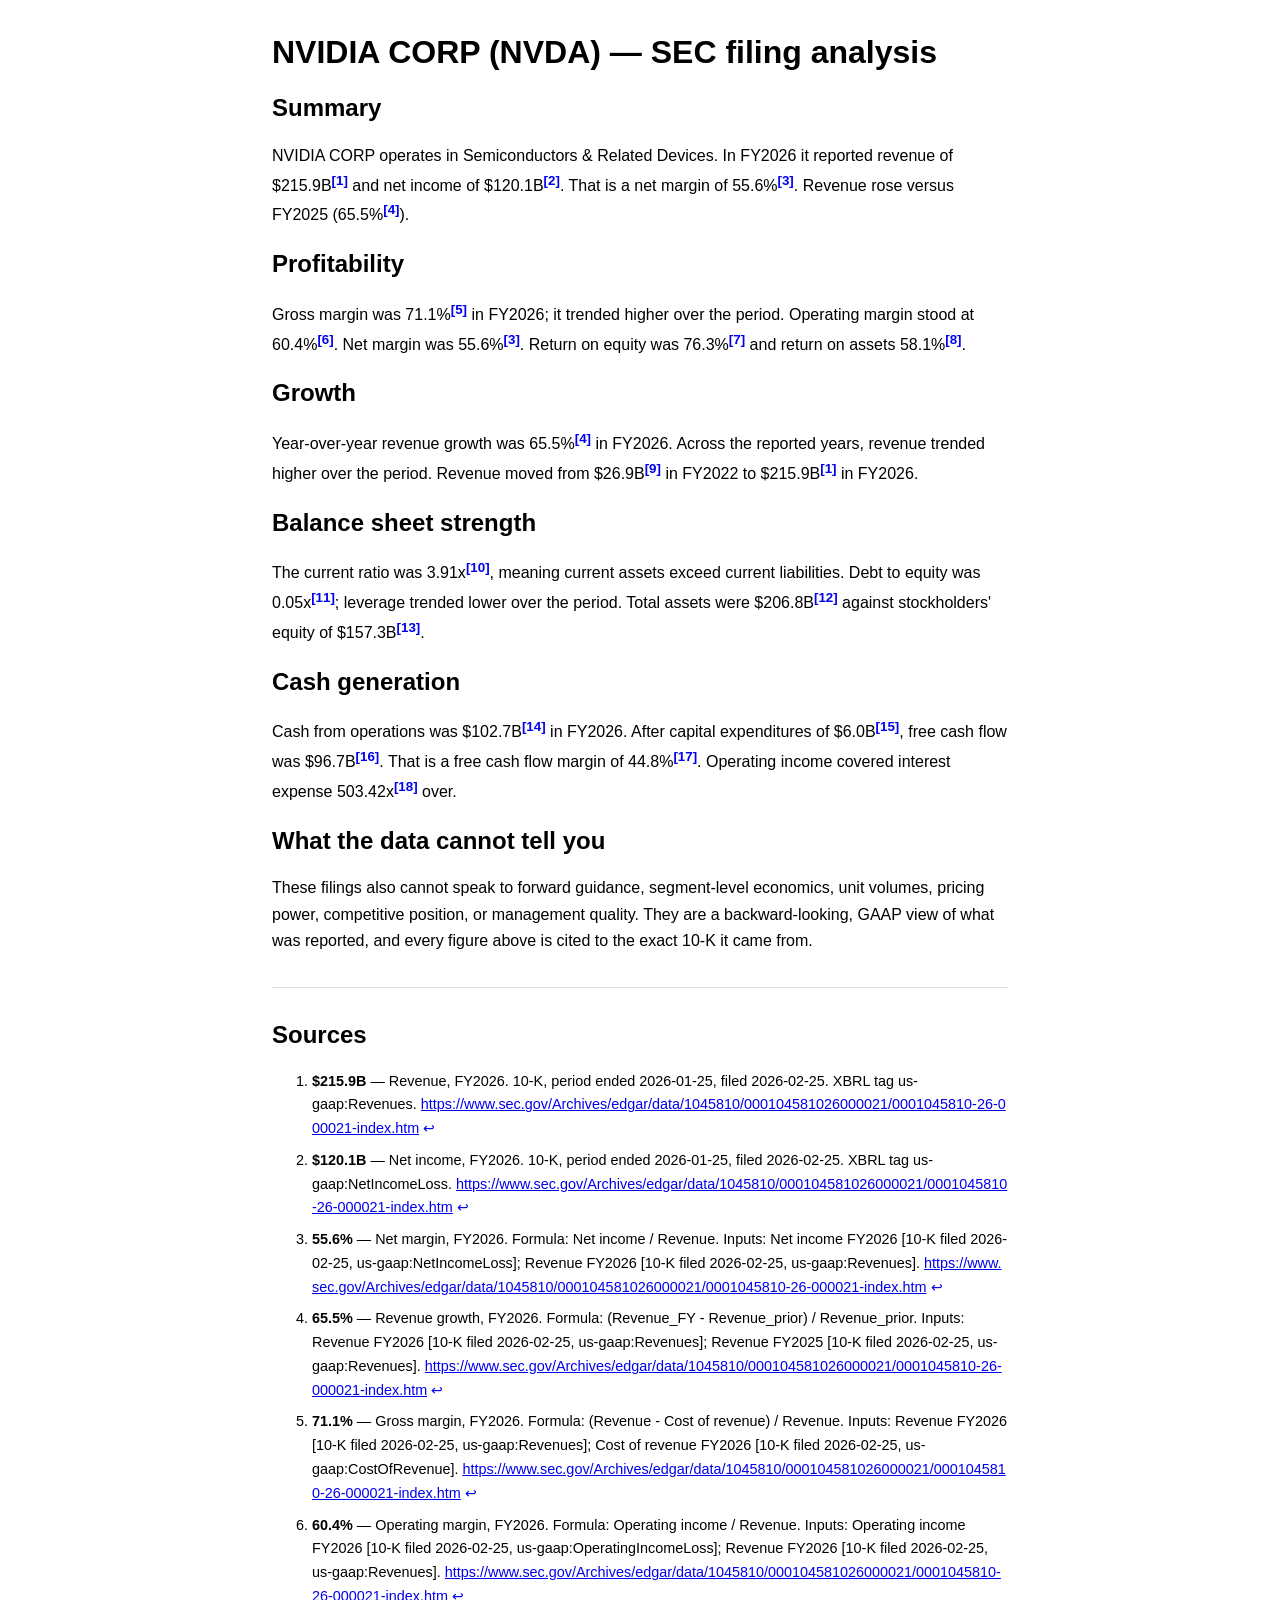
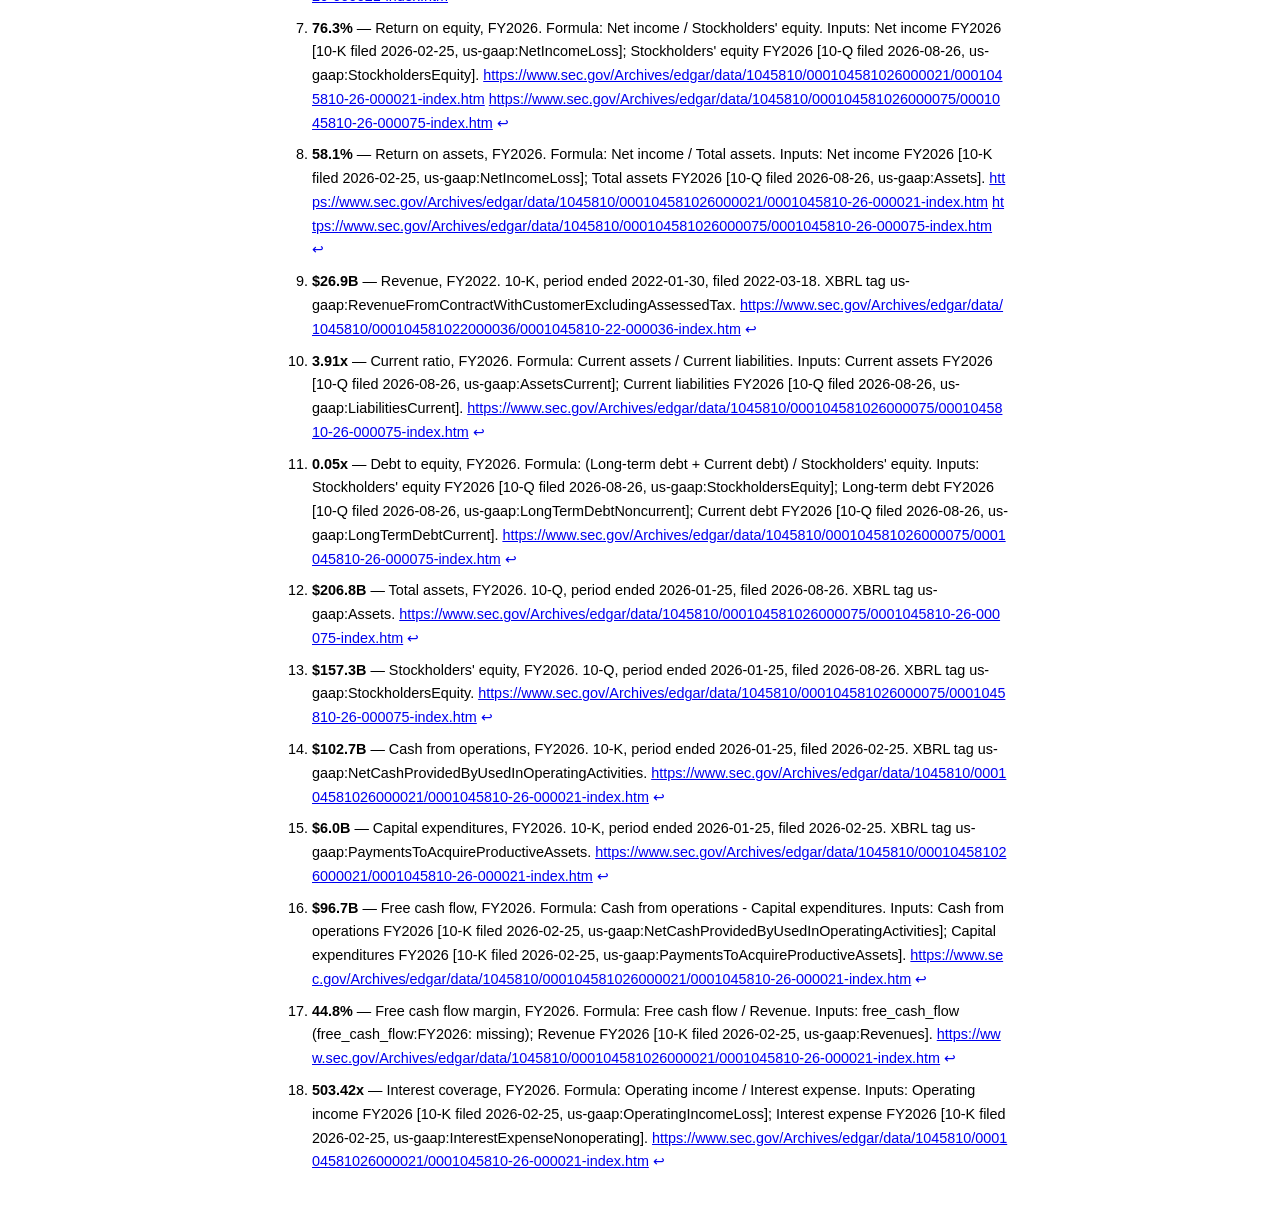
<file: demo/NVDA/report.html>
<!doctype html>
<html lang="en">
<head>
<meta charset="utf-8">
<meta name="viewport" content="width=device-width, initial-scale=1">
<title>Footnote — NVIDIA CORP</title>
<style>
  :root { color-scheme: light dark; }
  body { max-width: 46rem; margin: 2rem auto; padding: 0 1rem;
         font: 16px/1.65 -apple-system, Segoe UI, Roboto, Helvetica, Arial, sans-serif; }
  h1,h2,h3 { line-height: 1.25; }
  sup a.fnref { text-decoration: none; font-weight: 600; }
  .sources { font-size: 0.9rem; }
  .sources li { margin-bottom: 0.5rem; }
  .sources a { word-break: break-all; }
  a.back { text-decoration: none; }
  hr { border: none; border-top: 1px solid #8884; margin: 2rem 0; }
</style>
</head>
<body>
<h1>NVIDIA CORP (NVDA) — SEC filing analysis</h1>
<h2>Summary</h2>
<p>NVIDIA CORP operates in Semiconductors &amp; Related Devices. In FY2026 it reported revenue of $215.9B<sup><a href="#fn1" id="ref1" class="fnref">[1]</a></sup> and net income of $120.1B<sup><a href="#fn2" id="ref2" class="fnref">[2]</a></sup>. That is a net margin of 55.6%<sup><a href="#fn3" id="ref3" class="fnref">[3]</a></sup>. Revenue rose versus FY2025 (65.5%<sup><a href="#fn4" id="ref4" class="fnref">[4]</a></sup>).</p>
<h2>Profitability</h2>
<p>Gross margin was 71.1%<sup><a href="#fn5" id="ref5" class="fnref">[5]</a></sup> in FY2026; it trended higher over the period. Operating margin stood at 60.4%<sup><a href="#fn6" id="ref6" class="fnref">[6]</a></sup>. Net margin was 55.6%<sup><a href="#fn3" id="ref3" class="fnref">[3]</a></sup>. Return on equity was 76.3%<sup><a href="#fn7" id="ref7" class="fnref">[7]</a></sup> and return on assets 58.1%<sup><a href="#fn8" id="ref8" class="fnref">[8]</a></sup>.</p>
<h2>Growth</h2>
<p>Year-over-year revenue growth was 65.5%<sup><a href="#fn4" id="ref4" class="fnref">[4]</a></sup> in FY2026. Across the reported years, revenue trended higher over the period. Revenue moved from $26.9B<sup><a href="#fn9" id="ref9" class="fnref">[9]</a></sup> in FY2022 to $215.9B<sup><a href="#fn1" id="ref1" class="fnref">[1]</a></sup> in FY2026.</p>
<h2>Balance sheet strength</h2>
<p>The current ratio was 3.91x<sup><a href="#fn10" id="ref10" class="fnref">[10]</a></sup>, meaning current assets exceed current liabilities. Debt to equity was 0.05x<sup><a href="#fn11" id="ref11" class="fnref">[11]</a></sup>; leverage trended lower over the period. Total assets were $206.8B<sup><a href="#fn12" id="ref12" class="fnref">[12]</a></sup> against stockholders&#x27; equity of $157.3B<sup><a href="#fn13" id="ref13" class="fnref">[13]</a></sup>.</p>
<h2>Cash generation</h2>
<p>Cash from operations was $102.7B<sup><a href="#fn14" id="ref14" class="fnref">[14]</a></sup> in FY2026. After capital expenditures of $6.0B<sup><a href="#fn15" id="ref15" class="fnref">[15]</a></sup>, free cash flow was $96.7B<sup><a href="#fn16" id="ref16" class="fnref">[16]</a></sup>. That is a free cash flow margin of 44.8%<sup><a href="#fn17" id="ref17" class="fnref">[17]</a></sup>. Operating income covered interest expense 503.42x<sup><a href="#fn18" id="ref18" class="fnref">[18]</a></sup> over.</p>
<h2>What the data cannot tell you</h2>
<p>These filings also cannot speak to forward guidance, segment-level economics, unit volumes, pricing power, competitive position, or management quality. They are a backward-looking, GAAP view of what was reported, and every figure above is cited to the exact 10-K it came from.</p>
<hr>
<h2>Sources</h2>
<ol class="sources">
<li id="fn1"><strong>$215.9B</strong> — Revenue, FY2026. 10-K, period ended 2026-01-25, filed 2026-02-25. XBRL tag us-gaap:Revenues. <a href="https://www.sec.gov/Archives/edgar/data/1045810/000104581026000021/0001045810-26-000021-index.htm" target="_blank" rel="noopener">https://www.sec.gov/Archives/edgar/data/1045810/000104581026000021/0001045810-26-000021-index.htm</a> <a href="#ref1" class="back">&#8617;</a></li>
<li id="fn2"><strong>$120.1B</strong> — Net income, FY2026. 10-K, period ended 2026-01-25, filed 2026-02-25. XBRL tag us-gaap:NetIncomeLoss. <a href="https://www.sec.gov/Archives/edgar/data/1045810/000104581026000021/0001045810-26-000021-index.htm" target="_blank" rel="noopener">https://www.sec.gov/Archives/edgar/data/1045810/000104581026000021/0001045810-26-000021-index.htm</a> <a href="#ref2" class="back">&#8617;</a></li>
<li id="fn3"><strong>55.6%</strong> — Net margin, FY2026. Formula: Net income / Revenue. Inputs: Net income FY2026 [10-K filed 2026-02-25, us-gaap:NetIncomeLoss]; Revenue FY2026 [10-K filed 2026-02-25, us-gaap:Revenues]. <a href="https://www.sec.gov/Archives/edgar/data/1045810/000104581026000021/0001045810-26-000021-index.htm" target="_blank" rel="noopener">https://www.sec.gov/Archives/edgar/data/1045810/000104581026000021/0001045810-26-000021-index.htm</a> <a href="#ref3" class="back">&#8617;</a></li>
<li id="fn4"><strong>65.5%</strong> — Revenue growth, FY2026. Formula: (Revenue_FY - Revenue_prior) / Revenue_prior. Inputs: Revenue FY2026 [10-K filed 2026-02-25, us-gaap:Revenues]; Revenue FY2025 [10-K filed 2026-02-25, us-gaap:Revenues]. <a href="https://www.sec.gov/Archives/edgar/data/1045810/000104581026000021/0001045810-26-000021-index.htm" target="_blank" rel="noopener">https://www.sec.gov/Archives/edgar/data/1045810/000104581026000021/0001045810-26-000021-index.htm</a> <a href="#ref4" class="back">&#8617;</a></li>
<li id="fn5"><strong>71.1%</strong> — Gross margin, FY2026. Formula: (Revenue - Cost of revenue) / Revenue. Inputs: Revenue FY2026 [10-K filed 2026-02-25, us-gaap:Revenues]; Cost of revenue FY2026 [10-K filed 2026-02-25, us-gaap:CostOfRevenue]. <a href="https://www.sec.gov/Archives/edgar/data/1045810/000104581026000021/0001045810-26-000021-index.htm" target="_blank" rel="noopener">https://www.sec.gov/Archives/edgar/data/1045810/000104581026000021/0001045810-26-000021-index.htm</a> <a href="#ref5" class="back">&#8617;</a></li>
<li id="fn6"><strong>60.4%</strong> — Operating margin, FY2026. Formula: Operating income / Revenue. Inputs: Operating income FY2026 [10-K filed 2026-02-25, us-gaap:OperatingIncomeLoss]; Revenue FY2026 [10-K filed 2026-02-25, us-gaap:Revenues]. <a href="https://www.sec.gov/Archives/edgar/data/1045810/000104581026000021/0001045810-26-000021-index.htm" target="_blank" rel="noopener">https://www.sec.gov/Archives/edgar/data/1045810/000104581026000021/0001045810-26-000021-index.htm</a> <a href="#ref6" class="back">&#8617;</a></li>
<li id="fn7"><strong>76.3%</strong> — Return on equity, FY2026. Formula: Net income / Stockholders&#x27; equity. Inputs: Net income FY2026 [10-K filed 2026-02-25, us-gaap:NetIncomeLoss]; Stockholders&#x27; equity FY2026 [10-Q filed 2026-08-26, us-gaap:StockholdersEquity]. <a href="https://www.sec.gov/Archives/edgar/data/1045810/000104581026000021/0001045810-26-000021-index.htm" target="_blank" rel="noopener">https://www.sec.gov/Archives/edgar/data/1045810/000104581026000021/0001045810-26-000021-index.htm</a> <a href="https://www.sec.gov/Archives/edgar/data/1045810/000104581026000075/0001045810-26-000075-index.htm" target="_blank" rel="noopener">https://www.sec.gov/Archives/edgar/data/1045810/000104581026000075/0001045810-26-000075-index.htm</a> <a href="#ref7" class="back">&#8617;</a></li>
<li id="fn8"><strong>58.1%</strong> — Return on assets, FY2026. Formula: Net income / Total assets. Inputs: Net income FY2026 [10-K filed 2026-02-25, us-gaap:NetIncomeLoss]; Total assets FY2026 [10-Q filed 2026-08-26, us-gaap:Assets]. <a href="https://www.sec.gov/Archives/edgar/data/1045810/000104581026000021/0001045810-26-000021-index.htm" target="_blank" rel="noopener">https://www.sec.gov/Archives/edgar/data/1045810/000104581026000021/0001045810-26-000021-index.htm</a> <a href="https://www.sec.gov/Archives/edgar/data/1045810/000104581026000075/0001045810-26-000075-index.htm" target="_blank" rel="noopener">https://www.sec.gov/Archives/edgar/data/1045810/000104581026000075/0001045810-26-000075-index.htm</a> <a href="#ref8" class="back">&#8617;</a></li>
<li id="fn9"><strong>$26.9B</strong> — Revenue, FY2022. 10-K, period ended 2022-01-30, filed 2022-03-18. XBRL tag us-gaap:RevenueFromContractWithCustomerExcludingAssessedTax. <a href="https://www.sec.gov/Archives/edgar/data/1045810/000104581022000036/0001045810-22-000036-index.htm" target="_blank" rel="noopener">https://www.sec.gov/Archives/edgar/data/1045810/000104581022000036/0001045810-22-000036-index.htm</a> <a href="#ref9" class="back">&#8617;</a></li>
<li id="fn10"><strong>3.91x</strong> — Current ratio, FY2026. Formula: Current assets / Current liabilities. Inputs: Current assets FY2026 [10-Q filed 2026-08-26, us-gaap:AssetsCurrent]; Current liabilities FY2026 [10-Q filed 2026-08-26, us-gaap:LiabilitiesCurrent]. <a href="https://www.sec.gov/Archives/edgar/data/1045810/000104581026000075/0001045810-26-000075-index.htm" target="_blank" rel="noopener">https://www.sec.gov/Archives/edgar/data/1045810/000104581026000075/0001045810-26-000075-index.htm</a> <a href="#ref10" class="back">&#8617;</a></li>
<li id="fn11"><strong>0.05x</strong> — Debt to equity, FY2026. Formula: (Long-term debt + Current debt) / Stockholders&#x27; equity. Inputs: Stockholders&#x27; equity FY2026 [10-Q filed 2026-08-26, us-gaap:StockholdersEquity]; Long-term debt FY2026 [10-Q filed 2026-08-26, us-gaap:LongTermDebtNoncurrent]; Current debt FY2026 [10-Q filed 2026-08-26, us-gaap:LongTermDebtCurrent]. <a href="https://www.sec.gov/Archives/edgar/data/1045810/000104581026000075/0001045810-26-000075-index.htm" target="_blank" rel="noopener">https://www.sec.gov/Archives/edgar/data/1045810/000104581026000075/0001045810-26-000075-index.htm</a> <a href="#ref11" class="back">&#8617;</a></li>
<li id="fn12"><strong>$206.8B</strong> — Total assets, FY2026. 10-Q, period ended 2026-01-25, filed 2026-08-26. XBRL tag us-gaap:Assets. <a href="https://www.sec.gov/Archives/edgar/data/1045810/000104581026000075/0001045810-26-000075-index.htm" target="_blank" rel="noopener">https://www.sec.gov/Archives/edgar/data/1045810/000104581026000075/0001045810-26-000075-index.htm</a> <a href="#ref12" class="back">&#8617;</a></li>
<li id="fn13"><strong>$157.3B</strong> — Stockholders&#x27; equity, FY2026. 10-Q, period ended 2026-01-25, filed 2026-08-26. XBRL tag us-gaap:StockholdersEquity. <a href="https://www.sec.gov/Archives/edgar/data/1045810/000104581026000075/0001045810-26-000075-index.htm" target="_blank" rel="noopener">https://www.sec.gov/Archives/edgar/data/1045810/000104581026000075/0001045810-26-000075-index.htm</a> <a href="#ref13" class="back">&#8617;</a></li>
<li id="fn14"><strong>$102.7B</strong> — Cash from operations, FY2026. 10-K, period ended 2026-01-25, filed 2026-02-25. XBRL tag us-gaap:NetCashProvidedByUsedInOperatingActivities. <a href="https://www.sec.gov/Archives/edgar/data/1045810/000104581026000021/0001045810-26-000021-index.htm" target="_blank" rel="noopener">https://www.sec.gov/Archives/edgar/data/1045810/000104581026000021/0001045810-26-000021-index.htm</a> <a href="#ref14" class="back">&#8617;</a></li>
<li id="fn15"><strong>$6.0B</strong> — Capital expenditures, FY2026. 10-K, period ended 2026-01-25, filed 2026-02-25. XBRL tag us-gaap:PaymentsToAcquireProductiveAssets. <a href="https://www.sec.gov/Archives/edgar/data/1045810/000104581026000021/0001045810-26-000021-index.htm" target="_blank" rel="noopener">https://www.sec.gov/Archives/edgar/data/1045810/000104581026000021/0001045810-26-000021-index.htm</a> <a href="#ref15" class="back">&#8617;</a></li>
<li id="fn16"><strong>$96.7B</strong> — Free cash flow, FY2026. Formula: Cash from operations - Capital expenditures. Inputs: Cash from operations FY2026 [10-K filed 2026-02-25, us-gaap:NetCashProvidedByUsedInOperatingActivities]; Capital expenditures FY2026 [10-K filed 2026-02-25, us-gaap:PaymentsToAcquireProductiveAssets]. <a href="https://www.sec.gov/Archives/edgar/data/1045810/000104581026000021/0001045810-26-000021-index.htm" target="_blank" rel="noopener">https://www.sec.gov/Archives/edgar/data/1045810/000104581026000021/0001045810-26-000021-index.htm</a> <a href="#ref16" class="back">&#8617;</a></li>
<li id="fn17"><strong>44.8%</strong> — Free cash flow margin, FY2026. Formula: Free cash flow / Revenue. Inputs: free_cash_flow (free_cash_flow:FY2026: missing); Revenue FY2026 [10-K filed 2026-02-25, us-gaap:Revenues]. <a href="https://www.sec.gov/Archives/edgar/data/1045810/000104581026000021/0001045810-26-000021-index.htm" target="_blank" rel="noopener">https://www.sec.gov/Archives/edgar/data/1045810/000104581026000021/0001045810-26-000021-index.htm</a> <a href="#ref17" class="back">&#8617;</a></li>
<li id="fn18"><strong>503.42x</strong> — Interest coverage, FY2026. Formula: Operating income / Interest expense. Inputs: Operating income FY2026 [10-K filed 2026-02-25, us-gaap:OperatingIncomeLoss]; Interest expense FY2026 [10-K filed 2026-02-25, us-gaap:InterestExpenseNonoperating]. <a href="https://www.sec.gov/Archives/edgar/data/1045810/000104581026000021/0001045810-26-000021-index.htm" target="_blank" rel="noopener">https://www.sec.gov/Archives/edgar/data/1045810/000104581026000021/0001045810-26-000021-index.htm</a> <a href="#ref18" class="back">&#8617;</a></li>
</ol>
</body>
</html>
</file>
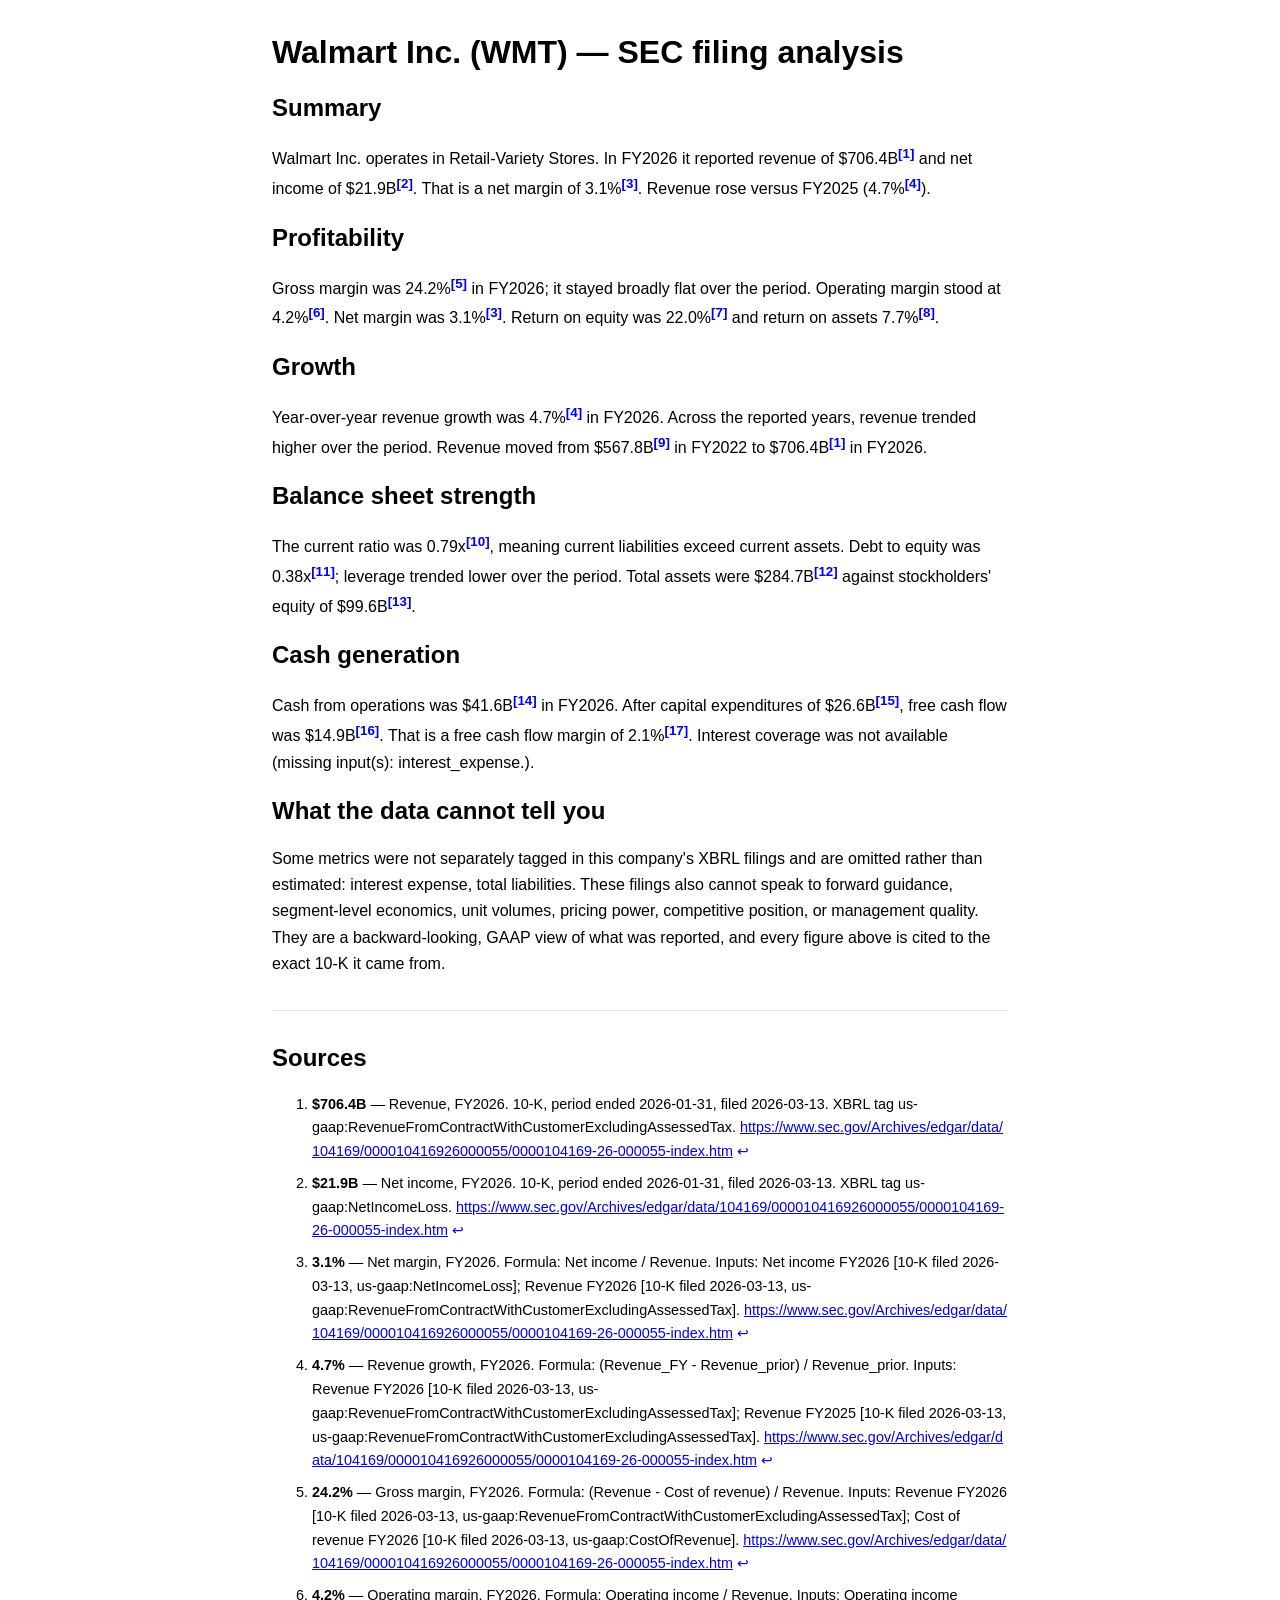
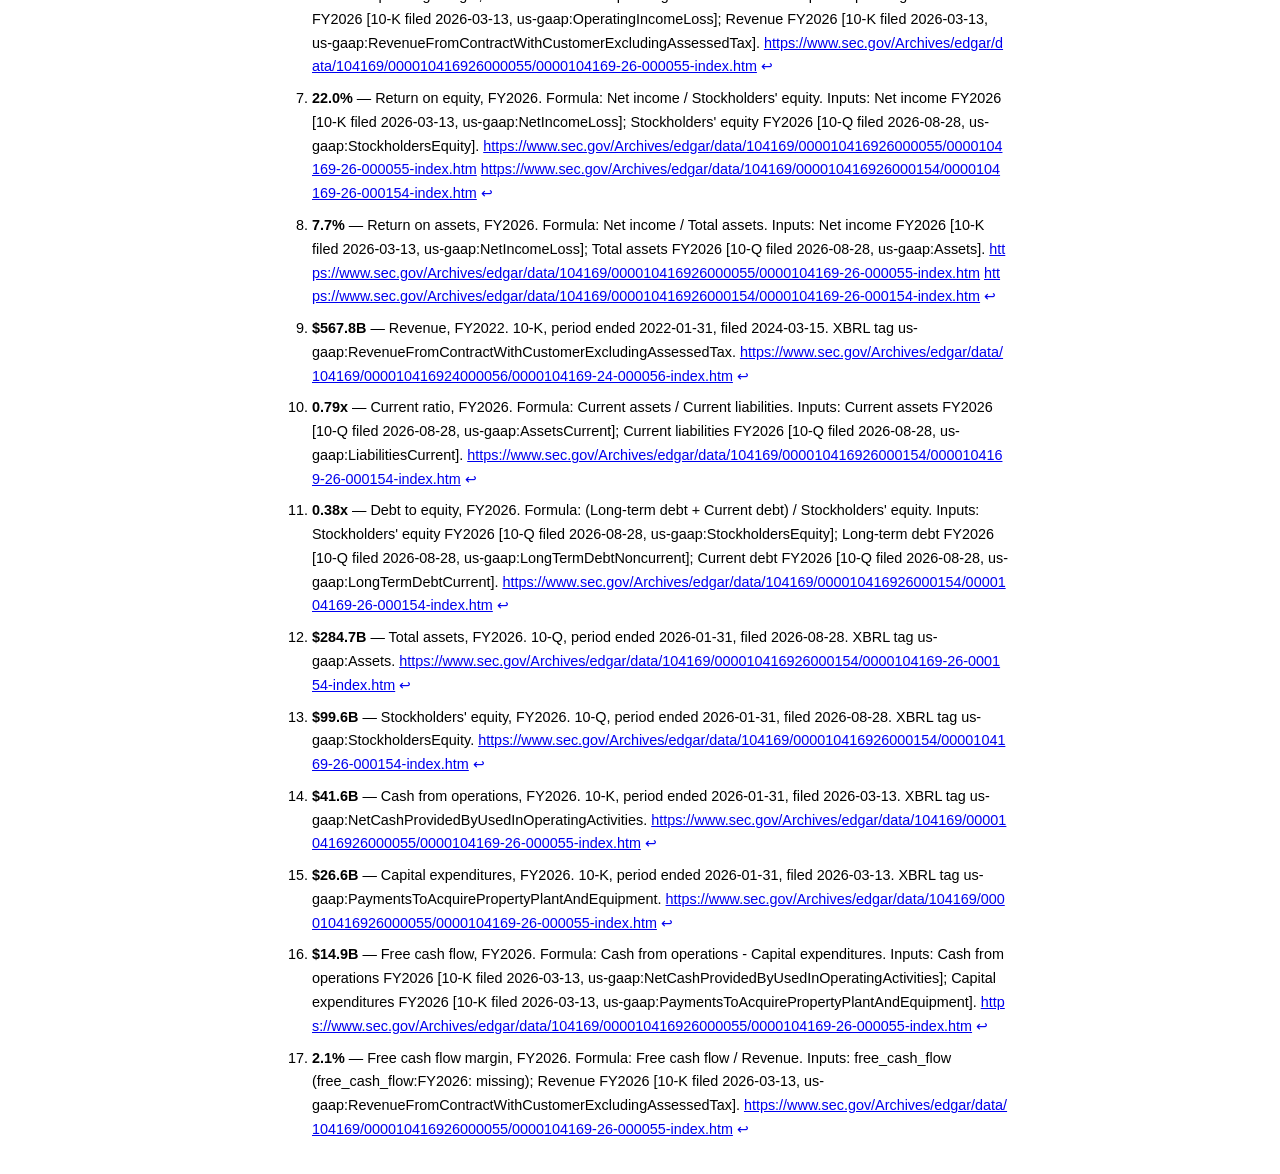
<file: demo/WMT/report.html>
<!doctype html>
<html lang="en">
<head>
<meta charset="utf-8">
<meta name="viewport" content="width=device-width, initial-scale=1">
<title>Footnote — Walmart Inc.</title>
<style>
  :root { color-scheme: light dark; }
  body { max-width: 46rem; margin: 2rem auto; padding: 0 1rem;
         font: 16px/1.65 -apple-system, Segoe UI, Roboto, Helvetica, Arial, sans-serif; }
  h1,h2,h3 { line-height: 1.25; }
  sup a.fnref { text-decoration: none; font-weight: 600; }
  .sources { font-size: 0.9rem; }
  .sources li { margin-bottom: 0.5rem; }
  .sources a { word-break: break-all; }
  a.back { text-decoration: none; }
  hr { border: none; border-top: 1px solid #8884; margin: 2rem 0; }
</style>
</head>
<body>
<h1>Walmart Inc. (WMT) — SEC filing analysis</h1>
<h2>Summary</h2>
<p>Walmart Inc. operates in Retail-Variety Stores. In FY2026 it reported revenue of $706.4B<sup><a href="#fn1" id="ref1" class="fnref">[1]</a></sup> and net income of $21.9B<sup><a href="#fn2" id="ref2" class="fnref">[2]</a></sup>. That is a net margin of 3.1%<sup><a href="#fn3" id="ref3" class="fnref">[3]</a></sup>. Revenue rose versus FY2025 (4.7%<sup><a href="#fn4" id="ref4" class="fnref">[4]</a></sup>).</p>
<h2>Profitability</h2>
<p>Gross margin was 24.2%<sup><a href="#fn5" id="ref5" class="fnref">[5]</a></sup> in FY2026; it stayed broadly flat over the period. Operating margin stood at 4.2%<sup><a href="#fn6" id="ref6" class="fnref">[6]</a></sup>. Net margin was 3.1%<sup><a href="#fn3" id="ref3" class="fnref">[3]</a></sup>. Return on equity was 22.0%<sup><a href="#fn7" id="ref7" class="fnref">[7]</a></sup> and return on assets 7.7%<sup><a href="#fn8" id="ref8" class="fnref">[8]</a></sup>.</p>
<h2>Growth</h2>
<p>Year-over-year revenue growth was 4.7%<sup><a href="#fn4" id="ref4" class="fnref">[4]</a></sup> in FY2026. Across the reported years, revenue trended higher over the period. Revenue moved from $567.8B<sup><a href="#fn9" id="ref9" class="fnref">[9]</a></sup> in FY2022 to $706.4B<sup><a href="#fn1" id="ref1" class="fnref">[1]</a></sup> in FY2026.</p>
<h2>Balance sheet strength</h2>
<p>The current ratio was 0.79x<sup><a href="#fn10" id="ref10" class="fnref">[10]</a></sup>, meaning current liabilities exceed current assets. Debt to equity was 0.38x<sup><a href="#fn11" id="ref11" class="fnref">[11]</a></sup>; leverage trended lower over the period. Total assets were $284.7B<sup><a href="#fn12" id="ref12" class="fnref">[12]</a></sup> against stockholders&#x27; equity of $99.6B<sup><a href="#fn13" id="ref13" class="fnref">[13]</a></sup>.</p>
<h2>Cash generation</h2>
<p>Cash from operations was $41.6B<sup><a href="#fn14" id="ref14" class="fnref">[14]</a></sup> in FY2026. After capital expenditures of $26.6B<sup><a href="#fn15" id="ref15" class="fnref">[15]</a></sup>, free cash flow was $14.9B<sup><a href="#fn16" id="ref16" class="fnref">[16]</a></sup>. That is a free cash flow margin of 2.1%<sup><a href="#fn17" id="ref17" class="fnref">[17]</a></sup>. Interest coverage was not available (missing input(s): interest_expense.).</p>
<h2>What the data cannot tell you</h2>
<p>Some metrics were not separately tagged in this company&#x27;s XBRL filings and are omitted rather than estimated: interest expense, total liabilities. These filings also cannot speak to forward guidance, segment-level economics, unit volumes, pricing power, competitive position, or management quality. They are a backward-looking, GAAP view of what was reported, and every figure above is cited to the exact 10-K it came from.</p>
<hr>
<h2>Sources</h2>
<ol class="sources">
<li id="fn1"><strong>$706.4B</strong> — Revenue, FY2026. 10-K, period ended 2026-01-31, filed 2026-03-13. XBRL tag us-gaap:RevenueFromContractWithCustomerExcludingAssessedTax. <a href="https://www.sec.gov/Archives/edgar/data/104169/000010416926000055/0000104169-26-000055-index.htm" target="_blank" rel="noopener">https://www.sec.gov/Archives/edgar/data/104169/000010416926000055/0000104169-26-000055-index.htm</a> <a href="#ref1" class="back">&#8617;</a></li>
<li id="fn2"><strong>$21.9B</strong> — Net income, FY2026. 10-K, period ended 2026-01-31, filed 2026-03-13. XBRL tag us-gaap:NetIncomeLoss. <a href="https://www.sec.gov/Archives/edgar/data/104169/000010416926000055/0000104169-26-000055-index.htm" target="_blank" rel="noopener">https://www.sec.gov/Archives/edgar/data/104169/000010416926000055/0000104169-26-000055-index.htm</a> <a href="#ref2" class="back">&#8617;</a></li>
<li id="fn3"><strong>3.1%</strong> — Net margin, FY2026. Formula: Net income / Revenue. Inputs: Net income FY2026 [10-K filed 2026-03-13, us-gaap:NetIncomeLoss]; Revenue FY2026 [10-K filed 2026-03-13, us-gaap:RevenueFromContractWithCustomerExcludingAssessedTax]. <a href="https://www.sec.gov/Archives/edgar/data/104169/000010416926000055/0000104169-26-000055-index.htm" target="_blank" rel="noopener">https://www.sec.gov/Archives/edgar/data/104169/000010416926000055/0000104169-26-000055-index.htm</a> <a href="#ref3" class="back">&#8617;</a></li>
<li id="fn4"><strong>4.7%</strong> — Revenue growth, FY2026. Formula: (Revenue_FY - Revenue_prior) / Revenue_prior. Inputs: Revenue FY2026 [10-K filed 2026-03-13, us-gaap:RevenueFromContractWithCustomerExcludingAssessedTax]; Revenue FY2025 [10-K filed 2026-03-13, us-gaap:RevenueFromContractWithCustomerExcludingAssessedTax]. <a href="https://www.sec.gov/Archives/edgar/data/104169/000010416926000055/0000104169-26-000055-index.htm" target="_blank" rel="noopener">https://www.sec.gov/Archives/edgar/data/104169/000010416926000055/0000104169-26-000055-index.htm</a> <a href="#ref4" class="back">&#8617;</a></li>
<li id="fn5"><strong>24.2%</strong> — Gross margin, FY2026. Formula: (Revenue - Cost of revenue) / Revenue. Inputs: Revenue FY2026 [10-K filed 2026-03-13, us-gaap:RevenueFromContractWithCustomerExcludingAssessedTax]; Cost of revenue FY2026 [10-K filed 2026-03-13, us-gaap:CostOfRevenue]. <a href="https://www.sec.gov/Archives/edgar/data/104169/000010416926000055/0000104169-26-000055-index.htm" target="_blank" rel="noopener">https://www.sec.gov/Archives/edgar/data/104169/000010416926000055/0000104169-26-000055-index.htm</a> <a href="#ref5" class="back">&#8617;</a></li>
<li id="fn6"><strong>4.2%</strong> — Operating margin, FY2026. Formula: Operating income / Revenue. Inputs: Operating income FY2026 [10-K filed 2026-03-13, us-gaap:OperatingIncomeLoss]; Revenue FY2026 [10-K filed 2026-03-13, us-gaap:RevenueFromContractWithCustomerExcludingAssessedTax]. <a href="https://www.sec.gov/Archives/edgar/data/104169/000010416926000055/0000104169-26-000055-index.htm" target="_blank" rel="noopener">https://www.sec.gov/Archives/edgar/data/104169/000010416926000055/0000104169-26-000055-index.htm</a> <a href="#ref6" class="back">&#8617;</a></li>
<li id="fn7"><strong>22.0%</strong> — Return on equity, FY2026. Formula: Net income / Stockholders&#x27; equity. Inputs: Net income FY2026 [10-K filed 2026-03-13, us-gaap:NetIncomeLoss]; Stockholders&#x27; equity FY2026 [10-Q filed 2026-08-28, us-gaap:StockholdersEquity]. <a href="https://www.sec.gov/Archives/edgar/data/104169/000010416926000055/0000104169-26-000055-index.htm" target="_blank" rel="noopener">https://www.sec.gov/Archives/edgar/data/104169/000010416926000055/0000104169-26-000055-index.htm</a> <a href="https://www.sec.gov/Archives/edgar/data/104169/000010416926000154/0000104169-26-000154-index.htm" target="_blank" rel="noopener">https://www.sec.gov/Archives/edgar/data/104169/000010416926000154/0000104169-26-000154-index.htm</a> <a href="#ref7" class="back">&#8617;</a></li>
<li id="fn8"><strong>7.7%</strong> — Return on assets, FY2026. Formula: Net income / Total assets. Inputs: Net income FY2026 [10-K filed 2026-03-13, us-gaap:NetIncomeLoss]; Total assets FY2026 [10-Q filed 2026-08-28, us-gaap:Assets]. <a href="https://www.sec.gov/Archives/edgar/data/104169/000010416926000055/0000104169-26-000055-index.htm" target="_blank" rel="noopener">https://www.sec.gov/Archives/edgar/data/104169/000010416926000055/0000104169-26-000055-index.htm</a> <a href="https://www.sec.gov/Archives/edgar/data/104169/000010416926000154/0000104169-26-000154-index.htm" target="_blank" rel="noopener">https://www.sec.gov/Archives/edgar/data/104169/000010416926000154/0000104169-26-000154-index.htm</a> <a href="#ref8" class="back">&#8617;</a></li>
<li id="fn9"><strong>$567.8B</strong> — Revenue, FY2022. 10-K, period ended 2022-01-31, filed 2024-03-15. XBRL tag us-gaap:RevenueFromContractWithCustomerExcludingAssessedTax. <a href="https://www.sec.gov/Archives/edgar/data/104169/000010416924000056/0000104169-24-000056-index.htm" target="_blank" rel="noopener">https://www.sec.gov/Archives/edgar/data/104169/000010416924000056/0000104169-24-000056-index.htm</a> <a href="#ref9" class="back">&#8617;</a></li>
<li id="fn10"><strong>0.79x</strong> — Current ratio, FY2026. Formula: Current assets / Current liabilities. Inputs: Current assets FY2026 [10-Q filed 2026-08-28, us-gaap:AssetsCurrent]; Current liabilities FY2026 [10-Q filed 2026-08-28, us-gaap:LiabilitiesCurrent]. <a href="https://www.sec.gov/Archives/edgar/data/104169/000010416926000154/0000104169-26-000154-index.htm" target="_blank" rel="noopener">https://www.sec.gov/Archives/edgar/data/104169/000010416926000154/0000104169-26-000154-index.htm</a> <a href="#ref10" class="back">&#8617;</a></li>
<li id="fn11"><strong>0.38x</strong> — Debt to equity, FY2026. Formula: (Long-term debt + Current debt) / Stockholders&#x27; equity. Inputs: Stockholders&#x27; equity FY2026 [10-Q filed 2026-08-28, us-gaap:StockholdersEquity]; Long-term debt FY2026 [10-Q filed 2026-08-28, us-gaap:LongTermDebtNoncurrent]; Current debt FY2026 [10-Q filed 2026-08-28, us-gaap:LongTermDebtCurrent]. <a href="https://www.sec.gov/Archives/edgar/data/104169/000010416926000154/0000104169-26-000154-index.htm" target="_blank" rel="noopener">https://www.sec.gov/Archives/edgar/data/104169/000010416926000154/0000104169-26-000154-index.htm</a> <a href="#ref11" class="back">&#8617;</a></li>
<li id="fn12"><strong>$284.7B</strong> — Total assets, FY2026. 10-Q, period ended 2026-01-31, filed 2026-08-28. XBRL tag us-gaap:Assets. <a href="https://www.sec.gov/Archives/edgar/data/104169/000010416926000154/0000104169-26-000154-index.htm" target="_blank" rel="noopener">https://www.sec.gov/Archives/edgar/data/104169/000010416926000154/0000104169-26-000154-index.htm</a> <a href="#ref12" class="back">&#8617;</a></li>
<li id="fn13"><strong>$99.6B</strong> — Stockholders&#x27; equity, FY2026. 10-Q, period ended 2026-01-31, filed 2026-08-28. XBRL tag us-gaap:StockholdersEquity. <a href="https://www.sec.gov/Archives/edgar/data/104169/000010416926000154/0000104169-26-000154-index.htm" target="_blank" rel="noopener">https://www.sec.gov/Archives/edgar/data/104169/000010416926000154/0000104169-26-000154-index.htm</a> <a href="#ref13" class="back">&#8617;</a></li>
<li id="fn14"><strong>$41.6B</strong> — Cash from operations, FY2026. 10-K, period ended 2026-01-31, filed 2026-03-13. XBRL tag us-gaap:NetCashProvidedByUsedInOperatingActivities. <a href="https://www.sec.gov/Archives/edgar/data/104169/000010416926000055/0000104169-26-000055-index.htm" target="_blank" rel="noopener">https://www.sec.gov/Archives/edgar/data/104169/000010416926000055/0000104169-26-000055-index.htm</a> <a href="#ref14" class="back">&#8617;</a></li>
<li id="fn15"><strong>$26.6B</strong> — Capital expenditures, FY2026. 10-K, period ended 2026-01-31, filed 2026-03-13. XBRL tag us-gaap:PaymentsToAcquirePropertyPlantAndEquipment. <a href="https://www.sec.gov/Archives/edgar/data/104169/000010416926000055/0000104169-26-000055-index.htm" target="_blank" rel="noopener">https://www.sec.gov/Archives/edgar/data/104169/000010416926000055/0000104169-26-000055-index.htm</a> <a href="#ref15" class="back">&#8617;</a></li>
<li id="fn16"><strong>$14.9B</strong> — Free cash flow, FY2026. Formula: Cash from operations - Capital expenditures. Inputs: Cash from operations FY2026 [10-K filed 2026-03-13, us-gaap:NetCashProvidedByUsedInOperatingActivities]; Capital expenditures FY2026 [10-K filed 2026-03-13, us-gaap:PaymentsToAcquirePropertyPlantAndEquipment]. <a href="https://www.sec.gov/Archives/edgar/data/104169/000010416926000055/0000104169-26-000055-index.htm" target="_blank" rel="noopener">https://www.sec.gov/Archives/edgar/data/104169/000010416926000055/0000104169-26-000055-index.htm</a> <a href="#ref16" class="back">&#8617;</a></li>
<li id="fn17"><strong>2.1%</strong> — Free cash flow margin, FY2026. Formula: Free cash flow / Revenue. Inputs: free_cash_flow (free_cash_flow:FY2026: missing); Revenue FY2026 [10-K filed 2026-03-13, us-gaap:RevenueFromContractWithCustomerExcludingAssessedTax]. <a href="https://www.sec.gov/Archives/edgar/data/104169/000010416926000055/0000104169-26-000055-index.htm" target="_blank" rel="noopener">https://www.sec.gov/Archives/edgar/data/104169/000010416926000055/0000104169-26-000055-index.htm</a> <a href="#ref17" class="back">&#8617;</a></li>
</ol>
</body>
</html>
</file>
